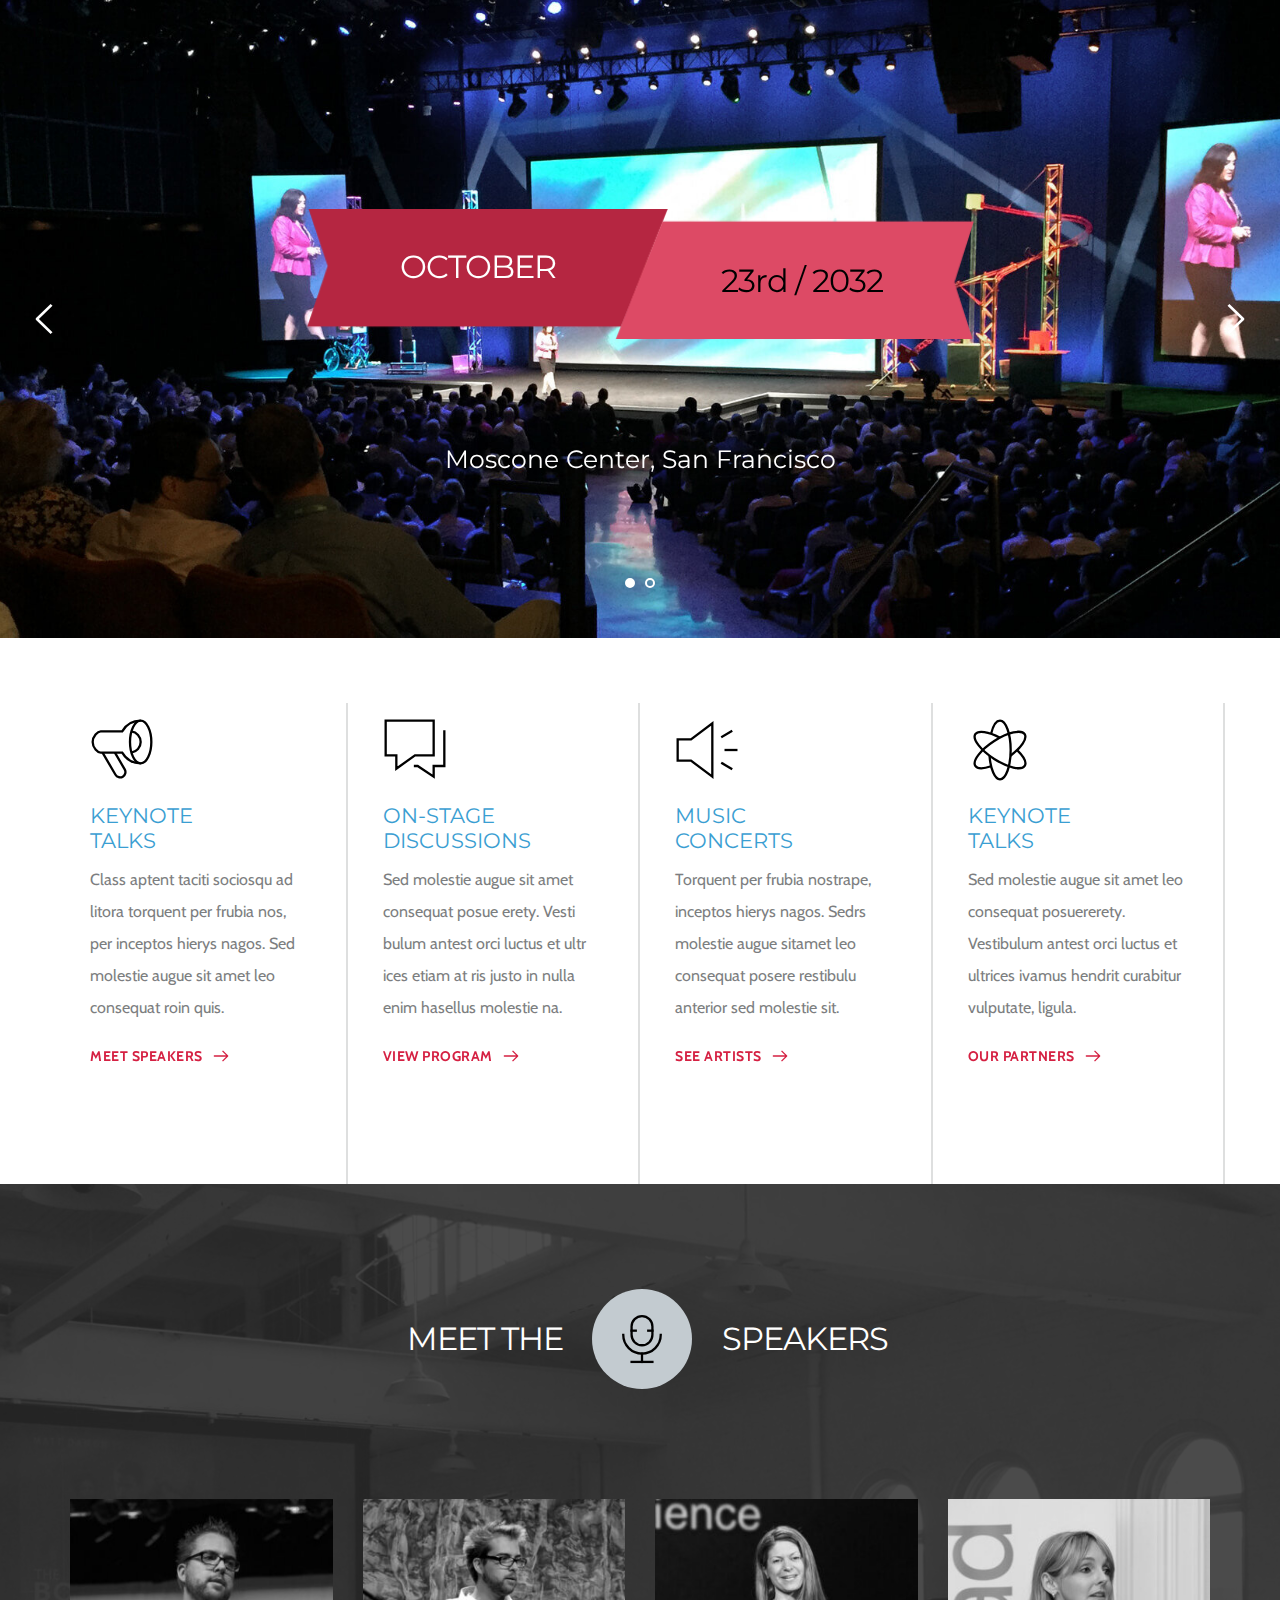
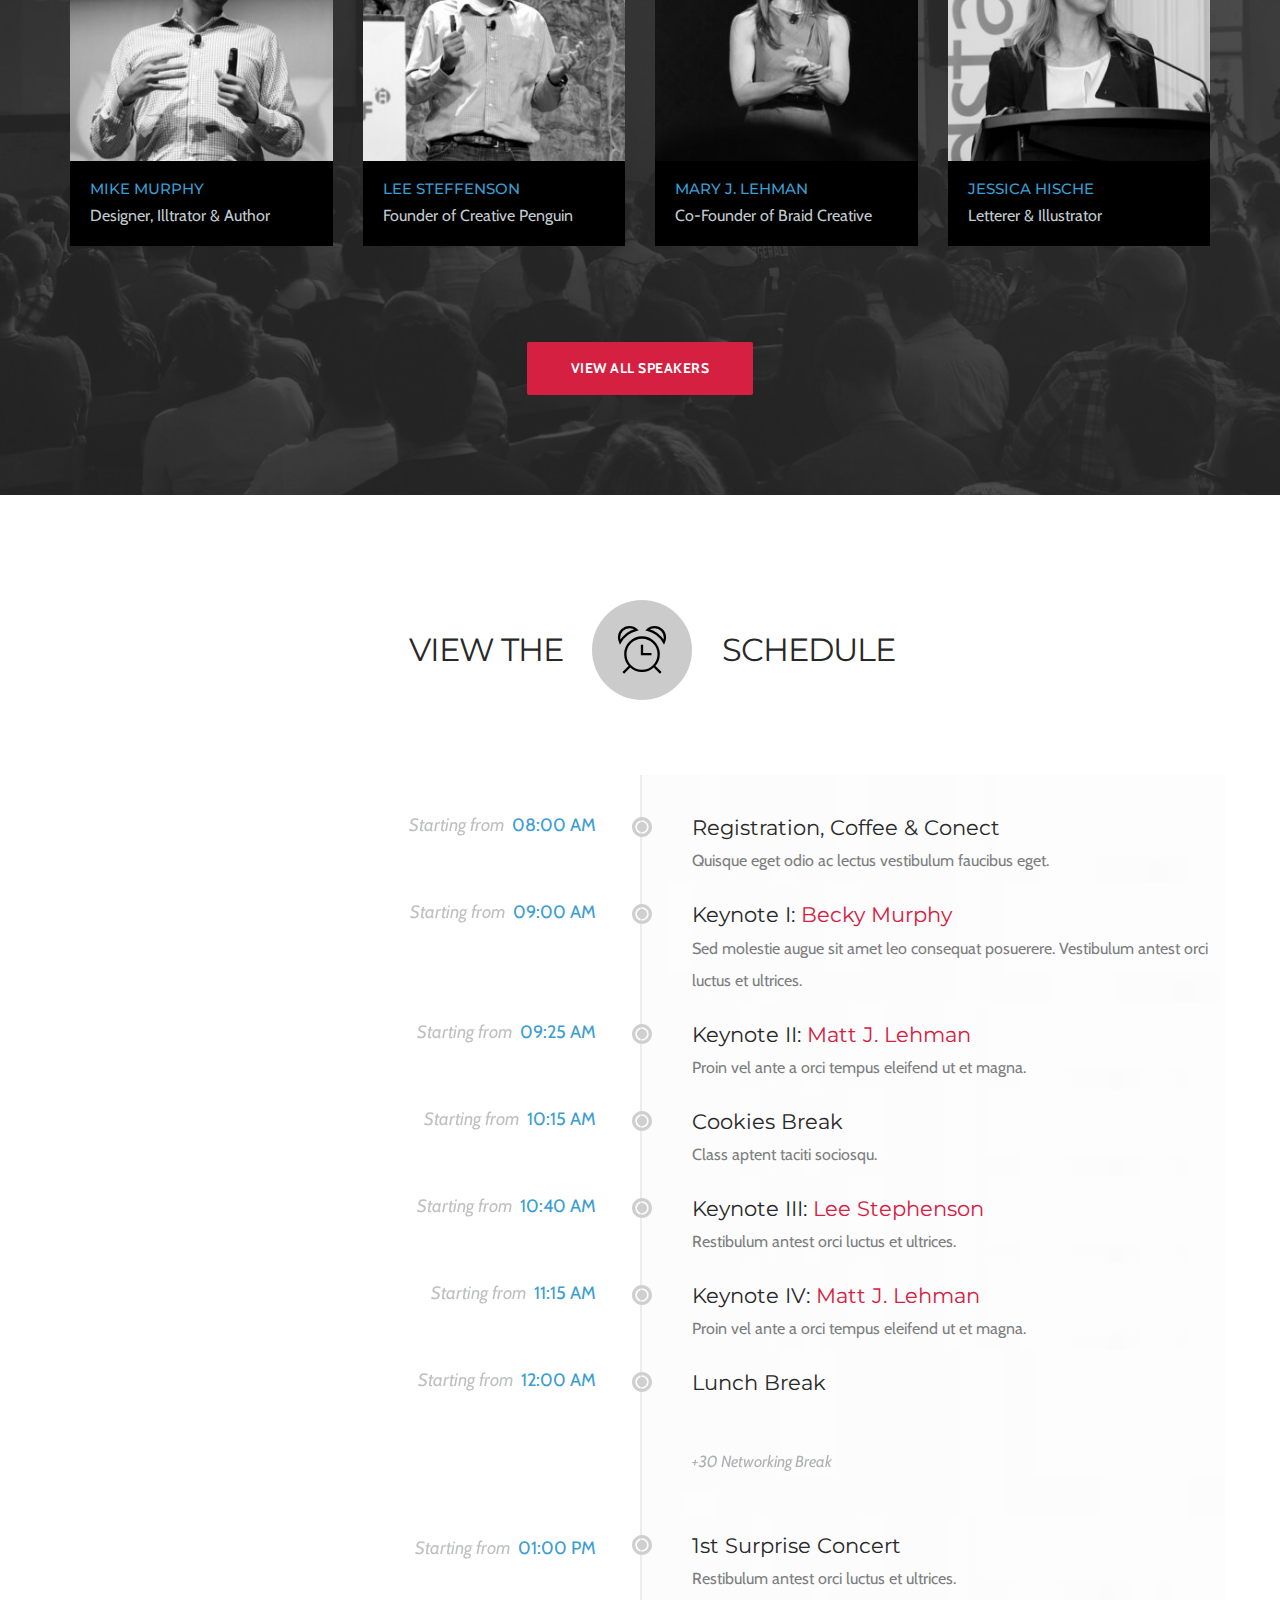
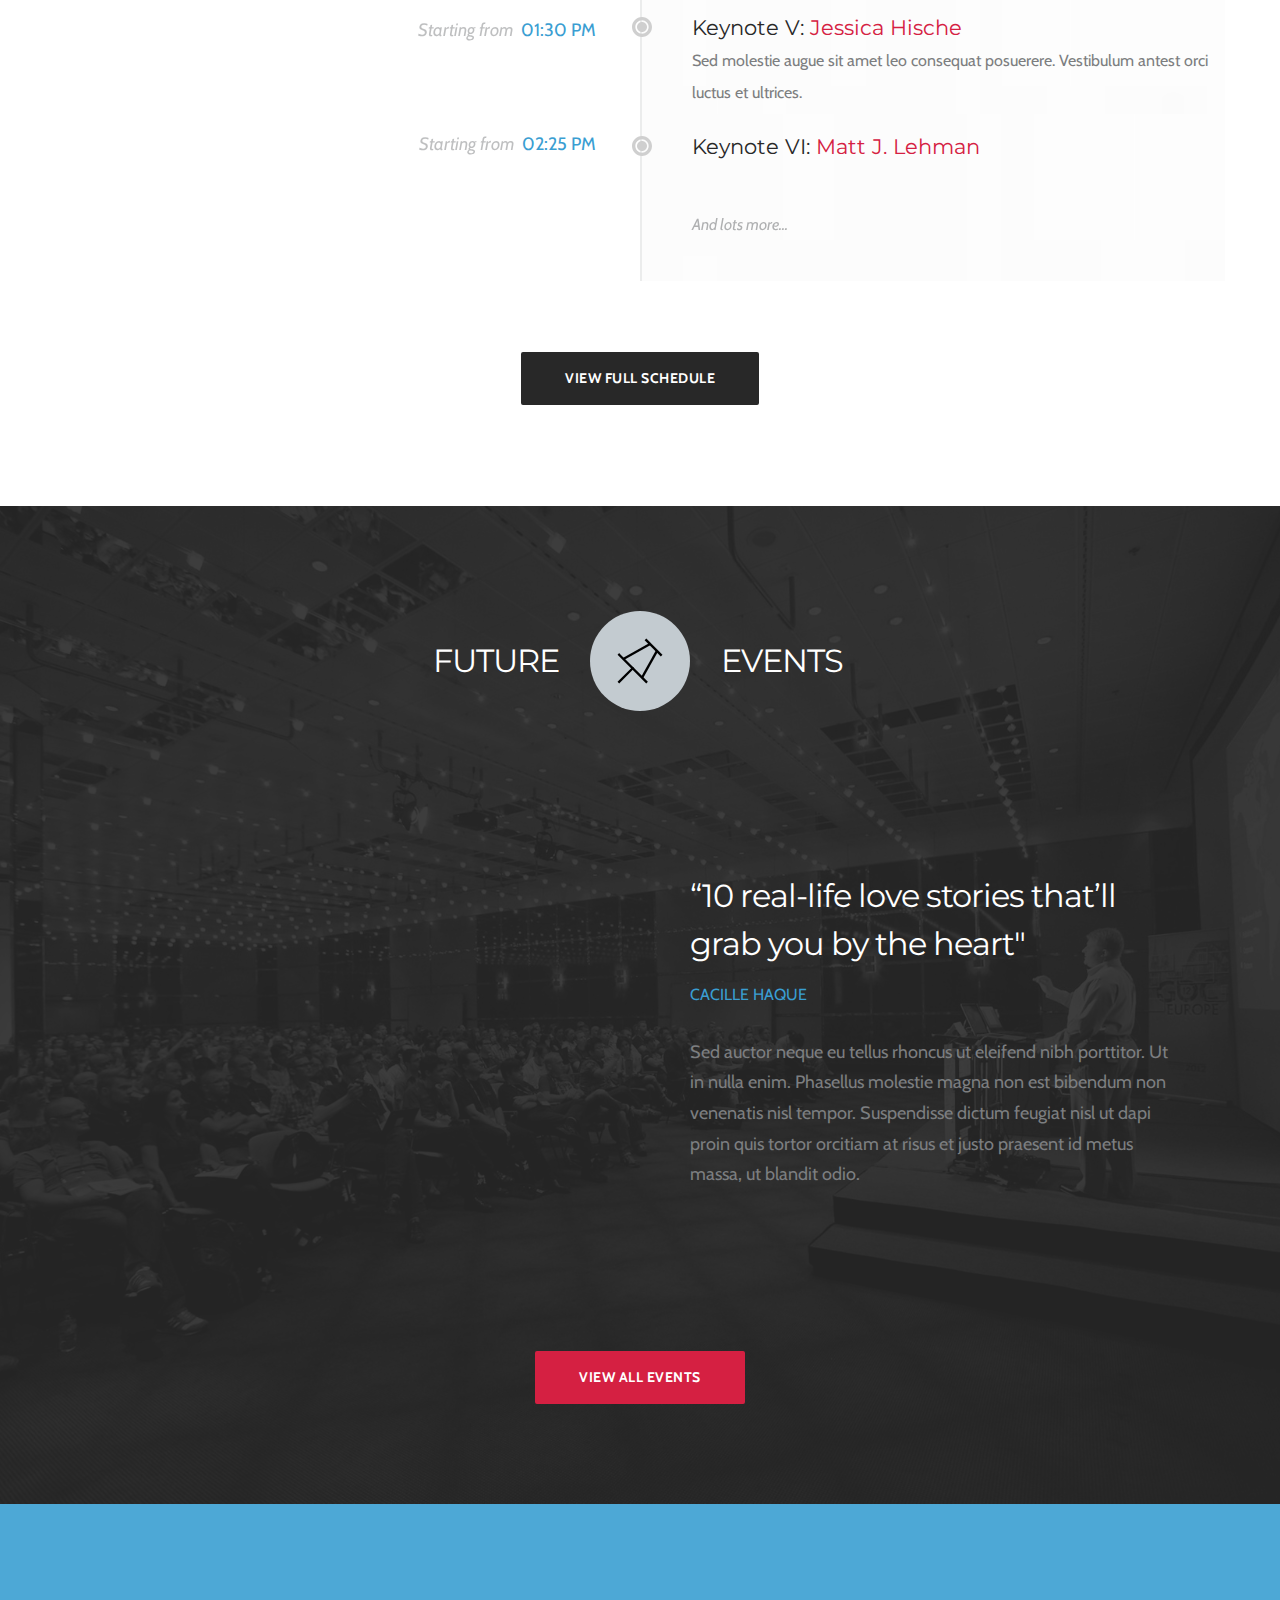
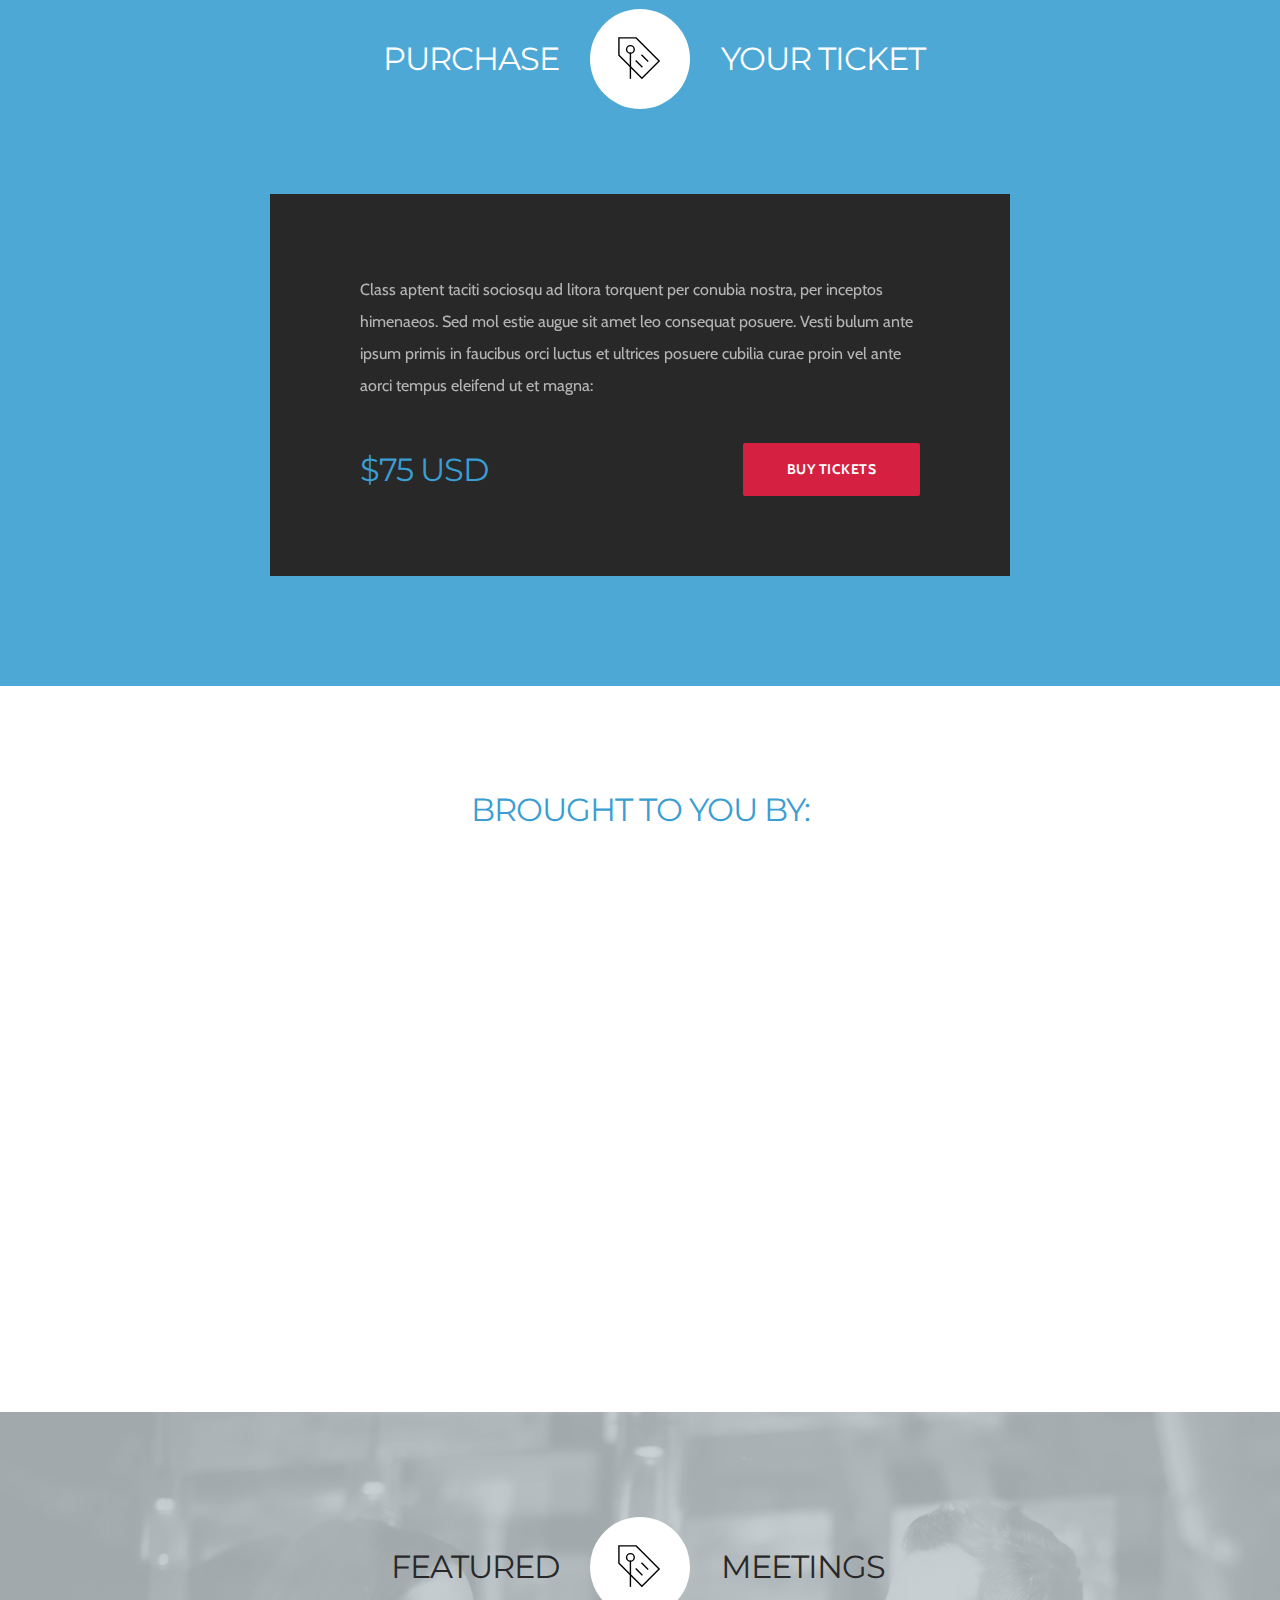
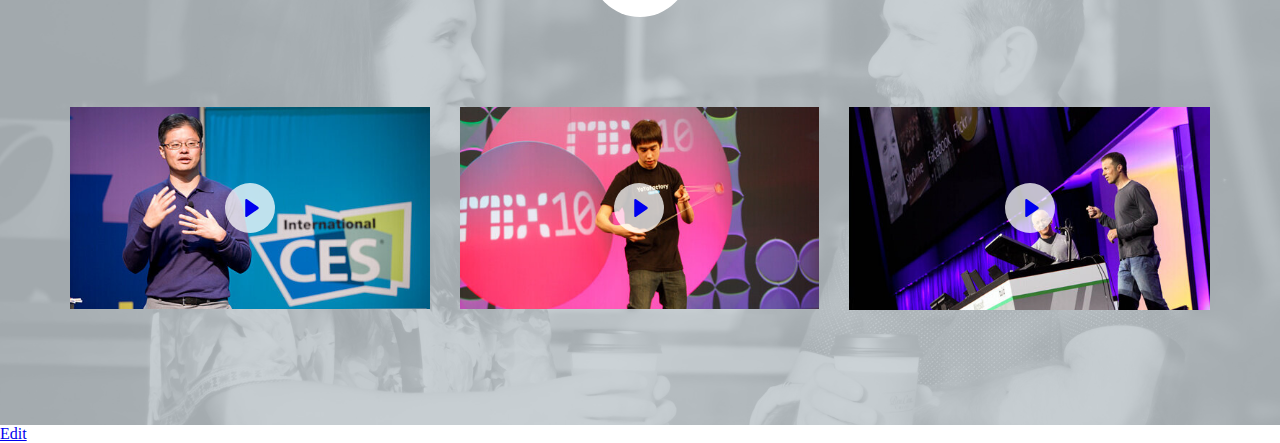
<file: index.html>
<!DOCTYPE html>
<html lang="en">
<head>
<meta name="generator" content="HTML Tidy for HTML5 for Linux version 5.6.0">
<meta charset="utf-8"><noscript id="right-arrow-thin">[base64]</noscript><noscript id="notification-70">[base64]</noscript><noscript id="tail-right">[base64]</noscript><noscript id="chat-46">[base64]</noscript><noscript id="volume-98">[base64]</noscript><noscript id="atom">[base64]</noscript><noscript id="audio-92">[base64]</noscript><noscript id="time-alarm">[base64]</noscript><noscript id="plate">[base64]</noscript><noscript id="pin">[base64]</noscript><noscript id="tag-line">[base64]</noscript><noscript id="play">[base64]</noscript>
<title>Gurk | Home</title>
<meta name="description" content="">
<meta property="og:title" content="">
<meta property="og:description" content="">
<meta property="og:url" content="{{ site_url }}">
<meta content="summary_large_image" name="twitter:card">
<meta content="width=device-width,initial-scale=1" name="viewport">
<link class="brz-link brz-link-preview" href="assets/5e6556071d8ff7e9d478c8b7633374f0.css" rel="stylesheet">
<link class="brz-link brz-link-preview-pro" href="assets/846ec8c67dda37675d33b72170ac5e33.css" rel="stylesheet">




<link class="brz-link brz-link-google" type="text/css" rel="stylesheet" href="https://fonts.googleapis.com/css?family=Lato:100,100italic,300,300italic,regular,italic,700,700italic,900,900italic|Overpass:100,100italic,200,200italic,300,300italic,regular,italic,600,600italic,700,700italic,800,800italic,900,900italic|Red+Hat+Text:regular,italic,500,500italic,700,700italic|DM+Serif+Text:regular,italic|Blinker:100,200,300,regular,600,700,800,900|Aleo:300,300italic,regular,italic,700,700italic|Nunito:200,200italic,300,300italic,regular,italic,600,600italic,700,700italic,800,800italic,900,900italic|Knewave:regular|Palanquin:100,200,300,regular,500,600,700|Palanquin+Dark:regular,500,600,700|Roboto:100,100italic,300,300italic,regular,italic,500,500italic,700,700italic,900,900italic|Oswald:200,300,regular,500,600,700|Oxygen:300,regular,700|Playfair+Display:regular,italic,700,700italic,900,900italic|Fira+Sans:100,100italic,200,200italic,300,300italic,regular,italic,500,500italic,600,600italic,700,700italic,800,800italic,900,900italic|Abril+Fatface:regular|Comfortaa:300,regular,500,600,700|Kaushan+Script:regular|Noto+Serif:regular,italic,700,700italic|Montserrat:100,100italic,200,200italic,300,300italic,regular,italic,500,500italic,600,600italic,700,700italic,800,800italic,900,900italic|Cabin:regular,italic,500,500italic,600,600italic,700,700italic&amp;subset=arabic,bengali,cyrillic,cyrillic-ext,devanagari,greek,greek-ext,gujarati,hebrew,khmer,korean,latin-ext,tamil,telugu,thai,vietnamese&amp;display=swap">



</head>
<link rel="stylesheet" type="text/css" href="index.html.css" /><body class="brz">
<div class="brz-root__container brz-reset-all">
<section data-uid="kzfwzrgchacnqkyasnshegzvdehfspvprvpd" id="kzfwzrgchacnqkyasnshegzvdehfspvprvpd" class="brz-section brz-css-hexrd brz-css-apyxh">
<div class="brz-slick-slider" data-slides-to-show="1" data-slides-to-scroll="1" data-arrows="true" data-dots="true" data-dots-class="brz-slick-slider__dots brz-slick-slider__dots--circle" data-fade="false" data-vertical="false" data-auto-play="true" data-auto-play-speed="3000" data-swipe="false" data-responsive="%5B%7B%22breakpoint%22%3A767%2C%22settings%22%3A%7B%22slidesToShow%22%3A1%2C%22slidesToScroll%22%3A1%7D%7D%5D">
<div class="brz-section__items">
<div class="brz-section__content brz-section--boxed" data-custom-id="eembmicnwcnzltqyueuqdvxpzfweugwdhzen">
<div class="brz-bg brz-css-vvvht brz-css-ddpgu">
<div class="brz-bg-media">
<div class="brz-bg-image"></div>
</div>
<div class="brz-bg-content">
<div class="brz-container__wrap brz-css-jtfqq">
<div class="brz-container brz-css-gxfyw">
<div id="" class="brz-row__container brz-css-brbtf" data-custom-id="fmfdausccgazudyznrzronmjoupcocbziwze">
<div class="brz-bg brz-flex-xs-wrap brz-row__bg brz-css-ksgts brz-css-ndpbo">
<div class="brz-bg-media">
<div class="brz-bg-image"></div>
<div class="brz-bg-color"></div>
</div>
<div class="brz-bg-content">
<div class="brz-row brz-css-zlpdj brz-css-ksivx">
<div id="" class="brz-columns brz-css-ogldd" data-custom-id="vzqllkkfwcdkysswthosdvddxlollfghjlmx">
<div class="brz-bg brz-css-ytlaq">
<div class="brz-bg-content">
<div id="" class="brz-css-awkvk brz-wrapper brz-animated brz-css-kpfgh brz-css-ycunu">
<div class="brz-d-xs-flex brz-css-sbotl">
<div class="brz-rich-text brz-css-hqfdm" data-custom-id="oymurrfiwxxjlusdnfwnfxfiuesicfwsgdsh">
<p class="brz-tp-heading2 brz-text-lg-center brz-mt-lg-0"><span class="brz-cp-color8">OCTOBER</span></p>
</div>
</div>
</div>
</div>
</div>
</div>
<div id="" class="brz-columns brz-css-ogldd" data-custom-id="jklpupsaewpbvajefnkhfiyeeoshkszdcnzb">
<div class="brz-bg brz-css-ytlaq brz-css-xhafh">
<div class="brz-bg-content">
<div id="" class="brz-css-awkvk brz-wrapper brz-animated brz-css-kpfgh brz-css-qlwsr">
<div class="brz-d-xs-flex brz-css-sbotl">
<div class="brz-rich-text brz-css-hqfdm" data-custom-id="ntnazjygmlqgsquwqspconujnucetrqzoron">
<p class="brz-mb-lg-0 brz-mt-lg-14 brz-tp-heading2 brz-text-lg-center"><span class="brz-cp-color1">23rd / 2032</span></p>
</div>
</div>
</div>
</div>
</div>
</div>
</div>
</div>
</div>
</div>
<div id="" class="brz-css-awkvk brz-wrapper">
<div class="brz-d-xs-flex brz-css-sbotl brz-css-fcjal">
<div class="brz-spacer brz-css-hyolf brz-css-ktkaz"></div>
</div>
</div>
<div id="" class="brz-css-awkvk brz-wrapper">
<div class="brz-d-xs-flex brz-css-sbotl">
<div class="brz-rich-text brz-css-hqfdm" data-custom-id="ceaxgadmguxtpkmlwznnbrggwzhvfpgsqhya">
<p class="brz-text-lg-center brz-tp-heading3"><span class="brz-cp-color8">Moscone Center, San Francisco</span></p>
</div>
</div>
</div>
</div>
</div>
</div>
</div>
</div>
</div>
<div class="brz-section__items">
<div class="brz-section__content brz-section--boxed" data-custom-id="dfyaorsctptoijhglpokwbzkhltzpndtofrh">
<div class="brz-bg brz-css-vvvht brz-css-zionq">
<div class="brz-bg-media">
<div class="brz-bg-image"></div>
</div>
<div class="brz-bg-content">
<div class="brz-container__wrap brz-css-jtfqq">
<div class="brz-container brz-css-gxfyw">
<div id="" class="brz-css-awkvk brz-wrapper brz-animated brz-css-kpfgh brz-css-qjrxu">
<div class="brz-d-xs-flex brz-css-sbotl">
<div class="brz-rich-text brz-css-hqfdm" data-custom-id="jazhchvudmwtakytutedrxywtyqmlhphsfzq">
<p class="brz-tp-abovetitle brz-text-lg-right"><span class="brz-cp-color8">LEE STEFFENSON</span></p>
</div>
</div>
</div>
<div id="" class="brz-css-awkvk brz-wrapper brz-animated brz-css-kpfgh brz-css-rrxgy">
<div class="brz-d-xs-flex brz-css-sbotl brz-css-dyhmo">
<div class="brz-rich-text brz-css-hqfdm" data-custom-id="wixazwgcenbyygygyboderycfkihwkfjcdzd">
<h1 class="brz-tp-heading1 brz-text-lg-right"><strong class="brz-cp-color8">Fascinating</strong> <span class="brz-cp-color8">Talks &</span></h1>
<h1 class="brz-tp-heading1 brz-text-lg-right"><strong class="brz-cp-color8">Amazing</strong> <span class="brz-cp-color8">People</span></h1>
</div>
</div>
</div>
<div id="" class="brz-css-awkvk brz-wrapper">
<div class="brz-d-xs-flex brz-css-sbotl brz-css-fcjal">
<div class="brz-spacer brz-css-hyolf brz-css-ngyyf"></div>
</div>
</div>
<div id="" class="brz-wrapper-clone brz-css-boftd brz-animated brz-css-nsfet brz-css-tqadc">
<div class="brz-wrapper-clone__wrap brz-css-ysavq">
<div class="brz-d-xs-flex brz-flex-xs-wrap brz-css-omfla brz-css-yyoju">
<div class="brz-wrapper-clone__item brz-css-ddvvh" id="dwnqzthsvktmnjucyqxlrkuwcdivygptrlqg"><a class="brz-a brz-btn brz-css-gsuts brz-css-xrvhv" href="#" data-brz-link-type="external" data-custom-id="dwnqzthsvktmnjucyqxlrkuwcdivygptrlqg"><span class="brz-span brz-text__editor">VIEW MORE</span></a></div>
</div>
</div>
</div>
</div>
</div>
</div>
</div>
</div>
</div>
<svg class="brz-icon-svg brz-hidden" data-href="#right-arrow-thin" data-id="right-arrow-thin"></svg></div>
</section>
<section data-uid="sdkvggcikxjbfemzwoqkpqhotdskqgqxrrwb" id="sdkvggcikxjbfemzwoqkpqhotdskqgqxrrwb" class="brz-section brz-css-hexrd">
<div class="brz-section__items">
<div class="brz-section__content brz-section--boxed" data-custom-id="ksyvkgkynfqaplmaquthvbskzenzoaxcorkl">
<div class="brz-bg brz-css-vvvht brz-css-zzlsx">
<div class="brz-bg-content">
<div class="brz-container__wrap brz-css-jtfqq">
<div class="brz-container brz-css-gxfyw">
<div id="" class="brz-row__container brz-css-brbtf" data-custom-id="tyxrzeummtevywtmgjngdpzxlbpyywlpfugm">
<div class="brz-bg brz-flex-xs-wrap brz-row__bg brz-css-ksgts">
<div class="brz-bg-content">
<div class="brz-row brz-css-zlpdj brz-css-gpwql">
<div id="" class="brz-columns brz-css-ogldd brz-css-bbera" data-custom-id="gpmtjwqumtbsnswrgkylkgeiyjetqgpileri">
<div class="brz-bg brz-css-ytlaq brz-css-fyilv">
<div class="brz-bg-media"></div>
<div class="brz-bg-content">
<div id="" class="brz-wrapper-clone brz-css-boftd">
<div class="brz-wrapper-clone__wrap brz-css-ysavq">
<div class="brz-d-xs-flex brz-flex-xs-wrap brz-css-omfla brz-css-uysyy">
<div class="brz-wrapper-clone__item brz-css-ddvvh" id="hkjrbwrecmbzjtlbwdltloalinkkpnkpgnok">
<div class="brz-icon__container" data-custom-id="hkjrbwrecmbzjtlbwdltloalinkkpnkpgnok"><span class="brz-span brz-icon css-1ffi5vs"><svg class="brz-icon-svg" data-href="#notification-70" data-id="notification-70"></svg></span></div>
</div>
</div>
</div>
</div>
<div id="" class="brz-css-awkvk brz-wrapper">
<div class="brz-d-xs-flex brz-css-sbotl">
<div class="brz-rich-text brz-css-hqfdm" data-custom-id="ywhgvzmoojmqaffehbteqhypttfdigjdhvda">
<h4 class="brz-tp-heading4"><span class="brz-cp-color3">KEYNOTE&nbsp;</span></h4>
<h4 class="brz-tp-heading4"><span class="brz-cp-color3">TALKS</span></h4>
</div>
</div>
</div>
<div id="" class="brz-css-awkvk brz-wrapper">
<div class="brz-d-xs-flex brz-css-sbotl brz-css-pmnxw">
<div class="brz-rich-text brz-css-hqfdm" data-custom-id="guiyxxoctogurikkgxaoufbmthuwqedulewb">
<p class="brz-tp-paragraph"><span class="brz-cp-color4">Class aptent taciti sociosqu ad litora torquent per frubia nos, per inceptos hierys nagos. Sed molestie augue sit amet leo consequat roin quis.&nbsp;</span></p>
</div>
</div>
</div>
<div id="" class="brz-wrapper-clone brz-css-boftd">
<div class="brz-wrapper-clone__wrap brz-css-ysavq">
<div class="brz-d-xs-flex brz-flex-xs-wrap brz-css-omfla brz-css-cogmi">
<div class="brz-wrapper-clone__item brz-css-ddvvh" id="rykcpamfslluqyoidvljiqpfmdqciyuqmsay"><a class="brz-a brz-btn brz-css-gsuts brz-css-xwsmf" href="http://test.themefuse.com/keynote/?page_id=1254" data-brz-link-type="external" data-custom-id="rykcpamfslluqyoidvljiqpfmdqciyuqmsay"><svg class="brz-icon-svg brz-css-hgmbj" data-href="#tail-right" data-id="tail-right"></svg><span class="brz-span brz-text__editor">MEET SPEAKERS</span></a></div>
</div>
</div>
</div>
<div id="" class="brz-css-awkvk brz-wrapper">
<div class="brz-d-xs-flex brz-css-sbotl brz-css-fcjal">
<div class="brz-spacer brz-css-hyolf brz-css-ibdxj"></div>
</div>
</div>
</div>
</div>
</div>
<div id="" class="brz-columns brz-css-ogldd brz-css-rojcu" data-custom-id="giaznxfpenuerehyrqbdexcgvfweqwfukzos">
<div class="brz-bg brz-css-ytlaq brz-css-izond">
<div class="brz-bg-media"></div>
<div class="brz-bg-content">
<div id="" class="brz-wrapper-clone brz-css-boftd">
<div class="brz-wrapper-clone__wrap brz-css-ysavq">
<div class="brz-d-xs-flex brz-flex-xs-wrap brz-css-omfla brz-css-xhawu">
<div class="brz-wrapper-clone__item brz-css-ddvvh" id="jcpiabcggyiaggqibawvmuijwqprdfwekxwn">
<div class="brz-icon__container" data-custom-id="jcpiabcggyiaggqibawvmuijwqprdfwekxwn"><span class="brz-span brz-icon css-1ffi5vs"><svg class="brz-icon-svg" data-href="#chat-46" data-id="chat-46"></svg></span></div>
</div>
</div>
</div>
</div>
<div id="" class="brz-css-awkvk brz-wrapper">
<div class="brz-d-xs-flex brz-css-sbotl">
<div class="brz-rich-text brz-css-hqfdm" data-custom-id="srnislrwsqepwzoneywalgqkwxxkotuxousb">
<h4 class="brz-tp-heading4"><span class="brz-cp-color3">ON-STAGE</span></h4>
<h4 class="brz-tp-heading4"><span class="brz-cp-color3">DISCUSSIONS</span></h4>
</div>
</div>
</div>
<div id="" class="brz-css-awkvk brz-wrapper">
<div class="brz-d-xs-flex brz-css-sbotl brz-css-ofguh">
<div class="brz-rich-text brz-css-hqfdm" data-custom-id="dewzjuvwrwhqujvgxtbvojgeqoeoyofunkig">
<p class="brz-tp-paragraph"><span class="brz-cp-color4">Sed molestie augue sit amet consequat posue erety. Vesti bulum antest orci luctus et ultr ices etiam at ris justo in nulla enim hasellus molestie na.</span></p>
</div>
</div>
</div>
<div id="" class="brz-wrapper-clone brz-css-boftd">
<div class="brz-wrapper-clone__wrap brz-css-ysavq">
<div class="brz-d-xs-flex brz-flex-xs-wrap brz-css-omfla brz-css-nqzwc">
<div class="brz-wrapper-clone__item brz-css-ddvvh" id="fwfvgsnxywhwfmoctgkshukrvgguhnnaohcz"><a class="brz-a brz-btn brz-css-gsuts brz-css-pppgb" href="http://test.themefuse.com/keynote/?page_id=1260" data-brz-link-type="external" data-custom-id="fwfvgsnxywhwfmoctgkshukrvgguhnnaohcz"><svg class="brz-icon-svg brz-css-hgmbj" data-href="#tail-right" data-id="tail-right"></svg><span class="brz-span brz-text__editor">VIEW PROGRAM</span></a></div>
</div>
</div>
</div>
<div id="" class="brz-css-awkvk brz-wrapper">
<div class="brz-d-xs-flex brz-css-sbotl brz-css-fcjal">
<div class="brz-spacer brz-css-hyolf brz-css-gpbfp"></div>
</div>
</div>
</div>
</div>
</div>
<div id="" class="brz-columns brz-css-ogldd brz-css-uxbso" data-custom-id="wiogoxqtcwpircjlmndrmaxkqvbymxgqceum">
<div class="brz-bg brz-css-ytlaq brz-css-bzfqh">
<div class="brz-bg-media"></div>
<div class="brz-bg-content">
<div id="" class="brz-wrapper-clone brz-css-boftd">
<div class="brz-wrapper-clone__wrap brz-css-ysavq">
<div class="brz-d-xs-flex brz-flex-xs-wrap brz-css-omfla brz-css-bjzij">
<div class="brz-wrapper-clone__item brz-css-ddvvh" id="cipvyhphbqjjinximjpsltnwjdxpsgapkxbd">
<div class="brz-icon__container" data-custom-id="cipvyhphbqjjinximjpsltnwjdxpsgapkxbd"><span class="brz-span brz-icon css-1ffi5vs"><svg class="brz-icon-svg" data-href="#volume-98" data-id="volume-98"></svg></span></div>
</div>
</div>
</div>
</div>
<div id="" class="brz-css-awkvk brz-wrapper">
<div class="brz-d-xs-flex brz-css-sbotl">
<div class="brz-rich-text brz-css-hqfdm" data-custom-id="fqsocurgjkabqhcmommesexpbdigivbfxyxt">
<h4 class="brz-tp-heading4"><span class="brz-cp-color3">MUSIC</span></h4>
<h4 class="brz-tp-heading4"><span class="brz-cp-color3">CONCERTS</span></h4>
</div>
</div>
</div>
<div id="" class="brz-css-awkvk brz-wrapper">
<div class="brz-d-xs-flex brz-css-sbotl brz-css-kikfk">
<div class="brz-rich-text brz-css-hqfdm" data-custom-id="ikkroypyvabymtrsjrbnhkjfmvgiykrsxfsf">
<p class="brz-tp-paragraph"><span class="brz-cp-color4">Torquent per frubia nostrape, inceptos hierys nagos. Sedrs molestie augue sitamet leo consequat posere restibulu anterior sed molestie sit.</span></p>
</div>
</div>
</div>
<div id="" class="brz-wrapper-clone brz-css-boftd">
<div class="brz-wrapper-clone__wrap brz-css-ysavq">
<div class="brz-d-xs-flex brz-flex-xs-wrap brz-css-omfla brz-css-cghoz">
<div class="brz-wrapper-clone__item brz-css-ddvvh" id="lqpkwvuodgbeiywkkzplrdfpydajrrwusvsl"><a class="brz-a brz-btn brz-css-gsuts brz-css-bfxfk" href="#" data-brz-link-type="external" data-custom-id="lqpkwvuodgbeiywkkzplrdfpydajrrwusvsl"><svg class="brz-icon-svg brz-css-hgmbj" data-href="#tail-right" data-id="tail-right"></svg><span class="brz-span brz-text__editor">SEE ARTISTS</span></a></div>
</div>
</div>
</div>
<div id="" class="brz-css-awkvk brz-wrapper">
<div class="brz-d-xs-flex brz-css-sbotl brz-css-fcjal">
<div class="brz-spacer brz-css-hyolf brz-css-orrgt"></div>
</div>
</div>
</div>
</div>
</div>
<div id="" class="brz-columns brz-css-ogldd brz-css-tgkhv" data-custom-id="amztxvgxddntwblgdjjwtsubevtbvfyxyzkq">
<div class="brz-bg brz-css-ytlaq brz-css-ufaar">
<div class="brz-bg-media"></div>
<div class="brz-bg-content">
<div id="" class="brz-wrapper-clone brz-css-boftd">
<div class="brz-wrapper-clone__wrap brz-css-ysavq">
<div class="brz-d-xs-flex brz-flex-xs-wrap brz-css-omfla brz-css-ulkze">
<div class="brz-wrapper-clone__item brz-css-ddvvh" id="gxehozszacroitbpglxmikrzetbjdewrymnk">
<div class="brz-icon__container" data-custom-id="gxehozszacroitbpglxmikrzetbjdewrymnk"><span class="brz-span brz-icon css-1ffi5vs"><svg class="brz-icon-svg" data-href="#atom" data-id="atom"></svg></span></div>
</div>
</div>
</div>
</div>
<div id="" class="brz-css-awkvk brz-wrapper">
<div class="brz-d-xs-flex brz-css-sbotl">
<div class="brz-rich-text brz-css-hqfdm" data-custom-id="xxfweztugicsdtdjotddzetioyyjmykwqdqe">
<h4 class="brz-tp-heading4"><span class="brz-cp-color3">KEYNOTE&nbsp;</span></h4>
<h4 class="brz-tp-heading4"><span class="brz-cp-color3">TALKS</span></h4>
</div>
</div>
</div>
<div id="" class="brz-css-awkvk brz-wrapper">
<div class="brz-d-xs-flex brz-css-sbotl brz-css-kurwy">
<div class="brz-rich-text brz-css-hqfdm" data-custom-id="toerqozoxybuliwnluweudosqffwactwvkcv">
<p class="brz-tp-paragraph"><span class="brz-cp-color4">Sed molestie augue sit amet leo consequat posuererety. Vestibulum antest orci luctus et ultrices ivamus hendrit curabitur vulputate, ligula.</span></p>
</div>
</div>
</div>
<div id="" class="brz-wrapper-clone brz-css-boftd">
<div class="brz-wrapper-clone__wrap brz-css-ysavq">
<div class="brz-d-xs-flex brz-flex-xs-wrap brz-css-omfla brz-css-mfldm">
<div class="brz-wrapper-clone__item brz-css-ddvvh" id="rpgyzwfvlpkdleeosqxvhlwmwiunuohqydhw"><a class="brz-a brz-btn brz-css-gsuts brz-css-ncfwi" href="http://test.themefuse.com/keynote/?page_id=1264" data-brz-link-type="external" data-custom-id="rpgyzwfvlpkdleeosqxvhlwmwiunuohqydhw"><svg class="brz-icon-svg brz-css-hgmbj" data-href="#tail-right" data-id="tail-right"></svg><span class="brz-span brz-text__editor">OUR PARTNERS</span></a></div>
</div>
</div>
</div>
<div id="" class="brz-css-awkvk brz-wrapper">
<div class="brz-d-xs-flex brz-css-sbotl brz-css-fcjal">
<div class="brz-spacer brz-css-hyolf brz-css-lidnx"></div>
</div>
</div>
</div>
</div>
</div>
</div>
</div>
</div>
</div>
</div>
</div>
</div>
</div>
</div>
</div>
</section>
<section data-uid="fozzistnkrcubhkhqqlvacimwdfceqrowswq" id="fozzistnkrcubhkhqqlvacimwdfceqrowswq" class="brz-section brz-css-hexrd">
<div class="brz-section__items">
<div class="brz-section__content brz-section--boxed" data-custom-id="rpgddsbslrtfrcdjvrbaskgoblfdhzcmxpet">
<div class="brz-bg brz-css-vvvht brz-css-tzcqv">
<div class="brz-bg-media">
<div class="brz-bg-image"></div>
<div class="brz-bg-color"></div>
</div>
<div class="brz-bg-content">
<div class="brz-container__wrap brz-css-jtfqq">
<div class="brz-container brz-css-gxfyw">
<div id="" class="brz-row__container brz-css-brbtf" data-custom-id="huwazmkmjvhkokhsdaqcmqjpztxufjqwxobi">
<div class="brz-bg brz-flex-xs-wrap brz-row__bg brz-css-ksgts">
<div class="brz-bg-content">
<div class="brz-row brz-css-zlpdj brz-css-gpwql">
<div id="" class="brz-columns brz-css-ogldd brz-css-mpwub" data-custom-id="xgrbmrxeobgsevvgyooinvugmlgxvnunlntv">
<div class="brz-bg brz-css-ytlaq brz-css-ysbsu">
<div class="brz-bg-content">
<div id="" class="brz-css-awkvk brz-wrapper">
<div class="brz-d-xs-flex brz-css-sbotl brz-css-aqpmd">
<div class="brz-rich-text brz-css-hqfdm" data-custom-id="zdteflvpyfcyjqxgojhxgktpoalvslmykqmv">
<h2 class="brz-text-xs-center brz-mb-lg-0 brz-tp-heading2 brz-text-lg-right"><span class="brz-cp-color8">MEET THE</span></h2>
</div>
</div>
</div>
</div>
</div>
</div>
<div id="" class="brz-columns brz-css-ogldd brz-css-jyfev" data-custom-id="kvcnrjkicweccshgpliwmvhdxlkfxaoazpzc">
<div class="brz-bg brz-css-ytlaq brz-css-osyey">
<div class="brz-bg-content">
<div id="" class="brz-wrapper-clone brz-css-boftd brz-css-epzuv">
<div class="brz-wrapper-clone__wrap brz-css-ysavq">
<div class="brz-d-xs-flex brz-flex-xs-wrap brz-css-omfla">
<div class="brz-wrapper-clone__item brz-css-ddvvh" id="twxgylfaikwxnaoxhycfivdkqnvvrmnhmtwm">
<div class="brz-icon__container" data-custom-id="twxgylfaikwxnaoxhycfivdkqnvvrmnhmtwm"><span class="brz-span brz-icon css-1hscoia"><svg class="brz-icon-svg" data-href="#audio-92" data-id="audio-92"></svg></span></div>
</div>
</div>
</div>
</div>
</div>
</div>
</div>
<div id="" class="brz-columns brz-css-ogldd brz-css-mjosv" data-custom-id="wgzfclrchqynjcgkkbougdczsbdspvvssjhi">
<div class="brz-bg brz-css-ytlaq brz-css-xbcku">
<div class="brz-bg-content">
<div id="" class="brz-css-awkvk brz-wrapper">
<div class="brz-d-xs-flex brz-css-sbotl brz-css-ufdaq">
<div class="brz-rich-text brz-css-hqfdm" data-custom-id="whdrnqdziargjmhqbpgnpwgvyciybksfqwcm">
<h2 class="brz-text-xs-center brz-tp-heading2 brz-mb-lg-0 brz-text-lg-left"><span class="brz-cp-color8">SPEAKERS</span></h2>
</div>
</div>
</div>
</div>
</div>
</div>
</div>
</div>
</div>
</div>
<div id="" class="brz-css-awkvk brz-css-ttsyl brz-wrapper">
<div class="brz-d-xs-flex brz-css-sbotl brz-css-fcjal">
<div class="brz-spacer brz-css-hyolf brz-css-mpabz"></div>
</div>
</div>
<div id="" class="brz-row__container brz-css-brbtf" data-custom-id="qvlackxeveqoytksiebbwrfxxfznjslylvvf">
<div class="brz-bg brz-flex-xs-wrap brz-row__bg brz-css-ksgts">
<div class="brz-bg-content">
<div class="brz-row brz-css-zlpdj brz-css-gpwql">
<div id="" class="brz-columns brz-css-ogldd brz-css-peamo" data-custom-id="gxhbzpbvgjfcraupaukrykqzipeqgmfqttyj">
<div class="brz-bg brz-css-ytlaq brz-css-qvhnn">
<div class="brz-bg-media">
<div class="brz-bg-color"></div>
</div>
<div class="brz-bg-content">
<div id="" class="brz-css-awkvk brz-wrapper">
<div class="brz-d-xs-flex brz-css-sbotl brz-css-nkxsr">
<div class="brz-image brz-css-egzvy brz-css-yldcj"><picture class="brz-picture brz-d-block brz-p-relative brz-css-jnhjv" data-custom-id="ozyyfdxykomfrcgihjvkjvssqbemsdkqjlsz"><source srcset="assets/img/ee4a046eea3280ce04b9191f491592e6.jpg 1x, assets/img/1195c4e2d28f5d5ada47eedf03a15053.jpg 2x" media="(min-width: 992px)"><source srcset="assets/img/ba5e9430e9809f0b871b4e514da972c8.jpg 1x, assets/img/095e36e25d2dc37d3fb8dc508a102c63.jpg 2x" media="(min-width: 768px)"><img class="brz-img brz-p-absolute" srcset="assets/img/587d58fef5c1445a8a961599564ab74c.jpg 1x, assets/img/236e852c7239f120362c5568b5e69ea4.jpg 2x" src="assets/img/ee4a046eea3280ce04b9191f491592e6.jpg" alt="" draggable="false" loading="lazy"></picture></div>
</div>
</div>
<div id="" class="brz-css-awkvk brz-wrapper">
<div class="brz-d-xs-flex brz-css-sbotl brz-css-iwbxr">
<div class="brz-rich-text brz-css-hqfdm" data-custom-id="zatjeeeeikhgekqmbfnsdcoaefhgpgkvnhvn">
<h6 class="brz-text-lg-left brz-tp-heading6"><span class="brz-cp-color3">MIKE MURPHY</span></h6>
</div>
</div>
</div>
<div id="" class="brz-css-awkvk brz-wrapper">
<div class="brz-d-xs-flex brz-css-sbotl brz-css-eitiv">
<div class="brz-rich-text brz-css-hqfdm" data-custom-id="nqmgfequieppjxnyfousvhjykftyogqvojlg">
<p class="brz-tp-subtitle brz-text-lg-left"><span class="brz-cp-color6">Designer, Illtrator & Author</span></p>
</div>
</div>
</div>
</div>
</div>
</div>
<div id="" class="brz-columns brz-css-ogldd brz-css-zlsbx" data-custom-id="pnqzizwodydcimkssymcipuwbtakcgompjnk">
<div class="brz-bg brz-css-ytlaq brz-css-tpzyw">
<div class="brz-bg-media">
<div class="brz-bg-color"></div>
</div>
<div class="brz-bg-content">
<div id="" class="brz-css-awkvk brz-wrapper">
<div class="brz-d-xs-flex brz-css-sbotl brz-css-netfk">
<div class="brz-image brz-css-plfis brz-css-afkhy"><picture class="brz-picture brz-d-block brz-p-relative brz-css-ucqoc" data-custom-id="mopbqsysawuyeovdxknomemzxileisdgtfgm"><source srcset="assets/img/a51ebf95f16951567ef77928bf8f84f5.jpg 1x, assets/img/c7c62e5207334a183f814b1959399c83.jpg 2x" media="(min-width: 992px)"><source srcset="assets/img/8e6b09c175cf394c37b8c427babe57c1.jpg 1x, assets/img/466938a27461a45904a975c4b16f5188.jpg 2x" media="(min-width: 768px)"><img class="brz-img brz-p-absolute" srcset="assets/img/f1fb7271015c31004f356d9843000375.jpg 1x, assets/img/6de2eb86bae32979f63cb09be449a731.jpg 2x" src="assets/img/a51ebf95f16951567ef77928bf8f84f5.jpg" alt="" draggable="false" loading="lazy"></picture></div>
</div>
</div>
<div id="" class="brz-css-awkvk brz-wrapper">
<div class="brz-d-xs-flex brz-css-sbotl brz-css-qcndg">
<div class="brz-rich-text brz-css-hqfdm" data-custom-id="kiljkpekbdzfikktbtqqswavbbzdrecpbraj">
<h6 class="brz-tp-heading6 brz-text-lg-left"><span class="brz-cp-color3">LEE STEFFENSON</span></h6>
</div>
</div>
</div>
<div id="" class="brz-css-awkvk brz-wrapper">
<div class="brz-d-xs-flex brz-css-sbotl brz-css-uclzn">
<div class="brz-rich-text brz-css-hqfdm" data-custom-id="lynfefacuymjpucojhhstsqyjxmxxlaaknqg">
<p class="brz-text-lg-left brz-tp-subtitle"><span class="brz-cp-color6">Founder of Creative Penguin</span></p>
</div>
</div>
</div>
</div>
</div>
</div>
<div id="" class="brz-columns brz-css-ogldd brz-css-dwnct" data-custom-id="nvsnypqickehdcjynsirkupuftysfqifgrye">
<div class="brz-bg brz-css-ytlaq brz-css-betmi">
<div class="brz-bg-media">
<div class="brz-bg-color"></div>
</div>
<div class="brz-bg-content">
<div id="" class="brz-css-awkvk brz-wrapper">
<div class="brz-d-xs-flex brz-css-sbotl brz-css-zxvaz">
<div class="brz-image brz-css-haxcw brz-css-xudex"><picture class="brz-picture brz-d-block brz-p-relative brz-css-qhtch" data-custom-id="kxcrtgquitumftijnojgftysytytmkjobvgr"><source srcset="assets/img/0aad81488d49fe4cdd474d9c708701b9.jpg 1x, assets/img/a99afeb8c4339e94d3778d2d51f07811.jpg 2x" media="(min-width: 992px)"><source srcset="assets/img/697182912668ec91178bd7151d166732.jpg 1x, assets/img/34f3a1d21e78e5609292e185741fb3f0.jpg 2x" media="(min-width: 768px)"><img class="brz-img brz-p-absolute" srcset="assets/img/6ea088e3b512952ea01eaf5d60c56d90.jpg 1x, assets/img/9ab5b7b1130b2a0a23a3aeb3598e079c.jpg 2x" src="assets/img/0aad81488d49fe4cdd474d9c708701b9.jpg" alt="" draggable="false" loading="lazy"></picture></div>
</div>
</div>
<div id="" class="brz-css-awkvk brz-wrapper">
<div class="brz-d-xs-flex brz-css-sbotl brz-css-llptn">
<div class="brz-rich-text brz-css-hqfdm" data-custom-id="zzwegtgrdtpgdsfkrsnhxdftehdysrkfrkth">
<h6 class="brz-tp-heading6 brz-text-lg-left"><span class="brz-cp-color3">MARY J. LEHMAN</span></h6>
</div>
</div>
</div>
<div id="" class="brz-css-awkvk brz-wrapper">
<div class="brz-d-xs-flex brz-css-sbotl brz-css-rfkfn">
<div class="brz-rich-text brz-css-hqfdm" data-custom-id="acqjluuzgegezpcdhfyjexsrobmxjpfkaebj">
<p class="brz-text-lg-left brz-tp-subtitle"><span class="brz-cp-color6">Co-Founder of Braid Creative</span></p>
</div>
</div>
</div>
</div>
</div>
</div>
<div id="" class="brz-columns brz-css-ogldd brz-css-znqjm" data-custom-id="bwkfmuddeqjruqumdvcwumqijoyvqgozkcjs">
<div class="brz-bg brz-css-ytlaq brz-css-xegnc">
<div class="brz-bg-media">
<div class="brz-bg-color"></div>
</div>
<div class="brz-bg-content">
<div id="" class="brz-css-awkvk brz-wrapper">
<div class="brz-d-xs-flex brz-css-sbotl brz-css-mmwyz">
<div class="brz-image brz-css-uiool brz-css-owiwk"><picture class="brz-picture brz-d-block brz-p-relative brz-css-nntvt" data-custom-id="jzzwrkbhlqzyponzowmfxgagedjghvrprqss"><source srcset="assets/img/f45c4652214898d95a277ade26d7907f.jpg 1x, assets/img/4cf88ea34720ed3819a479b6a0f5e809.jpg 2x" media="(min-width: 992px)"><source srcset="assets/img/d3badc1e76c1c7debffd5f2eeaeefe90.jpg 1x, assets/img/60c4025238a0c636d8b912446317c872.jpg 2x" media="(min-width: 768px)"><img class="brz-img brz-p-absolute" srcset="assets/img/f3b521c19a1f4c543782f0ab5cf2b1f3.jpg 1x, assets/img/65a5fd146f1fb0ec052e13abc4335aae.jpg 2x" src="assets/img/f45c4652214898d95a277ade26d7907f.jpg" alt="" draggable="false" loading="lazy"></picture></div>
</div>
</div>
<div id="" class="brz-css-awkvk brz-wrapper">
<div class="brz-d-xs-flex brz-css-sbotl brz-css-uozcc">
<div class="brz-rich-text brz-css-hqfdm" data-custom-id="ccwotmvtlkkybzdsamktoojmgvegcznqgdau">
<h6 class="brz-tp-heading6 brz-text-lg-left"><span class="brz-cp-color3">JESSICA HISCHE</span></h6>
</div>
</div>
</div>
<div id="" class="brz-css-awkvk brz-wrapper">
<div class="brz-d-xs-flex brz-css-sbotl brz-css-iqndk">
<div class="brz-rich-text brz-css-hqfdm" data-custom-id="yaybklyvrlgxkxnhdzmzxwlabxbspnixvhoa">
<p class="brz-text-lg-left brz-tp-subtitle"><span class="brz-cp-color6">Letterer & Illustrator</span></p>
</div>
</div>
</div>
</div>
</div>
</div>
</div>
</div>
</div>
</div>
<div id="" class="brz-css-awkvk brz-css-kydck brz-wrapper">
<div class="brz-d-xs-flex brz-css-sbotl brz-css-fcjal">
<div class="brz-spacer brz-css-hyolf brz-css-argid"></div>
</div>
</div>
<div id="" class="brz-wrapper-clone brz-css-boftd">
<div class="brz-wrapper-clone__wrap brz-css-ysavq">
<div class="brz-d-xs-flex brz-flex-xs-wrap brz-css-omfla">
<div class="brz-wrapper-clone__item brz-css-ddvvh" id="dnakglpwrynlcyhfhtvvbjzqnlqlhzdxfony"><a class="brz-a brz-btn brz-css-gsuts brz-css-oqlvg" href="http://test.themefuse.com/keynote/?page_id=1254" data-brz-link-type="external" data-custom-id="dnakglpwrynlcyhfhtvvbjzqnlqlhzdxfony"><span class="brz-span brz-text__editor">VIEW ALL SPEAKERS</span></a></div>
</div>
</div>
</div>
</div>
</div>
</div>
</div>
</div>
</div>
</section>
<section data-uid="svylytybciofdclpljbewayqwzhzezudzklu" id="svylytybciofdclpljbewayqwzhzezudzklu" class="brz-section brz-css-hexrd">
<div class="brz-section__items">
<div class="brz-section__content brz-section--boxed" data-custom-id="sctritrxpvsjnzukzkevjdsxwlflcwxecjod">
<div class="brz-bg brz-css-vvvht brz-css-crfot">
<div class="brz-bg-content">
<div class="brz-container__wrap brz-css-jtfqq">
<div class="brz-container brz-css-gxfyw">
<div id="" class="brz-row__container brz-css-brbtf" data-custom-id="gtiuloarjzddehkzklvqbohutifrcuonsdgo">
<div class="brz-bg brz-flex-xs-wrap brz-row__bg brz-css-ksgts">
<div class="brz-bg-content">
<div class="brz-row brz-css-zlpdj brz-css-gpwql">
<div id="" class="brz-columns brz-css-ogldd brz-css-eajdd" data-custom-id="onvtupgvnjwwolthwdutczfwrwejwxkhrnuk">
<div class="brz-bg brz-css-ytlaq brz-css-idwvg">
<div class="brz-bg-content">
<div id="" class="brz-css-awkvk brz-wrapper">
<div class="brz-d-xs-flex brz-css-sbotl brz-css-csdxc">
<div class="brz-rich-text brz-css-hqfdm" data-custom-id="vhtagcadoeayamxevioinclafhknvnhncpjt">
<h2 class="brz-text-xs-center brz-text-lg-right brz-tp-heading2 brz-mb-lg-0"><span class="brz-cp-color2">VIEW THE</span></h2>
</div>
</div>
</div>
</div>
</div>
</div>
<div id="" class="brz-columns brz-css-ogldd brz-css-hklnb" data-custom-id="dpwnjctfnfxugxvxshdhwqffkktepfeeamsi">
<div class="brz-bg brz-css-ytlaq brz-css-tnuhz">
<div class="brz-bg-content">
<div id="" class="brz-wrapper-clone brz-css-boftd brz-css-gpaaz">
<div class="brz-wrapper-clone__wrap brz-css-ysavq">
<div class="brz-d-xs-flex brz-flex-xs-wrap brz-css-omfla">
<div class="brz-wrapper-clone__item brz-css-ddvvh" id="rimhdbjjowvvplkramgyqnqoavkbqqummzmr">
<div class="brz-icon__container" data-custom-id="rimhdbjjowvvplkramgyqnqoavkbqqummzmr"><span class="brz-span brz-icon css-scp6p4"><svg class="brz-icon-svg" data-href="#time-alarm" data-id="time-alarm"></svg></span></div>
</div>
</div>
</div>
</div>
</div>
</div>
</div>
<div id="" class="brz-columns brz-css-ogldd brz-css-mznrw" data-custom-id="qmgyoxxtkykfsankolkynylxpmdoxwbspgpe">
<div class="brz-bg brz-css-ytlaq brz-css-yjovw">
<div class="brz-bg-content">
<div id="" class="brz-css-awkvk brz-wrapper">
<div class="brz-d-xs-flex brz-css-sbotl brz-css-chwac">
<div class="brz-rich-text brz-css-hqfdm" data-custom-id="viyjlnzxjhlbgzhhrcrhxxklccnbdzccsfup">
<h2 class="brz-text-xs-center brz-text-lg-left brz-mb-lg-0 brz-tp-heading2"><span class="brz-cp-color2">SCHEDULE</span></h2>
</div>
</div>
</div>
</div>
</div>
</div>
</div>
</div>
</div>
</div>
<div id="" class="brz-css-awkvk brz-css-yryrm brz-wrapper">
<div class="brz-d-xs-flex brz-css-sbotl brz-css-fcjal">
<div class="brz-spacer brz-css-hyolf brz-css-sseuf"></div>
</div>
</div>
<div id="" class="brz-row__container brz-css-brbtf" data-custom-id="uctaundbjdanxmfnvunxfpatcilycdbftggx">
<div class="brz-bg brz-flex-xs-wrap brz-row__bg brz-css-ksgts">
<div class="brz-bg-content">
<div class="brz-row brz-css-zlpdj brz-css-gpwql">
<div id="" class="brz-columns brz-css-ogldd" data-custom-id="osyqvdyardofsezrpjxwvuvscirosybetdkd">
<div class="brz-bg brz-css-ytlaq brz-css-uobsv">
<div class="brz-bg-content">
<div id="" class="brz-css-awkvk brz-wrapper">
<div class="brz-d-xs-flex brz-css-sbotl">
<div class="brz-rich-text brz-css-hqfdm" data-custom-id="mrqvdmrkpjlkilzljszdqqbglqokubzzkqbn">
<p class="brz-text-xs-left brz-text-lg-right brz-tp-heading5"><em style="opacity: 0.49;" class="brz-cp-color4">Starting from</em><span class="brz-cp-color7">&nbsp;&nbsp;</span><span class="brz-cp-color3">08:00 AM&nbsp;</span></p>
</div>
</div>
</div>
</div>
</div>
</div>
<div id="" class="brz-columns brz-css-ogldd" data-custom-id="mixmyxtfsoewzvofgllmxqgdddrgsxswkmxd">
<div class="brz-bg brz-css-ytlaq brz-css-vzstp">
<div class="brz-bg-media">
<div class="brz-bg-image"></div>
</div>
<div class="brz-bg-content">
<div id="" class="brz-css-awkvk brz-wrapper">
<div class="brz-d-xs-flex brz-css-sbotl brz-css-ustkl">
<div class="brz-icon-text brz-css-ogkvk brz-css-gfykg" data-custom-id="vnevhjmmdouvlrzonpjbzaqxjlayzxrbshuv">
<div class="brz-icon__container" data-custom-id="tpdvrvczvkxzhunvkeouxqumekgvqgklekns"><span class="brz-span brz-icon css-amcq3c"><svg class="brz-icon-svg" data-href="#plate" data-id="plate"></svg></span></div>
<div class="brz-text-btn">
<div class="brz-rich-text brz-css-hqfdm" data-custom-id="ybxhgnqqqavlernzillixjithvfnyeqmuwyh">
<p class="brz-text-lg-left brz-mb-lg-0 brz-mt-lg-0 brz-tp-heading4"><span class="brz-cp-color2">Registration, Coffee & Conect</span></p>
<p class="brz-mt-lg-5 brz-tp-paragraph"><span class="brz-cp-color4">Quisque eget odio ac lectus vestibulum faucibus eget.&nbsp;</span></p>
</div>
</div>
</div>
</div>
</div>
</div>
</div>
</div>
</div>
</div>
</div>
</div>
<div id="" class="brz-row__container brz-css-brbtf" data-custom-id="swnvufncbcchghtczhlxbbydljwluptqfjsm">
<div class="brz-bg brz-flex-xs-wrap brz-row__bg brz-css-ksgts">
<div class="brz-bg-content">
<div class="brz-row brz-css-zlpdj brz-css-gpwql">
<div id="" class="brz-columns brz-css-ogldd" data-custom-id="yborjoqwclmtfslqtrdmngwbyoehezuqctab">
<div class="brz-bg brz-css-ytlaq brz-css-akqqr">
<div class="brz-bg-content">
<div id="" class="brz-css-awkvk brz-wrapper">
<div class="brz-d-xs-flex brz-css-sbotl">
<div class="brz-rich-text brz-css-hqfdm" data-custom-id="bnmwefzpisoheipbmisiegqnfowpijjczvuu">
<p class="brz-text-xs-left brz-text-lg-right brz-tp-heading5"><em style="opacity: 0.49;" class="brz-cp-color4">Starting from</em><span class="brz-cp-color7">&nbsp;&nbsp;</span><span class="brz-cp-color3">09:00 AM&nbsp;</span></p>
</div>
</div>
</div>
</div>
</div>
</div>
<div id="" class="brz-columns brz-css-ogldd" data-custom-id="rqllfmplpqiixgcdbtlcekpgtbqiprkrbytg">
<div class="brz-bg brz-css-ytlaq brz-css-zwgum">
<div class="brz-bg-media">
<div class="brz-bg-image"></div>
</div>
<div class="brz-bg-content">
<div id="" class="brz-css-awkvk brz-wrapper">
<div class="brz-d-xs-flex brz-css-sbotl brz-css-ktipc">
<div class="brz-icon-text brz-css-ogkvk brz-css-dvddb" data-custom-id="avuejkezvpsowcstcgjjuebcnwqzrvfltand">
<div class="brz-icon__container" data-custom-id="wygthvvyddjwofuemiaafoeozeatdtvimnjb"><span class="brz-span brz-icon css-amcq3c"><svg class="brz-icon-svg" data-href="#plate" data-id="plate"></svg></span></div>
<div class="brz-text-btn">
<div class="brz-rich-text brz-css-hqfdm" data-custom-id="vfyezxkqkwfnrcdeuomksahdjwpeavmhzyzb">
<p class="brz-mt-lg-0 brz-mb-lg-0 brz-text-lg-left brz-tp-heading4"><span class="brz-cp-color2">Keynote I:&nbsp;</span><span class="brz-cp-color5">Becky Murphy</span></p>
<p class="brz-tp-paragraph brz-mt-lg-5"><span class="brz-cp-color4">Sed molestie augue sit amet leo consequat posuerere. Vestibulum antest orci luctus et ultrices.</span></p>
</div>
</div>
</div>
</div>
</div>
</div>
</div>
</div>
</div>
</div>
</div>
</div>
<div id="" class="brz-row__container brz-css-brbtf" data-custom-id="vwpipplysfrfnxikdkopvqgszkhojfngdsdl">
<div class="brz-bg brz-flex-xs-wrap brz-row__bg brz-css-ksgts">
<div class="brz-bg-content">
<div class="brz-row brz-css-zlpdj brz-css-gpwql">
<div id="" class="brz-columns brz-css-ogldd" data-custom-id="jlpjgretykxjktjniwyncgfofoevmorlvtkg">
<div class="brz-bg brz-css-ytlaq brz-css-wquoz">
<div class="brz-bg-content">
<div id="" class="brz-css-awkvk brz-wrapper">
<div class="brz-d-xs-flex brz-css-sbotl">
<div class="brz-rich-text brz-css-hqfdm" data-custom-id="ffsgsaesrnbtoeodiizfygynktvedyvftzhu">
<p class="brz-text-xs-left brz-text-lg-right brz-tp-heading5"><em style="opacity: 0.49;" class="brz-cp-color4">Starting from</em><span class="brz-cp-color7">&nbsp;&nbsp;</span><span class="brz-cp-color3">09:25 AM&nbsp;</span></p>
</div>
</div>
</div>
</div>
</div>
</div>
<div id="" class="brz-columns brz-css-ogldd" data-custom-id="ooyubnxlicllzwnhxprapcakanllkjfyzbgs">
<div class="brz-bg brz-css-ytlaq brz-css-pdtwi">
<div class="brz-bg-media">
<div class="brz-bg-image"></div>
</div>
<div class="brz-bg-content">
<div id="" class="brz-css-awkvk brz-wrapper">
<div class="brz-d-xs-flex brz-css-sbotl brz-css-soqyo">
<div class="brz-icon-text brz-css-ogkvk brz-css-tfwyu" data-custom-id="jkbgazahbcrubrdpwdhcfjtgmqkxrxynmxve">
<div class="brz-icon__container" data-custom-id="gfrcbsfymlsewnsainlktsdqlzrnhhezfrca"><span class="brz-span brz-icon css-amcq3c"><svg class="brz-icon-svg" data-href="#plate" data-id="plate"></svg></span></div>
<div class="brz-text-btn">
<div class="brz-rich-text brz-css-hqfdm" data-custom-id="vuguzgzsquynxfoqejwmqtuduepoyeodeqoj">
<p class="brz-text-lg-left brz-mb-lg-0 brz-mt-lg-0 brz-tp-heading4"><span class="brz-cp-color2">Keynote II:&nbsp;</span><span class="brz-cp-color5">Matt J. Lehman</span></p>
<p class="brz-mt-lg-5 brz-tp-paragraph"><span class="brz-cp-color4">Proin vel ante a orci tempus eleifend ut et magna.</span></p>
</div>
</div>
</div>
</div>
</div>
</div>
</div>
</div>
</div>
</div>
</div>
</div>
<div id="" class="brz-row__container brz-css-brbtf" data-custom-id="fbtccdzgwlozvlnmyxvhknzarjtbqxcievpf">
<div class="brz-bg brz-flex-xs-wrap brz-row__bg brz-css-ksgts">
<div class="brz-bg-content">
<div class="brz-row brz-css-zlpdj brz-css-gpwql">
<div id="" class="brz-columns brz-css-ogldd" data-custom-id="qaegwaeeokpfyqsqnfegsqoijhxmujfiqdjm">
<div class="brz-bg brz-css-ytlaq brz-css-kklwx">
<div class="brz-bg-content">
<div id="" class="brz-css-awkvk brz-wrapper">
<div class="brz-d-xs-flex brz-css-sbotl">
<div class="brz-rich-text brz-css-hqfdm" data-custom-id="buqthiejbryjemflmeitbdkyhkqoshbvihtu">
<p class="brz-text-xs-left brz-text-lg-right brz-tp-heading5"><em style="opacity: 0.49;" class="brz-cp-color4">Starting from</em><span class="brz-cp-color7">&nbsp;&nbsp;</span><span class="brz-cp-color3">10:15 AM&nbsp;</span></p>
</div>
</div>
</div>
</div>
</div>
</div>
<div id="" class="brz-columns brz-css-ogldd" data-custom-id="piuetiflzrghmibnwyhodsetnvbqdfhxwxoi">
<div class="brz-bg brz-css-ytlaq brz-css-ghutq">
<div class="brz-bg-media">
<div class="brz-bg-image"></div>
</div>
<div class="brz-bg-content">
<div id="" class="brz-css-awkvk brz-wrapper">
<div class="brz-d-xs-flex brz-css-sbotl brz-css-nsnll">
<div class="brz-icon-text brz-css-ogkvk brz-css-hawae" data-custom-id="chxcvndbmykvwavohejdpfbdojdqmtqkjxok">
<div class="brz-icon__container" data-custom-id="wrrmltpkgxrnoidipnlopkmtervfgwnfqyvb"><span class="brz-span brz-icon css-amcq3c"><svg class="brz-icon-svg" data-href="#plate" data-id="plate"></svg></span></div>
<div class="brz-text-btn">
<div class="brz-rich-text brz-css-hqfdm" data-custom-id="dcvyykjlsfipmltcvumgrdkcspyrqmrwxyzu">
<p class="brz-mt-lg-0 brz-mb-lg-0 brz-text-lg-left brz-tp-heading4"><span class="brz-cp-color2">Cookies Break</span></p>
<p class="brz-tp-paragraph brz-mt-lg-5"><span class="brz-cp-color4">Class aptent taciti sociosqu.</span></p>
</div>
</div>
</div>
</div>
</div>
</div>
</div>
</div>
</div>
</div>
</div>
</div>
<div id="" class="brz-row__container brz-css-brbtf" data-custom-id="ozuiwqvbyxftdglerlmdutohabdrvbtwcpax">
<div class="brz-bg brz-flex-xs-wrap brz-row__bg brz-css-ksgts">
<div class="brz-bg-content">
<div class="brz-row brz-css-zlpdj brz-css-gpwql">
<div id="" class="brz-columns brz-css-ogldd" data-custom-id="whfmaftbwlcbdduofgfrdscxpkpruybglrod">
<div class="brz-bg brz-css-ytlaq brz-css-trpzr">
<div class="brz-bg-content">
<div id="" class="brz-css-awkvk brz-wrapper">
<div class="brz-d-xs-flex brz-css-sbotl">
<div class="brz-rich-text brz-css-hqfdm" data-custom-id="arwgvlpyeifgkkhamoawvjwhzxsnwxppjhhq">
<p class="brz-text-xs-left brz-text-lg-right brz-tp-heading5"><em style="opacity: 0.49;" class="brz-cp-color4">Starting from</em><span class="brz-cp-color7">&nbsp;&nbsp;</span><span class="brz-cp-color3">10:40 AM&nbsp;</span></p>
</div>
</div>
</div>
</div>
</div>
</div>
<div id="" class="brz-columns brz-css-ogldd" data-custom-id="lwknsyhbfothmxctuuawsasjlgnkrkfycqck">
<div class="brz-bg brz-css-ytlaq brz-css-glotm">
<div class="brz-bg-media">
<div class="brz-bg-image"></div>
</div>
<div class="brz-bg-content">
<div id="" class="brz-css-awkvk brz-wrapper">
<div class="brz-d-xs-flex brz-css-sbotl brz-css-xpbqy">
<div class="brz-icon-text brz-css-ogkvk brz-css-ezjbq" data-custom-id="wiottgnqxoapweauyziaqdnhuogjlckgaioc">
<div class="brz-icon__container" data-custom-id="pktwamiffgxqevubmecfzdkupgpzccpfnkpx"><span class="brz-span brz-icon css-amcq3c"><svg class="brz-icon-svg" data-href="#plate" data-id="plate"></svg></span></div>
<div class="brz-text-btn">
<div class="brz-rich-text brz-css-hqfdm" data-custom-id="ueebdhdliwredmatiaizwzpoimgjowvikoyj">
<p class="brz-text-lg-left brz-mb-lg-0 brz-mt-lg-0 brz-tp-heading4"><span class="brz-cp-color2">Keynote III:&nbsp;</span><span class="brz-cp-color5">Lee Stephenson</span></p>
<p class="brz-mt-lg-5 brz-tp-paragraph"><span class="brz-cp-color4">Restibulum antest orci luctus et ultrices.</span></p>
</div>
</div>
</div>
</div>
</div>
</div>
</div>
</div>
</div>
</div>
</div>
</div>
<div id="" class="brz-row__container brz-css-brbtf" data-custom-id="toydhrjtpbarsujwvnzmuwmwaktbvlkkfwmc">
<div class="brz-bg brz-flex-xs-wrap brz-row__bg brz-css-ksgts">
<div class="brz-bg-content">
<div class="brz-row brz-css-zlpdj brz-css-gpwql">
<div id="" class="brz-columns brz-css-ogldd" data-custom-id="vcbeoumuackeuzpzurwrrycnxjtgxlpaxgba">
<div class="brz-bg brz-css-ytlaq brz-css-qsbju">
<div class="brz-bg-content">
<div id="" class="brz-css-awkvk brz-wrapper">
<div class="brz-d-xs-flex brz-css-sbotl">
<div class="brz-rich-text brz-css-hqfdm" data-custom-id="ttgmykmtleissxgaxgtniyxugmuocalnnlgh">
<p class="brz-text-xs-left brz-text-lg-right brz-tp-heading5"><em style="opacity: 0.49;" class="brz-cp-color4">Starting from</em><span class="brz-cp-color7">&nbsp;&nbsp;</span><span class="brz-cp-color3">11:15 AM&nbsp;</span></p>
</div>
</div>
</div>
</div>
</div>
</div>
<div id="" class="brz-columns brz-css-ogldd" data-custom-id="ajffushhixfucwajylzuvehsqbkyiesnvlbn">
<div class="brz-bg brz-css-ytlaq brz-css-wzbne">
<div class="brz-bg-media">
<div class="brz-bg-image"></div>
</div>
<div class="brz-bg-content">
<div id="" class="brz-css-awkvk brz-wrapper">
<div class="brz-d-xs-flex brz-css-sbotl brz-css-uphac">
<div class="brz-icon-text brz-css-ogkvk brz-css-sfxhm" data-custom-id="mnqennspxdpozcjebwpaeupkzxpejquicckk">
<div class="brz-icon__container" data-custom-id="xzjaiagtxsdminwoawiiidylzcouvdxbfxei"><span class="brz-span brz-icon css-amcq3c"><svg class="brz-icon-svg" data-href="#plate" data-id="plate"></svg></span></div>
<div class="brz-text-btn">
<div class="brz-rich-text brz-css-hqfdm" data-custom-id="yztafwnearypsdxkobyxqubiwqzpzuqnwoef">
<p class="brz-text-lg-left brz-mb-lg-0 brz-mt-lg-0 brz-tp-heading4"><span class="brz-cp-color2">Keynote IV:&nbsp;</span><span class="brz-cp-color5">Matt J. Lehman</span></p>
<p class="brz-mt-lg-5 brz-tp-paragraph"><span class="brz-cp-color4">Proin vel ante a orci tempus eleifend ut et magna.</span></p>
</div>
</div>
</div>
</div>
</div>
</div>
</div>
</div>
</div>
</div>
</div>
</div>
<div id="" class="brz-row__container brz-css-brbtf" data-custom-id="icdtmlxpapyxdkrpxzbrfgbbrftgvonulwph">
<div class="brz-bg brz-flex-xs-wrap brz-row__bg brz-css-ksgts">
<div class="brz-bg-content">
<div class="brz-row brz-css-zlpdj brz-css-gpwql">
<div id="" class="brz-columns brz-css-ogldd" data-custom-id="mqwzmzbpmvicaipauonkeldbhvdytyjuxrne">
<div class="brz-bg brz-css-ytlaq brz-css-erezz">
<div class="brz-bg-content">
<div id="" class="brz-css-awkvk brz-wrapper">
<div class="brz-d-xs-flex brz-css-sbotl">
<div class="brz-rich-text brz-css-hqfdm" data-custom-id="vdduzivnooojsymtfngofamivllifheazwds">
<p class="brz-text-xs-left brz-text-lg-right brz-tp-heading5"><em style="opacity: 0.49;" class="brz-cp-color4">Starting from</em><span class="brz-cp-color7">&nbsp;&nbsp;</span><span class="brz-cp-color3">12:00 AM&nbsp;</span></p>
</div>
</div>
</div>
</div>
</div>
</div>
<div id="" class="brz-columns brz-css-ogldd" data-custom-id="mlrtghaqaaoxnchhewvyzzyprqscacryebeh">
<div class="brz-bg brz-css-ytlaq brz-css-oqxrg">
<div class="brz-bg-media">
<div class="brz-bg-image"></div>
</div>
<div class="brz-bg-content">
<div id="" class="brz-css-awkvk brz-wrapper">
<div class="brz-d-xs-flex brz-css-sbotl brz-css-npxqe">
<div class="brz-icon-text brz-css-ogkvk brz-css-sukid" data-custom-id="cdcgvwtlxqpbkddmbfkdbrvhzoskskmnkeev">
<div class="brz-icon__container" data-custom-id="trqxcssqqvsdpxsiawrqawxwtbbveboamtrq"><span class="brz-span brz-icon css-amcq3c"><svg class="brz-icon-svg" data-href="#plate" data-id="plate"></svg></span></div>
<div class="brz-text-btn">
<div class="brz-rich-text brz-css-hqfdm" data-custom-id="zuvspwejdinqjlniuhaeipikyrjzmcrfmhpf">
<p class="brz-mb-lg-50 brz-text-lg-left brz-mt-lg-0 brz-tp-heading4"><span class="brz-cp-color2">Lunch Break</span></p>
<p class="brz-mb-lg-40 brz-mt-lg-0 brz-tp-paragraph"><em style="opacity: 0.6;" class="brz-cp-color4">+30 Networking Break</em></p>
</div>
</div>
</div>
</div>
</div>
</div>
</div>
</div>
</div>
</div>
</div>
</div>
<div id="" class="brz-row__container brz-css-brbtf" data-custom-id="ovenpdgarcbknpfbkwwanueirjrklnhlbxuu">
<div class="brz-bg brz-flex-xs-wrap brz-row__bg brz-css-ksgts">
<div class="brz-bg-content">
<div class="brz-row brz-css-zlpdj brz-css-gpwql">
<div id="" class="brz-columns brz-css-ogldd" data-custom-id="zpgetztxcxgemgbfwjpnrpihrzvwvzkusees">
<div class="brz-bg brz-css-ytlaq brz-css-jnbvy">
<div class="brz-bg-content">
<div id="" class="brz-css-awkvk brz-wrapper">
<div class="brz-d-xs-flex brz-css-sbotl">
<div class="brz-rich-text brz-css-hqfdm" data-custom-id="dfroxaqmsjwekmlcclxvzrflckxnpyqpomsw">
<p class="brz-text-xs-left brz-text-lg-right brz-tp-heading5"><em style="opacity: 0.49;" class="brz-cp-color4">Starting from</em><span class="brz-cp-color7">&nbsp;&nbsp;</span><span class="brz-cp-color3">01:00 PM&nbsp;</span></p>
</div>
</div>
</div>
</div>
</div>
</div>
<div id="" class="brz-columns brz-css-ogldd" data-custom-id="qhzmvkkwpxcmhprnprgchmmhvdxvutchbvbc">
<div class="brz-bg brz-css-ytlaq brz-css-yquew">
<div class="brz-bg-media">
<div class="brz-bg-image"></div>
</div>
<div class="brz-bg-content">
<div id="" class="brz-css-awkvk brz-wrapper">
<div class="brz-d-xs-flex brz-css-sbotl brz-css-nsctz">
<div class="brz-icon-text brz-css-ogkvk brz-css-lsumr" data-custom-id="svpfoyrbxdrjnotktwpzykprwvgliezdmvzz">
<div class="brz-icon__container" data-custom-id="bskttzbjppfxxvchwhfkfezmknqphyksdwpj"><span class="brz-span brz-icon css-amcq3c"><svg class="brz-icon-svg" data-href="#plate" data-id="plate"></svg></span></div>
<div class="brz-text-btn">
<div class="brz-rich-text brz-css-hqfdm" data-custom-id="mrzlrxszjdvnuxbrulkrwwmtvzdobhbwdhpg">
<p class="brz-mt-lg-0 brz-mb-lg-0 brz-text-lg-left brz-tp-heading4"><span class="brz-cp-color2">1st Surprise Concert</span></p>
<p class="brz-tp-paragraph brz-mt-lg-5"><span class="brz-cp-color4">Restibulum antest orci luctus et ultrices.</span></p>
</div>
</div>
</div>
</div>
</div>
</div>
</div>
</div>
</div>
</div>
</div>
</div>
<div id="" class="brz-row__container brz-css-brbtf" data-custom-id="dqjolhkblfqsoyyyuolutbvxhfbazfzwszfr">
<div class="brz-bg brz-flex-xs-wrap brz-row__bg brz-css-ksgts">
<div class="brz-bg-content">
<div class="brz-row brz-css-zlpdj brz-css-gpwql">
<div id="" class="brz-columns brz-css-ogldd" data-custom-id="jxqyszecoaywbntsanbwyuigqemoidydgcqm">
<div class="brz-bg brz-css-ytlaq brz-css-pahdi">
<div class="brz-bg-content">
<div id="" class="brz-css-awkvk brz-wrapper">
<div class="brz-d-xs-flex brz-css-sbotl">
<div class="brz-rich-text brz-css-hqfdm" data-custom-id="mozdxbgytppdgldnlquspwlvtftxitjkwrqj">
<p class="brz-text-xs-left brz-text-lg-right brz-tp-heading5"><em style="opacity: 0.49;" class="brz-cp-color4">Starting from</em><span class="brz-cp-color7">&nbsp;&nbsp;</span><span class="brz-cp-color3">01:30 PM&nbsp;</span></p>
</div>
</div>
</div>
</div>
</div>
</div>
<div id="" class="brz-columns brz-css-ogldd" data-custom-id="isvapifkqnhdcpjxchwqpccpugtvsvxfwqym">
<div class="brz-bg brz-css-ytlaq brz-css-frtkp">
<div class="brz-bg-media">
<div class="brz-bg-image"></div>
</div>
<div class="brz-bg-content">
<div id="" class="brz-css-awkvk brz-wrapper">
<div class="brz-d-xs-flex brz-css-sbotl brz-css-dcsle">
<div class="brz-icon-text brz-css-ogkvk brz-css-rnvnh" data-custom-id="chqkayamfvopclogjhedczzldfqivkhbxlzx">
<div class="brz-icon__container" data-custom-id="huofwbzrivseemsrkbxtrckrzzvltwneqywz"><span class="brz-span brz-icon css-amcq3c"><svg class="brz-icon-svg" data-href="#plate" data-id="plate"></svg></span></div>
<div class="brz-text-btn">
<div class="brz-rich-text brz-css-hqfdm" data-custom-id="szjxjmgnimkjchpcjokyfojjfnsgufiuekhe">
<p class="brz-text-lg-left brz-mb-lg-0 brz-mt-lg-0 brz-tp-heading4"><span class="brz-cp-color2">Keynote V:&nbsp;</span><span class="brz-cp-color5">Jessica Hische</span></p>
<p class="brz-mt-lg-5 brz-tp-paragraph"><span class="brz-cp-color4">Sed molestie augue sit amet leo consequat posuerere. Vestibulum antest orci luctus et ultrices.</span></p>
</div>
</div>
</div>
</div>
</div>
</div>
</div>
</div>
</div>
</div>
</div>
</div>
<div id="" class="brz-row__container brz-css-brbtf" data-custom-id="reeawmyhikdapirwyxysbezpvknjksybrgvf">
<div class="brz-bg brz-flex-xs-wrap brz-row__bg brz-css-ksgts">
<div class="brz-bg-content">
<div class="brz-row brz-css-zlpdj brz-css-gpwql">
<div id="" class="brz-columns brz-css-ogldd" data-custom-id="odbrmkcpigqakdxakaahbocwyofylurumemb">
<div class="brz-bg brz-css-ytlaq brz-css-dezjb">
<div class="brz-bg-content">
<div id="" class="brz-css-awkvk brz-wrapper">
<div class="brz-d-xs-flex brz-css-sbotl">
<div class="brz-rich-text brz-css-hqfdm" data-custom-id="wpimnlchixboifuqvpbalocrgsolnpgtjqie">
<p class="brz-text-xs-left brz-text-lg-right brz-tp-heading5"><em style="opacity: 0.49;" class="brz-cp-color4">Starting from</em><span class="brz-cp-color7">&nbsp;&nbsp;</span><span class="brz-cp-color3">02:25 PM&nbsp;</span></p>
</div>
</div>
</div>
</div>
</div>
</div>
<div id="" class="brz-columns brz-css-ogldd" data-custom-id="ueobpclgzrzxtkktlkrcogktxikqslybvift">
<div class="brz-bg brz-css-ytlaq brz-css-osvdc">
<div class="brz-bg-media">
<div class="brz-bg-image"></div>
</div>
<div class="brz-bg-content">
<div id="" class="brz-css-awkvk brz-wrapper">
<div class="brz-d-xs-flex brz-css-sbotl brz-css-deyin">
<div class="brz-icon-text brz-css-ogkvk brz-css-vhiav" data-custom-id="fjhtllbxrqumnfwalhauipsrlfmywidpwjek">
<div class="brz-icon__container" data-custom-id="fwihqhtmsxvntmrclvaygderhvsubljyexpt"><span class="brz-span brz-icon css-amcq3c"><svg class="brz-icon-svg" data-href="#plate" data-id="plate"></svg></span></div>
<div class="brz-text-btn">
<div class="brz-rich-text brz-css-hqfdm" data-custom-id="qiieonnqfkbwmlfxhgygkxtrskiwiapdeafr">
<p class="brz-mt-lg-0 brz-text-lg-left brz-mb-lg-50 brz-tp-heading4"><span class="brz-cp-color2">Keynote VI:&nbsp;</span><span class="brz-cp-color5">Matt J. Lehman</span></p>
<p class="brz-tp-paragraph brz-mt-lg-0 brz-mb-lg-40"><em style="opacity: 0.6;" class="brz-cp-color4">And lots more...</em></p>
</div>
</div>
</div>
</div>
</div>
</div>
</div>
</div>
</div>
</div>
</div>
</div>
<div id="" class="brz-css-awkvk brz-css-fqmvn brz-wrapper">
<div class="brz-d-xs-flex brz-css-sbotl brz-css-fcjal">
<div class="brz-spacer brz-css-hyolf brz-css-pxgti"></div>
</div>
</div>
<div id="" class="brz-wrapper-clone brz-css-boftd">
<div class="brz-wrapper-clone__wrap brz-css-ysavq">
<div class="brz-d-xs-flex brz-flex-xs-wrap brz-css-omfla">
<div class="brz-wrapper-clone__item brz-css-ddvvh" id="hglsxardiwmolhpdzjodiunoyrwsymuxxtes"><a class="brz-a brz-btn brz-css-gsuts brz-css-hofqp" href="http://test.themefuse.com/keynote/?page_id=1260" data-brz-link-type="external" data-custom-id="hglsxardiwmolhpdzjodiunoyrwsymuxxtes"><span class="brz-span brz-text__editor">VIEW FULL SCHEDULE</span></a></div>
</div>
</div>
</div>
</div>
</div>
</div>
</div>
</div>
</div>
</section>
<section data-uid="aftjfughxddsawgrwombrxnzwrbmhilcztqo" id="aftjfughxddsawgrwombrxnzwrbmhilcztqo" class="brz-section brz-css-hexrd">
<div class="brz-section__items">
<div class="brz-section__content brz-section--boxed" data-custom-id="dpnhkevdjzpgvivpndzzqqdiyczwblxzenre">
<div class="brz-bg brz-css-vvvht brz-css-qccex">
<div class="brz-bg-media">
<div class="brz-bg-image"></div>
<div class="brz-bg-color"></div>
</div>
<div class="brz-bg-content">
<div class="brz-container__wrap brz-css-jtfqq">
<div class="brz-container brz-css-gxfyw">
<div id="" class="brz-row__container brz-css-brbtf" data-custom-id="fqfvfvztxrngsqxmdsfvzadrkcqacppxfmrw">
<div class="brz-bg brz-flex-xs-wrap brz-row__bg brz-css-ksgts">
<div class="brz-bg-content">
<div class="brz-row brz-css-zlpdj brz-css-gpwql">
<div id="" class="brz-columns brz-css-ogldd brz-css-owsrd" data-custom-id="yghremhcirkhccpprazhgdaodowiefcdjtdx">
<div class="brz-bg brz-css-ytlaq brz-css-vyfgr">
<div class="brz-bg-content">
<div id="" class="brz-css-awkvk brz-wrapper">
<div class="brz-d-xs-flex brz-css-sbotl brz-css-zgwom">
<div class="brz-rich-text brz-css-hqfdm" data-custom-id="vsbyuieemcpljcqvgxdxplzvpkqvqrcwlzku">
<h2 class="brz-text-xs-center brz-text-lg-right brz-tp-heading2 brz-mb-lg-0"><span class="brz-cp-color8">FUTURE</span></h2>
</div>
</div>
</div>
</div>
</div>
</div>
<div id="" class="brz-columns brz-css-ogldd brz-css-pbtys" data-custom-id="xbqlpafbjeopnujlsswxutldxgsqyidycrlr">
<div class="brz-bg brz-css-ytlaq brz-css-uppuj">
<div class="brz-bg-content">
<div id="" class="brz-wrapper-clone brz-css-boftd brz-css-qwoio">
<div class="brz-wrapper-clone__wrap brz-css-ysavq">
<div class="brz-d-xs-flex brz-flex-xs-wrap brz-css-omfla">
<div class="brz-wrapper-clone__item brz-css-ddvvh" id="qswnivfmgqxadzkhmwafltnltxoswwnibcrt">
<div class="brz-icon__container" data-custom-id="qswnivfmgqxadzkhmwafltnltxoswwnibcrt"><span class="brz-span brz-icon css-1hscoia"><svg class="brz-icon-svg" data-href="#pin" data-id="pin"></svg></span></div>
</div>
</div>
</div>
</div>
</div>
</div>
</div>
<div id="" class="brz-columns brz-css-ogldd brz-css-lddgk" data-custom-id="jkfljmtkzdidszrhkonkbhwmcqjzujdsitcv">
<div class="brz-bg brz-css-ytlaq brz-css-vvryz">
<div class="brz-bg-content">
<div id="" class="brz-css-awkvk brz-wrapper">
<div class="brz-d-xs-flex brz-css-sbotl brz-css-qwftz">
<div class="brz-rich-text brz-css-hqfdm" data-custom-id="lavysfbscezdxaskdjlgmtptmawpmatmikyo">
<h2 class="brz-text-xs-center brz-text-lg-left brz-mb-lg-0 brz-tp-heading2"><span class="brz-cp-color8">EVENTS</span></h2>
</div>
</div>
</div>
</div>
</div>
</div>
</div>
</div>
</div>
</div>
<div id="" class="brz-css-awkvk brz-css-lwfpm brz-wrapper">
<div class="brz-d-xs-flex brz-css-sbotl brz-css-fcjal">
<div class="brz-spacer brz-css-hyolf brz-css-aigdr"></div>
</div>
</div>
<div id="" class="brz-row__container brz-css-brbtf" data-custom-id="qxzlxvqqhxbimuvehyzkddshrklkywcwfejf">
<div class="brz-bg brz-flex-xs-wrap brz-row__bg brz-css-ksgts">
<div class="brz-bg-content">
<div class="brz-row brz-css-zlpdj brz-css-gpwql">
<div id="" class="brz-columns brz-css-ogldd" data-custom-id="bfhyshhvjqielrovupggrtylozdeorgvifnp">
<div class="brz-bg brz-css-ytlaq">
<div class="brz-bg-content">
<div id="" class="brz-css-awkvk brz-wrapper">
<div class="brz-d-xs-flex brz-css-sbotl brz-css-wrtmc">
<div class="brz-image brz-css-diksj brz-css-ohwkq"><picture class="brz-picture brz-d-block brz-p-relative brz-css-jxodp" data-custom-id="lperqbfgquajfwetnzxdrjnixlaachwmpnqn"><source srcset="assets/img/86d6875fad9c1605cee91f3f11066120.jpg 1x, assets/img/cb45c20405c91d6b105fd296e8422cc3.jpg 2x" media="(min-width: 992px)"><source srcset="assets/img/a18df56e4214e1754e714853177b4d2d.jpg 1x, assets/img/2ebba2f570e356cb8511ff2b65afe4e4.jpg 2x" media="(min-width: 768px)"><img class="brz-img brz-p-absolute" srcset="assets/img/3f8ba2b0536e75d5e60e2352d2647182.jpg 1x, assets/img/7e8e88382feeadbe477a7a5bbc2c77ce.jpg 2x" src="assets/img/86d6875fad9c1605cee91f3f11066120.jpg" alt="" draggable="false" loading="lazy"></picture></div>
</div>
</div>
</div>
</div>
</div>
<div id="" class="brz-columns brz-css-ogldd" data-custom-id="lluaymybjorxalodnvickzcqangneszrbkmq">
<div class="brz-bg brz-css-ytlaq brz-css-ddica">
<div class="brz-bg-content">
<div id="" class="brz-css-awkvk brz-wrapper">
<div class="brz-d-xs-flex brz-css-sbotl brz-css-byhgi">
<div class="brz-rich-text brz-css-hqfdm" data-custom-id="etlbdknlybljvhmecvwoljogxryzrdiksrlv">
<h2 class="brz-tp-heading2 brz-text-lg-left"><span class="brz-cp-color8">“10 real-life love stories that’ll grab you by the heart"</span></h2>
</div>
</div>
</div>
<div id="" class="brz-css-awkvk brz-wrapper">
<div class="brz-d-xs-flex brz-css-sbotl">
<div class="brz-rich-text brz-css-hqfdm" data-custom-id="kmhxqzvnvoupnlicpgykgccbgchaxiileaaw">
<p class="brz-tp-paragraph"><span class="brz-cp-color3">CACILLE HAQUE</span></p>
</div>
</div>
</div>
<div id="" class="brz-css-awkvk brz-wrapper">
<div class="brz-d-xs-flex brz-css-sbotl">
<div class="brz-rich-text brz-css-hqfdm" data-custom-id="djinykodjagwslqondtbwoeriltpwixsntmu">
<p class="brz-mt-lg-5 brz-mb-lg-5 brz-tp-heading5"><span class="brz-cp-color4">Sed auctor neque eu tellus rhoncus ut eleifend nibh porttitor. Ut in nulla enim. Phasellus molestie magna non est bibendum non venenatis nisl tempor. Suspendisse dictum feugiat nisl ut dapi proin quis tortor orcitiam at risus et justo praesent id metus massa, ut blandit odio.</span></p>
</div>
</div>
</div>
</div>
</div>
</div>
</div>
</div>
</div>
</div>
<div id="" class="brz-css-awkvk brz-css-sygzx brz-wrapper">
<div class="brz-d-xs-flex brz-css-sbotl brz-css-fcjal">
<div class="brz-spacer brz-css-hyolf brz-css-rsymp"></div>
</div>
</div>
<div id="" class="brz-wrapper-clone brz-css-boftd">
<div class="brz-wrapper-clone__wrap brz-css-ysavq">
<div class="brz-d-xs-flex brz-flex-xs-wrap brz-css-omfla">
<div class="brz-wrapper-clone__item brz-css-ddvvh" id="tctdhiissctbrmadiyzpfxznmlxxcouyccyr"><a class="brz-a brz-btn brz-css-gsuts brz-css-uwoah" href="#" data-brz-link-type="external" data-custom-id="tctdhiissctbrmadiyzpfxznmlxxcouyccyr"><span class="brz-span brz-text__editor">VIEW ALL EVENTS</span></a></div>
</div>
</div>
</div>
</div>
</div>
</div>
</div>
</div>
</div>
</section>
<section data-uid="igaxmldqsiuipkzedouamagicvuixxzufxiq" id="igaxmldqsiuipkzedouamagicvuixxzufxiq" class="brz-section brz-css-hexrd">
<div class="brz-section__items">
<div class="brz-section__content brz-section--boxed" data-custom-id="tgqgevppyjfdfzbolapnsqgvzidssqoukbbl">
<div class="brz-bg brz-css-vvvht brz-css-nksvy">
<div class="brz-bg-media">
<div class="brz-bg-color"></div>
</div>
<div class="brz-bg-content">
<div class="brz-container__wrap brz-css-jtfqq">
<div class="brz-container brz-css-gxfyw">
<div id="" class="brz-row__container brz-css-brbtf" data-custom-id="gunxaagneymduentuutpnjycfypvzfpiyusm">
<div class="brz-bg brz-flex-xs-wrap brz-row__bg brz-css-ksgts">
<div class="brz-bg-content">
<div class="brz-row brz-css-zlpdj brz-css-gpwql">
<div id="" class="brz-columns brz-css-ogldd brz-css-uxxap" data-custom-id="earkszodrbzbsidxbqdjmovhrybjnwryjcdu">
<div class="brz-bg brz-css-ytlaq brz-css-tjqrh">
<div class="brz-bg-content">
<div id="" class="brz-css-awkvk brz-wrapper">
<div class="brz-d-xs-flex brz-css-sbotl brz-css-ypkdn">
<div class="brz-rich-text brz-css-hqfdm" data-custom-id="rnzihbqyjxhvbmarvlypklbjdrigvfbgtjhp">
<h2 class="brz-text-xs-center brz-mb-lg-0 brz-tp-heading2 brz-text-lg-right"><span class="brz-cp-color8">PURCHASE</span></h2>
</div>
</div>
</div>
</div>
</div>
</div>
<div id="" class="brz-columns brz-css-ogldd brz-css-lyphs" data-custom-id="jpavavmowsskcyamcalzklutqwcjdvoespfo">
<div class="brz-bg brz-css-ytlaq brz-css-lblma">
<div class="brz-bg-content">
<div id="" class="brz-wrapper-clone brz-css-boftd brz-css-wjjor">
<div class="brz-wrapper-clone__wrap brz-css-ysavq">
<div class="brz-d-xs-flex brz-flex-xs-wrap brz-css-omfla">
<div class="brz-wrapper-clone__item brz-css-ddvvh" id="ibhyaacsimcialcbjjzvrcbrjznvzvcdpart">
<div class="brz-icon__container" data-custom-id="ibhyaacsimcialcbjjzvrcbrjznvzvcdpart"><span class="brz-span brz-icon css-1hrxhnf"><svg class="brz-icon-svg" data-href="#tag-line" data-id="tag-line"></svg></span></div>
</div>
</div>
</div>
</div>
</div>
</div>
</div>
<div id="" class="brz-columns brz-css-ogldd brz-css-pftpr" data-custom-id="cnmnszeupbqtlzkrgxujzwgvtmcigpncmmji">
<div class="brz-bg brz-css-ytlaq brz-css-xjtda">
<div class="brz-bg-content">
<div id="" class="brz-css-awkvk brz-wrapper">
<div class="brz-d-xs-flex brz-css-sbotl brz-css-yjpen">
<div class="brz-rich-text brz-css-hqfdm" data-custom-id="ffylexpouunqgujkcsrviuvkivplytspyqns">
<h2 class="brz-text-xs-center brz-tp-heading2 brz-mb-lg-0 brz-text-lg-left"><span class="brz-cp-color8">YOUR TICKET</span></h2>
</div>
</div>
</div>
</div>
</div>
</div>
</div>
</div>
</div>
</div>
<div id="" class="brz-css-awkvk brz-css-fhgxh brz-wrapper">
<div class="brz-d-xs-flex brz-css-sbotl brz-css-fcjal">
<div class="brz-spacer brz-css-hyolf brz-css-seeoq"></div>
</div>
</div>
<div id="" class="brz-row__container brz-css-brbtf" data-custom-id="tduddgvxeaevbzeintjvhjlusjpwwhfcmmua">
<div class="brz-bg brz-flex-xs-wrap brz-row__bg brz-css-ksgts brz-css-rhdoi">
<div class="brz-bg-content">
<div class="brz-row brz-css-zlpdj">
<div id="" class="brz-columns brz-css-ogldd brz-css-wwgxj" data-custom-id="dsyysqecbjbmmjnaqbtbjjbmrfkovywdkqar">
<div class="brz-bg brz-css-ytlaq brz-css-bcemn">
<div class="brz-bg-media">
<div class="brz-bg-color"></div>
</div>
<div class="brz-bg-content">
<div id="" class="brz-css-awkvk brz-wrapper">
<div class="brz-d-xs-flex brz-css-sbotl">
<div class="brz-rich-text brz-css-hqfdm" data-custom-id="ptyyjwisthvwpyefejzgydcnxwqslgpkzxvm">
<p class="brz-tp-paragraph"><span style="opacity: 0.65;" class="brz-cp-color8">Class aptent taciti sociosqu ad litora torquent per conubia nostra, per inceptos himenaeos. Sed mol estie augue sit amet leo consequat posuere. Vesti bulum ante ipsum primis in faucibus orci luctus et ultrices posuere cubilia curae proin vel ante aorci tempus eleifend ut et magna:</span></p>
</div>
</div>
</div>
<div id="" class="brz-css-awkvk brz-wrapper">
<div class="brz-d-xs-flex brz-css-sbotl brz-css-fcjal">
<div class="brz-spacer brz-css-hyolf brz-css-xnaik"></div>
</div>
</div>
<div id="" class="brz-row__container brz-css-brbtf" data-custom-id="hoeszwjsprpmcapgksxumcljpgadzgllybob">
<div class="brz-bg brz-flex-xs-wrap brz-row__bg brz-css-ksgts">
<div class="brz-bg-content">
<div class="brz-row brz-row--inner brz-css-zlpdj brz-css-gpwql">
<div id="" class="brz-columns brz-css-ogldd" data-custom-id="dcckbpwlttdvqvmvvgmhwhkkedpefajulafs">
<div class="brz-bg brz-css-ytlaq brz-css-zadjn">
<div class="brz-bg-content">
<div id="" class="brz-css-awkvk brz-wrapper">
<div class="brz-d-xs-flex brz-css-sbotl">
<div class="brz-rich-text brz-css-hqfdm" data-custom-id="xzgqjdqfgxrzbwqdqdbiucnysmifvilyhqyk">
<p class="brz-tp-heading2"><span class="brz-cp-color3">$75 USD</span></p>
</div>
</div>
</div>
</div>
</div>
</div>
<div id="" class="brz-columns brz-css-ogldd" data-custom-id="yjywinlhntsgbwkekjldkvoglbufyctueloy">
<div class="brz-bg brz-css-ytlaq brz-css-gbkqr">
<div class="brz-bg-content">
<div id="" class="brz-wrapper-clone brz-css-boftd">
<div class="brz-wrapper-clone__wrap brz-css-ysavq">
<div class="brz-d-xs-flex brz-flex-xs-wrap brz-css-omfla brz-css-axumz">
<div class="brz-wrapper-clone__item brz-css-ddvvh" id="iemmoivrqwagdrpbacllplgtyzgtzrwvwztm"><a class="brz-a brz-btn brz-css-gsuts brz-css-bxrtn" href="https://demo.themefuse.com/keynote/?page_id=1275" data-brz-link-type="external" data-custom-id="iemmoivrqwagdrpbacllplgtyzgtzrwvwztm"><span class="brz-span brz-text__editor">BUY TICKETS</span></a></div>
</div>
</div>
</div>
</div>
</div>
</div>
</div>
</div>
</div>
</div>
</div>
</div>
</div>
</div>
</div>
</div>
</div>
</div>
</div>
</div>
</div>
</div>
</div>
</section>
<section data-uid="kououpftsuuvgozczhvepfuomuvewngtmkzy" id="kououpftsuuvgozczhvepfuomuvewngtmkzy" class="brz-section brz-css-hexrd">
<div class="brz-section__items">
<div class="brz-section__content brz-section--boxed" data-custom-id="qowxshfcwegfhjsfjslokiourlnljxsjsqmo">
<div class="brz-bg brz-css-vvvht brz-css-kjbfa">
<div class="brz-bg-content">
<div class="brz-container__wrap brz-css-jtfqq">
<div class="brz-container brz-css-gxfyw">
<div id="" class="brz-css-awkvk brz-wrapper">
<div class="brz-d-xs-flex brz-css-sbotl">
<div class="brz-rich-text brz-css-hqfdm" data-custom-id="cakjcakxjwsqezwhrdvxafjpslzkcnrtjlry">
<h2 class="brz-text-lg-center brz-tp-heading2"><span class="brz-cp-color3">BROUGHT TO YOU BY:</span></h2>
</div>
</div>
</div>
<div id="" class="brz-css-awkvk brz-css-lwhhd brz-wrapper">
<div class="brz-d-xs-flex brz-css-sbotl brz-css-fcjal">
<div class="brz-spacer brz-css-hyolf brz-css-tmmpu"></div>
</div>
</div>
<div id="" class="brz-row__container brz-css-brbtf" data-custom-id="pjaxmvtacxptphdeppgsyjcfgdabiawlnldu">
<div class="brz-bg brz-flex-xs-wrap brz-row__bg brz-css-ksgts">
<div class="brz-bg-content">
<div class="brz-row brz-css-zlpdj brz-css-gpwql">
<div id="" class="brz-columns brz-css-ogldd brz-css-oseep" data-custom-id="foufyfsvpukeqwsuxfxqsbpxwhfrkxpyhfnq">
<div class="brz-bg brz-css-ytlaq brz-css-wmqrd">
<div class="brz-bg-content">
<div id="" class="brz-css-awkvk brz-wrapper">
<div class="brz-d-xs-flex brz-css-sbotl">
<div class="brz-image brz-css-oydxt brz-css-vdfae"><picture class="brz-picture brz-d-block brz-p-relative brz-css-gpskp" data-custom-id="jxcaqrynmasznzozgsnjqpzlfpeubxhasfie"><source srcset="assets/img/88abf118c1532a08b6d8b41102c86332.jpg 1x, assets/img/5c309f625bb91302887ebb830bf4df00.jpg 2x" media="(min-width: 992px)"><source srcset="assets/img/6fed2a35acf73a43bafa085e24edea5f.jpg 1x, assets/img/49dbb4592b4f6f2f651f3a8d8f365764.jpg 2x" media="(min-width: 768px)"><img class="brz-img brz-p-absolute" srcset="assets/img/431a7640e5028969162cabcc3090cef1.jpg 1x, assets/img/a8a3800653a5e62c47ba2f58eacb92a4.jpg 2x" src="assets/img/88abf118c1532a08b6d8b41102c86332.jpg" alt="" draggable="false" loading="lazy"></picture></div>
</div>
</div>
</div>
</div>
</div>
<div id="" class="brz-columns brz-css-ogldd brz-css-vwbpx" data-custom-id="pwzsiyrxkorodliarzyhrrtoemoyknqsiqwa">
<div class="brz-bg brz-css-ytlaq brz-css-mtiia">
<div class="brz-bg-content">
<div id="" class="brz-css-awkvk brz-wrapper">
<div class="brz-d-xs-flex brz-css-sbotl">
<div class="brz-image brz-css-amzbd brz-css-qpbyp"><picture class="brz-picture brz-d-block brz-p-relative brz-css-nvrjx" data-custom-id="bgzyjuyknmcpoyisxpcuyfltmzwmdtwgcnso"><source srcset="assets/img/18c8bed118382ebfebb01b88eba6925c.jpg 1x, assets/img/5bf4d9c3afd8f7040cf174b2d90fb933.jpg 2x" media="(min-width: 992px)"><source srcset="assets/img/327f3ff49f237ce417a30652d9fe44ec.jpg 1x, assets/img/ac1017a92938950d90f8432282117a76.jpg 2x" media="(min-width: 768px)"><img class="brz-img brz-p-absolute" srcset="assets/img/1659c95c2176d6baa5fd2b257458229d.jpg 1x, assets/img/0749d5602cfda407710adeebe6a50162.jpg 2x" src="assets/img/18c8bed118382ebfebb01b88eba6925c.jpg" alt="" draggable="false" loading="lazy"></picture></div>
</div>
</div>
</div>
</div>
</div>
<div id="" class="brz-columns brz-css-ogldd brz-css-lwdqs" data-custom-id="bawebulaxgimwpmmkfpobnsczsetdwajufpn">
<div class="brz-bg brz-css-ytlaq brz-css-oldqb">
<div class="brz-bg-content">
<div id="" class="brz-css-awkvk brz-wrapper">
<div class="brz-d-xs-flex brz-css-sbotl">
<div class="brz-image brz-css-gtzbf brz-css-rltuz"><picture class="brz-picture brz-d-block brz-p-relative brz-css-kjevi" data-custom-id="vratbewclnnyinrdlmuqpxypthrzxrbdvreb"><source srcset="assets/img/fb27285a8f6da1aea44ade413fac40ce.jpg 1x, assets/img/519a9628b549d135d2174c0dbfd4deef.jpg 2x" media="(min-width: 992px)"><source srcset="assets/img/3ce9e126e107c8038212729086a9267e.jpg 1x, assets/img/8194000a66522723ec18d094b0b42994.jpg 2x" media="(min-width: 768px)"><img class="brz-img brz-p-absolute" srcset="assets/img/b823f3c88101e915d5c2bdca0e19ba64.jpg 1x, assets/img/e173b11c04a31807ebf2d089e8ea83f6.jpg 2x" src="assets/img/fb27285a8f6da1aea44ade413fac40ce.jpg" alt="" draggable="false" loading="lazy"></picture></div>
</div>
</div>
</div>
</div>
</div>
</div>
</div>
</div>
</div>
<div id="" class="brz-row__container brz-css-brbtf" data-custom-id="ljkkriebjaejvngrpswyqjhqcmgivdwitslq">
<div class="brz-bg brz-flex-xs-wrap brz-row__bg brz-css-ksgts">
<div class="brz-bg-content">
<div class="brz-row brz-css-zlpdj brz-css-gpwql">
<div id="" class="brz-columns brz-css-ogldd brz-css-vuhcv" data-custom-id="lkwtzduwzfsqunjfpualbhgvwruabgakkyqj">
<div class="brz-bg brz-css-ytlaq brz-css-yzgfr">
<div class="brz-bg-content">
<div id="" class="brz-css-awkvk brz-wrapper">
<div class="brz-d-xs-flex brz-css-sbotl">
<div class="brz-image brz-css-gmsew brz-css-panku"><picture class="brz-picture brz-d-block brz-p-relative brz-css-iudqr" data-custom-id="ggnsceggsqqnjnolpzwdovbcfbwzeidlbmvt"><source srcset="assets/img/78a9eb620796b33eb92ff17716d4172a.jpg 1x, assets/img/1a05de7591d0e73849e09848161a13ba.jpg 2x" media="(min-width: 992px)"><source srcset="assets/img/6323f1a83fc2dee6302f9ba4a7721df1.jpg 1x, assets/img/24d3a09b5965610e4bd1d4f13c82ce0a.jpg 2x" media="(min-width: 768px)"><img class="brz-img brz-p-absolute" srcset="assets/img/3776133eee3f8f2bf9d2c40123635eb1.jpg 1x, assets/img/cdaee00df7814f7b9cb93208d4dbf1eb.jpg 2x" src="assets/img/78a9eb620796b33eb92ff17716d4172a.jpg" alt="" draggable="false" loading="lazy"></picture></div>
</div>
</div>
</div>
</div>
</div>
<div id="" class="brz-columns brz-css-ogldd brz-css-ejblg" data-custom-id="rktswudqjlqfwsofoypluvccirranchuwtkh">
<div class="brz-bg brz-css-ytlaq brz-css-qryth">
<div class="brz-bg-content">
<div id="" class="brz-css-awkvk brz-wrapper">
<div class="brz-d-xs-flex brz-css-sbotl">
<div class="brz-image brz-css-xmpsp brz-css-hocss"><picture class="brz-picture brz-d-block brz-p-relative brz-css-mttrj" data-custom-id="kivcpugkpkxkpeivsxxdzhwlpfstqthntxlb"><source srcset="assets/img/61e0f9b6f8f51ef57d72b29aeed0d243.jpg 1x, assets/img/aa7c8ff4bbd33d851666a40009fd9045.jpg 2x" media="(min-width: 992px)"><source srcset="assets/img/188dfbae7b0c57d00953e85a0c897080.jpg 1x, assets/img/b6bb1d4022aadc5ad0a6bb37768489ac.jpg 2x" media="(min-width: 768px)"><img class="brz-img brz-p-absolute" srcset="assets/img/765de063b108e30a87e13be4a6b443b4.jpg 1x, assets/img/6b6a0bede024ae32b14ed1310be28506.jpg 2x" src="assets/img/61e0f9b6f8f51ef57d72b29aeed0d243.jpg" alt="" draggable="false" loading="lazy"></picture></div>
</div>
</div>
</div>
</div>
</div>
<div id="" class="brz-columns brz-css-ogldd brz-css-ktkzg" data-custom-id="kervmibfocdikzqgnmpmfinwqrssdsekiqdk">
<div class="brz-bg brz-css-ytlaq brz-css-zkrrn">
<div class="brz-bg-content">
<div id="" class="brz-css-awkvk brz-wrapper">
<div class="brz-d-xs-flex brz-css-sbotl">
<div class="brz-image brz-css-nlnsx brz-css-ohfvb"><picture class="brz-picture brz-d-block brz-p-relative brz-css-ishcq" data-custom-id="gcjqslvnrvdhyiambynqncmpfdwlqyhpnnzc"><source srcset="assets/img/b8a6c0774e3f3eeb85e24544a23a67a0.jpg 1x, assets/img/da906de82b71d92a2c108f404fcb5cb4.jpg 2x" media="(min-width: 992px)"><source srcset="assets/img/21a1493b7c81c48fa2e6f2130b79fc16.jpg 1x, assets/img/67eb13f62861c9a40671ae98c2092cee.jpg 2x" media="(min-width: 768px)"><img class="brz-img brz-p-absolute" srcset="assets/img/47f9494d932599eb2fcd1023fb543405.jpg 1x, assets/img/e11d2162efe3038f876d800728f19f63.jpg 2x" src="assets/img/b8a6c0774e3f3eeb85e24544a23a67a0.jpg" alt="" draggable="false" loading="lazy"></picture></div>
</div>
</div>
</div>
</div>
</div>
</div>
</div>
</div>
</div>
<div id="" class="brz-row__container brz-css-brbtf" data-custom-id="xoadtvgnohusxvqgqtwnhkgwpmalaliqlubz">
<div class="brz-bg brz-flex-xs-wrap brz-row__bg brz-css-ksgts">
<div class="brz-bg-content">
<div class="brz-row brz-css-zlpdj brz-css-gpwql">
<div id="" class="brz-columns brz-css-ogldd brz-css-gtcnc" data-custom-id="uxhnisvptljagpeyozkyggpqfodwawguwwen">
<div class="brz-bg brz-css-ytlaq brz-css-byfez">
<div class="brz-bg-content">
<div id="" class="brz-css-awkvk brz-wrapper">
<div class="brz-d-xs-flex brz-css-sbotl">
<div class="brz-image brz-css-whwfn brz-css-vxtjp"><picture class="brz-picture brz-d-block brz-p-relative brz-css-yljgn" data-custom-id="vmjyayoysvfeivmoybzlvrbxqppkrnhcsvim"><source srcset="assets/img/b801c1443daa2028b87d8254fdd370a2.jpg 1x, assets/img/a63682aba27fb28e8e74da94b4c20db2.jpg 2x" media="(min-width: 992px)"><source srcset="assets/img/6cc9d18c325aea12d0810c4df1b15db3.jpg 1x, assets/img/610d167fa5b6880c941b2ada82d91c27.jpg 2x" media="(min-width: 768px)"><img class="brz-img brz-p-absolute" srcset="assets/img/0db8b5b86c8eb5eac5963092180f44c9.jpg 1x, assets/img/5519bf9000801f3e8c81c3992db17b7b.jpg 2x" src="assets/img/b801c1443daa2028b87d8254fdd370a2.jpg" alt="" draggable="false" loading="lazy"></picture></div>
</div>
</div>
</div>
</div>
</div>
<div id="" class="brz-columns brz-css-ogldd brz-css-fhrad" data-custom-id="gyuwflkvqnxdkokxvfhpjdkieqpeaoisddfr">
<div class="brz-bg brz-css-ytlaq brz-css-gieiw">
<div class="brz-bg-content">
<div id="" class="brz-css-awkvk brz-wrapper">
<div class="brz-d-xs-flex brz-css-sbotl">
<div class="brz-image brz-css-lerlk brz-css-vuppk"><picture class="brz-picture brz-d-block brz-p-relative brz-css-mvbtm" data-custom-id="ndewkyvosiosbvdddwxjvrhibecglanldkoz"><source srcset="assets/img/7ebc643484eb40d0658d6998095fff9c.jpg 1x, assets/img/d617c70ebecc684bf632fa55deead9cc.jpg 2x" media="(min-width: 992px)"><source srcset="assets/img/240023447e76550db07f4c7a7b65b107.jpg 1x, assets/img/05b68b9ba58b1797f31b08623436bd43.jpg 2x" media="(min-width: 768px)"><img class="brz-img brz-p-absolute" srcset="assets/img/bd0f8d0e802bfc9d7c719e133a9da560.jpg 1x, assets/img/e1eace9e03c302c04e0d05bc6a3ee30a.jpg 2x" src="assets/img/7ebc643484eb40d0658d6998095fff9c.jpg" alt="" draggable="false" loading="lazy"></picture></div>
</div>
</div>
</div>
</div>
</div>
<div id="" class="brz-columns brz-css-ogldd brz-css-ajgkn" data-custom-id="jsynhcizzrmdsprqxbkiswammjbxdigtywae">
<div class="brz-bg brz-css-ytlaq brz-css-nrmto">
<div class="brz-bg-content">
<div id="" class="brz-css-awkvk brz-wrapper">
<div class="brz-d-xs-flex brz-css-sbotl">
<div class="brz-image brz-css-clevk brz-css-gyiiy"><picture class="brz-picture brz-d-block brz-p-relative brz-css-pctnr" data-custom-id="apxfhtkminjpfaslgsmvzwwbjjhwdnodolmr"><source srcset="assets/img/ea3fe3b899e15ef0b6718a6b182e0cbc.jpg 1x, assets/img/2559abccc9520b2fa1b311076d5cd571.jpg 2x" media="(min-width: 992px)"><source srcset="assets/img/a27e01afca2a25c7becbdc561f83bf89.jpg 1x, assets/img/4206e6e2f29e02d748cbdcaf29a43d2a.jpg 2x" media="(min-width: 768px)"><img class="brz-img brz-p-absolute" srcset="assets/img/accd8a816813d704227bf7608cfd3064.jpg 1x, assets/img/4fd46530dcac4cab9631b1c31fb5e272.jpg 2x" src="assets/img/ea3fe3b899e15ef0b6718a6b182e0cbc.jpg" alt="" draggable="false" loading="lazy"></picture></div>
</div>
</div>
</div>
</div>
</div>
</div>
</div>
</div>
</div>
</div>
</div>
</div>
</div>
</div>
</div>
</section>
<section data-uid="sefyxrzjlgczwrjirrllifckbyihaxpoqaob" id="sefyxrzjlgczwrjirrllifckbyihaxpoqaob" class="brz-section brz-css-hexrd">
<div class="brz-section__items">
<div class="brz-section__content brz-section--boxed" data-custom-id="iydzjbhimreeuxhxgddkfutxvibghhcgoarr">
<div class="brz-bg brz-css-vvvht brz-css-hasro">
<div class="brz-bg-media">
<div class="brz-bg-image"></div>
<div class="brz-bg-color"></div>
</div>
<div class="brz-bg-content">
<div class="brz-container__wrap brz-css-jtfqq">
<div class="brz-container brz-css-gxfyw">
<div id="" class="brz-row__container brz-css-brbtf" data-custom-id="wdxnlkdbvcpvnkehspyguchcfxplspilwunj">
<div class="brz-bg brz-flex-xs-wrap brz-row__bg brz-css-ksgts">
<div class="brz-bg-content">
<div class="brz-row brz-css-zlpdj brz-css-gpwql">
<div id="" class="brz-columns brz-css-ogldd brz-css-cqhiw" data-custom-id="kywufavtgpyuyqrqxbuaglexyaimkerubngw">
<div class="brz-bg brz-css-ytlaq brz-css-comfs">
<div class="brz-bg-content">
<div id="" class="brz-css-awkvk brz-wrapper">
<div class="brz-d-xs-flex brz-css-sbotl brz-css-ovuhe">
<div class="brz-rich-text brz-css-hqfdm" data-custom-id="nkkaenvzmrojxskxyjawdauairoykfpybiff">
<h2 class="brz-text-xs-center brz-text-lg-right brz-tp-heading2 brz-mb-lg-0"><span class="brz-cp-color2">FEATURED</span></h2>
</div>
</div>
</div>
</div>
</div>
</div>
<div id="" class="brz-columns brz-css-ogldd brz-css-syxxt" data-custom-id="shooiebwbmpoynatcbacpvgaxdgylzipqkyi">
<div class="brz-bg brz-css-ytlaq brz-css-vebbf">
<div class="brz-bg-content">
<div id="" class="brz-wrapper-clone brz-css-boftd brz-css-trdmh">
<div class="brz-wrapper-clone__wrap brz-css-ysavq">
<div class="brz-d-xs-flex brz-flex-xs-wrap brz-css-omfla">
<div class="brz-wrapper-clone__item brz-css-ddvvh" id="yknkiczgldcfkktlfgbvgtlygioytlfpubri">
<div class="brz-icon__container" data-custom-id="yknkiczgldcfkktlfgbvgtlygioytlfpubri"><span class="brz-span brz-icon css-1d4vkhj"><svg class="brz-icon-svg" data-href="#tag-line" data-id="tag-line"></svg></span></div>
</div>
</div>
</div>
</div>
</div>
</div>
</div>
<div id="" class="brz-columns brz-css-ogldd brz-css-oejcq" data-custom-id="uzsipllbcmaogglbvfysyjabatldsdgyqcfu">
<div class="brz-bg brz-css-ytlaq brz-css-qxptl">
<div class="brz-bg-content">
<div id="" class="brz-css-awkvk brz-wrapper">
<div class="brz-d-xs-flex brz-css-sbotl brz-css-nsivd">
<div class="brz-rich-text brz-css-hqfdm" data-custom-id="eiljrxgyfehhpfgqvbvrigzcwperkafrytpb">
<h2 class="brz-text-xs-center brz-text-lg-left brz-mb-lg-0 brz-tp-heading2"><span class="brz-cp-color2">MEETINGS</span></h2>
</div>
</div>
</div>
</div>
</div>
</div>
</div>
</div>
</div>
</div>
<div id="" class="brz-css-awkvk brz-css-ktdfe brz-wrapper">
<div class="brz-d-xs-flex brz-css-sbotl brz-css-fcjal">
<div class="brz-spacer brz-css-hyolf brz-css-jskyw"></div>
</div>
</div>
<div id="" class="brz-row__container brz-css-brbtf" data-custom-id="ygyrlhhvvlkqiinchkgjlurfhrzcszjqskrg">
<div class="brz-bg brz-flex-xs-wrap brz-row__bg brz-css-ksgts">
<div class="brz-bg-content">
<div class="brz-row brz-css-zlpdj brz-css-gpwql">
<div id="" class="brz-columns brz-css-ogldd brz-css-bwfnd" data-custom-id="csjzawetydsnorvehmqugsjdbzwckedgxacb">
<div class="brz-bg brz-css-ytlaq">
<div class="brz-bg-content">
<div id="" class="brz-css-awkvk brz-wrapper">
<div class="brz-d-xs-flex brz-css-sbotl">
<div class="brz-video brz-youtube-video brz-video-off-controls-hidden brz-css-bcijz" data-custom-id="ecpizazdqurdqfhifviwgjcingldimlytvyh">
<div class="brz-video-content">
<div class="video-wrapper brz-image-fix-16-9 brz-css-vhmrg brz-css-dshmx">
<div class="brz-video-data brz-hidden" data-src="https://www.youtube.com/embed/H_8y0WLm78U?autoplay=1&amp;controls=0&amp;start=0&amp;end=0&amp;modestbranding=0&amp;wmode=transparent&amp;enablejsapi=1&amp;loop=0&amp;rel=0" data-population="" data-controls="false" data-branding="true" data-intro="true" data-start="0" data-end="0"></div>
<div class="brz-video__cover">
<div class="brz-video__cover-icon"><a class="brz-a"><svg class="brz-icon-svg" data-href="#play" data-id="play"></svg></a></div>
</div>
</div>
</div>
</div>
</div>
</div>
</div>
</div>
</div>
<div id="" class="brz-columns brz-css-ogldd brz-css-jlhzk" data-custom-id="sjjfnseslhijjbtgdafpylfrqbedhdmzknvo">
<div class="brz-bg brz-css-ytlaq">
<div class="brz-bg-content">
<div id="" class="brz-css-awkvk brz-wrapper">
<div class="brz-d-xs-flex brz-css-sbotl">
<div class="brz-video brz-youtube-video brz-video-off-controls-hidden brz-css-bcijz" data-custom-id="fitsqumuukwwntldgdjflqoxzmcnrlqyqsnl">
<div class="brz-video-content">
<div class="video-wrapper brz-image-fix-16-9 brz-css-vhmrg brz-css-tlbxn">
<div class="brz-video-data brz-hidden" data-src="https://www.youtube.com/embed/H_8y0WLm78U?autoplay=1&amp;controls=0&amp;start=0&amp;end=0&amp;modestbranding=0&amp;wmode=transparent&amp;enablejsapi=1&amp;loop=0&amp;rel=0" data-population="" data-controls="false" data-branding="true" data-intro="true" data-start="0" data-end="0"></div>
<div class="brz-video__cover">
<div class="brz-video__cover-icon"><a class="brz-a"><svg class="brz-icon-svg" data-href="#play" data-id="play"></svg></a></div>
</div>
</div>
</div>
</div>
</div>
</div>
</div>
</div>
</div>
<div id="" class="brz-columns brz-css-ogldd brz-css-sscyg" data-custom-id="ainpxrceinanckrkrymuedejtmihhbdrlgiu">
<div class="brz-bg brz-css-ytlaq">
<div class="brz-bg-content">
<div id="" class="brz-css-awkvk brz-wrapper">
<div class="brz-d-xs-flex brz-css-sbotl">
<div class="brz-video brz-youtube-video brz-video-off-controls-hidden brz-css-bcijz" data-custom-id="nsoowbuwaeabpckfyfefjhuqaywlkkkonwyq">
<div class="brz-video-content">
<div class="video-wrapper brz-image-fix-16-9 brz-css-vhmrg brz-css-gvhvo">
<div class="brz-video-data brz-hidden" data-src="https://www.youtube.com/embed/H_8y0WLm78U?autoplay=1&amp;controls=0&amp;start=0&amp;end=0&amp;modestbranding=0&amp;wmode=transparent&amp;enablejsapi=1&amp;loop=0&amp;rel=0" data-population="" data-controls="false" data-branding="true" data-intro="true" data-start="0" data-end="0"></div>
<div class="brz-video__cover">
<div class="brz-video__cover-icon"><a class="brz-a"><svg class="brz-icon-svg" data-href="#play" data-id="play"></svg></a></div>
</div>
</div>
</div>
</div>
</div>
</div>
</div>
</div>
</div>
</div>
</div>
</div>
</div>
</div>
</div>
</div>
</div>
</div>
</div>
</section>
</div>
<script class="brz-script brz-script-polyfill" src="assets/a3daa28da6d26ff64fc263bfccd7291f.js"></script>
<script class="brz-script brz-script-preview" src="assets/3d758e4ca91072663a7a8ae6470cfc58.js"></script>
<script class="brz-script brz-script-preview-pro" src="assets/dba8a3bc7ec08f4e4028a573bc681188.js"></script>
<script>
 /* https://stackoverflow.com/questions/6122571/simple-non-secure-hash-function-for-javascript */ String.prototype.hashCode = function() {     var hash = 0;     if (this.length == 0) {         return hash;     }     for (var i = 0; i < this.length; i++) {         var char = this.charCodeAt(i);         hash = ((hash<<5)-hash)+char;         hash = hash & hash;     }     return hash; };      /* https://stackoverflow.com/questions/9554987/how-can-i-hide-the-password-entered-via-a-javascript-dialog-prompt */     var promptCount = 0; window.pw_prompt = function(options) {     var lm = options.lm || "Password:",         bm = options.bm || "Submit";     if(!options.callback) {          alert("No callback function provided! Please provide one.")      };      var prompt = document.createElement("div");     prompt.className = "pw_prompt";      var submit = function() {         options.callback(input.value);         document.body.removeChild(prompt);     };      var label = document.createElement("label");     label.textContent = lm;     label.for = "pw_prompt_input" + (++promptCount);     prompt.appendChild(label);      var input = document.createElement("input");     input.id = "pw_prompt_input" + (promptCount);     input.type = "password";     input.addEventListener("keyup", function(e) {         if (e.keyCode == 13) submit();     }, false);     prompt.appendChild(input);      var button = document.createElement("button");     button.textContent = bm;     button.addEventListener("click", submit, false);     prompt.appendChild(button);      document.body.appendChild(prompt); };  function edit_dialog() {   pw_prompt({     lm:"Please enter your password:",      callback: function(password) {       var digits="0123456789ABCDEFGHIJKLMNOPQRSTUVWXYZabcdefghijklmnopqrstuvwxyz+-";       var rp=password.substring(2);       var h=Math.abs(rp.hashCode());       var c1=digits.charAt(h%64);       var c2=digits.charAt((h/64)%64);  if(password.charAt(0)==c1 && password.charAt(1)==c2) {       window.location.search = "ubwc=" + rp + "euQNlqyWrKX3505-17990";       } else { alert("Wrong password.\n\nError code: "+h+" ("+c1+c2+")"); }     } }); }; 
</script><a href="javascript:void(0);" onclick="edit_dialog();">Edit</a>
<script>
 if (window.location.href.search("[?&]ubwc=") != -1) {      Userback = window.Userback || {};     Userback.access_token = '3505|17990|4NLmjAfH40wKLdMdFP7OJY39geYKES6vJCRpNUxkQEuFdOOhNe';     (function(id) {         var s = document.createElement('script');         s.async = 1;s.src = 'https://static.userback.io/widget/v1.js';         var parent_node = document.head || document.body;parent_node.appendChild(s);     })('userback-sdk'); }; 
</script>
<script class="brz-script brz-script-emit">
     jQuery(document).ready(function() {         window.Brizy.emit("init.dom", jQuery(document.body));     }); 
</script>
</body>
</html>
</file>
<file: index.html.css>
.brz .css-1ffi5vs,
.brz [data-css-1ffi5vs] {
  color: #000;
  background-color: transparent;
  background-image: none;
  width: 64px;
  height: 64px;
  font-size: 64px;
  padding: 0;
  border-radius: 0;
  stroke-width: 2.3;
  transition: .5s ease-in-out;
  transition-property: background,border-radius,color,border-color,box-shadow;
  -webkit-transition: .5s ease-in-out;
  -moz-transition: .5s ease-in-out;
  -webkit-transition-property: background,border-radius,color,border-color,box-shadow;
  -moz-transition-property: background,border-radius,color,border-color,box-shadow;
  border: 0 solid transparent
}
@media (max-width:991px) {
  .brz .css-1ffi5vs,
  .brz [data-css-1ffi5vs] {
    width: 64px;
    height: 64px;
    font-size: 64px;
    padding: 0;
    border-radius: 0;
    stroke-width: 2.3
  }
}
@media (max-width:767px) {
  .brz .css-1ffi5vs,
  .brz [data-css-1ffi5vs] {
    width: 64px;
    height: 64px;
    font-size: 64px;
    padding: 0;
    border-radius: 0;
    stroke-width: 2.3
  }
}
.brz .css-1hscoia,
.brz [data-css-1hscoia] {
  color: #000;
  background-color: #c3cbd0;
  background-image: none;
  width: 100px;
  height: 100px;
  font-size: 50px;
  padding: 25px;
  border-radius: 53px;
  stroke-width: 2.3;
  transition: .5s ease-in-out;
  transition-property: background,border-radius,color,border-color,box-shadow;
  -webkit-transition: .5s ease-in-out;
  -moz-transition: .5s ease-in-out;
  -webkit-transition-property: background,border-radius,color,border-color,box-shadow;
  -moz-transition-property: background,border-radius,color,border-color,box-shadow;
  border: 0 solid transparent
}
@media (max-width:991px) {
  .brz .css-1hscoia,
  .brz [data-css-1hscoia] {
    width: 100px;
    height: 100px;
    font-size: 50px;
    padding: 25px;
    border-radius: 53px;
    stroke-width: 2.3
  }
}
@media (max-width:767px) {
  .brz .css-1hscoia,
  .brz [data-css-1hscoia] {
    width: 90px;
    height: 90px;
    font-size: 50px;
    padding: 20px;
    border-radius: 48px;
    stroke-width: 2.3
  }
}
.brz .css-scp6p4,
.brz [data-css-scp6p4] {
  color: #000;
  background-color: rgba(124,126,128,.4);
  background-image: none;
  width: 100px;
  height: 100px;
  font-size: 50px;
  padding: 25px;
  border-radius: 53px;
  stroke-width: 2.3;
  transition: .5s ease-in-out;
  transition-property: background,border-radius,color,border-color,box-shadow;
  -webkit-transition: .5s ease-in-out;
  -moz-transition: .5s ease-in-out;
  -webkit-transition-property: background,border-radius,color,border-color,box-shadow;
  -moz-transition-property: background,border-radius,color,border-color,box-shadow;
  border: 0 solid transparent
}
@media (max-width:991px) {
  .brz .css-scp6p4,
  .brz [data-css-scp6p4] {
    width: 100px;
    height: 100px;
    font-size: 50px;
    padding: 25px;
    border-radius: 53px;
    stroke-width: 2.3
  }
}
@media (max-width:767px) {
  .brz .css-scp6p4,
  .brz [data-css-scp6p4] {
    width: 90px;
    height: 90px;
    font-size: 50px;
    padding: 20px;
    border-radius: 48px;
    stroke-width: 2.3
  }
}
.brz .css-amcq3c,
.brz [data-css-amcq3c] {
  color: #cfcfcf;
  background-color: transparent;
  background-image: none;
  width: 20px;
  height: 20px;
  font-size: 20px;
  padding: 0;
  border-radius: 0;
  stroke-width: 0;
  transition: .5s ease-in-out;
  transition-property: background,border-radius,color,border-color,box-shadow;
  -webkit-transition: .5s ease-in-out;
  -moz-transition: .5s ease-in-out;
  -webkit-transition-property: background,border-radius,color,border-color,box-shadow;
  -moz-transition-property: background,border-radius,color,border-color,box-shadow;
  border: 0 solid transparent
}
@media (max-width:991px) {
  .brz .css-amcq3c,
  .brz [data-css-amcq3c] {
    width: 20px;
    height: 20px;
    font-size: 20px;
    padding: 0;
    border-radius: 0;
    stroke-width: 0
  }
}
@media (max-width:767px) {
  .brz .css-amcq3c,
  .brz [data-css-amcq3c] {
    width: 20px;
    height: 20px;
    font-size: 20px;
    padding: 0;
    border-radius: 0;
    stroke-width: 0
  }
}
.brz .css-1hrxhnf,
.brz [data-css-1hrxhnf] {
  color: #000;
  background-color: #fff;
  background-image: none;
  width: 100px;
  height: 100px;
  font-size: 46px;
  padding: 27px;
  border-radius: 53px;
  stroke-width: 1.4;
  transition: .5s ease-in-out;
  transition-property: background,border-radius,color,border-color,box-shadow;
  -webkit-transition: .5s ease-in-out;
  -moz-transition: .5s ease-in-out;
  -webkit-transition-property: background,border-radius,color,border-color,box-shadow;
  -moz-transition-property: background,border-radius,color,border-color,box-shadow;
  border: 0 solid transparent
}
@media (max-width:991px) {
  .brz .css-1hrxhnf,
  .brz [data-css-1hrxhnf] {
    width: 100px;
    height: 100px;
    font-size: 46px;
    padding: 27px;
    border-radius: 53px;
    stroke-width: 1.4
  }
}
@media (max-width:767px) {
  .brz .css-1hrxhnf,
  .brz [data-css-1hrxhnf] {
    width: 86px;
    height: 86px;
    font-size: 46px;
    padding: 20px;
    border-radius: 46px;
    stroke-width: 1.4
  }
}
.brz .css-1d4vkhj,
.brz [data-css-1d4vkhj] {
  color: #000;
  background-color: #fff;
  background-image: none;
  width: 100px;
  height: 100px;
  font-size: 46px;
  padding: 27px;
  border-radius: 53px;
  stroke-width: 1.4;
  transition: .5s ease-in-out;
  transition-property: background,border-radius,color,border-color,box-shadow;
  -webkit-transition: .5s ease-in-out;
  -moz-transition: .5s ease-in-out;
  -webkit-transition-property: background,border-radius,color,border-color,box-shadow;
  -moz-transition-property: background,border-radius,color,border-color,box-shadow;
  border: 0 solid transparent
}
@media (max-width:991px) {
  .brz .css-1d4vkhj,
  .brz [data-css-1d4vkhj] {
    width: 100px;
    height: 100px;
    font-size: 46px;
    padding: 27px;
    border-radius: 53px;
    stroke-width: 1.4
  }
}
.brz .brz-css-hexrd {
  z-index: auto;
  margin: 0
}
.brz .brz-css-hexrd .brz-section__content {
  min-height: auto
}
.brz .brz-css-hexrd > .slick-slider > .brz-slick-slider__dots {
  color: #000
}
.brz .brz-css-hexrd > .slick-slider > .brz-slick-slider__arrow {
  color: rgba(0,0,0,.7)
}
@media (min-width:991px) {
  .brz .css-1ffi5vs:hover,
  .brz [data-css-1ffi5vs]:hover {
    color: #000;
    border-color: transparent;
    background-color: transparent;
    background-image: none
  }
  .brz .css-1hscoia:hover,
  .brz [data-css-1hscoia]:hover {
    color: #000;
    border-color: transparent;
    background-color: #7c7e80;
    background-image: none
  }
  .brz .css-scp6p4:hover,
  .brz [data-css-scp6p4]:hover {
    color: #000;
    border-color: transparent;
    background-color: rgba(124,126,128,.4);
    background-image: none
  }
  .brz .css-amcq3c:hover,
  .brz [data-css-amcq3c]:hover {
    color: #cfcfcf;
    border-color: transparent;
    background-color: transparent;
    background-image: none
  }
  .brz .css-1hrxhnf:hover,
  .brz [data-css-1hrxhnf]:hover {
    color: #000;
    border-color: transparent;
    background-color: rgba(195,203,208,.01);
    background-image: none
  }
  .brz .css-1d4vkhj:hover,
  .brz [data-css-1d4vkhj]:hover {
    color: #000;
    border-color: transparent;
    background-color: #fff;
    background-image: none
  }
  .brz .brz-css-hexrd {
    display: block
  }
  .brz .brz-css-hexrd .brz-container__wrap {
    align-items: center
  }
  .brz .brz-css-hexrd > .slick-slider > .brz-slick-slider__arrow:hover {
    color: #000
  }
  .brz .brz-css-vvvht > .brz-bg-media > .brz-bg-image {
    background-attachment: scroll
  }
}
@media (max-width:991px) and (min-width:768px) {
  .brz .brz-css-hexrd {
    z-index: auto;
    margin: 0;
    display: block
  }
  .brz .brz-css-hexrd .brz-section__content {
    min-height: auto
  }
  .brz .brz-css-hexrd > .slick-slider > .brz-slick-slider__dots {
    color: #000
  }
  .brz .brz-css-hexrd > .slick-slider > .brz-slick-slider__arrow {
    color: rgba(0,0,0,.7)
  }
  .brz .brz-css-hexrd .brz-container__wrap {
    align-items: center
  }
}
@media (max-width:767px) {
  .brz .css-1d4vkhj,
  .brz [data-css-1d4vkhj] {
    width: 86px;
    height: 86px;
    font-size: 46px;
    padding: 20px;
    border-radius: 46px;
    stroke-width: 1.4
  }
  .brz .brz-css-hexrd {
    z-index: auto;
    margin: 0;
    display: block
  }
  .brz .brz-css-hexrd .brz-section__content {
    min-height: auto
  }
  .brz .brz-css-hexrd > .slick-slider > .brz-slick-slider__dots {
    color: #000
  }
  .brz .brz-css-hexrd > .slick-slider > .brz-slick-slider__arrow {
    color: rgba(0,0,0,.7)
  }
  .brz .brz-css-hexrd .brz-container__wrap {
    align-items: center
  }
}
.brz .brz-css-vvvht > .brz-bg-media {
  border: 0 solid transparent;
  border-radius: 0
}
.brz .brz-css-vvvht > .brz-bg-media > .brz-bg-image {
  background-image: none
}
.brz .brz-css-vvvht > .brz-bg-media > .brz-bg-color {
  background-color: transparent;
  background-image: none
}
.brz .brz-css-vvvht > .brz-bg-media > .brz-bg-map {
  display: none
}
.brz .brz-css-vvvht > .brz-bg-media > .brz-bg-shape__bottom,
.brz .brz-css-vvvht > .brz-bg-media > .brz-bg-shape__top {
  background-image: none;
  background-size: 100% 100px;
  height: 100px;
  transform: rotateX(0) rotateY(0);
  z-index: auto
}
.brz .brz-css-vvvht > .brz-bg-media > .brz-bg-shape__bottom {
  transform: rotateX(-180deg) rotateY(-180deg)
}
.brz .brz-css-vvvht > .brz-bg-content {
  padding: 75px 0;
  display: flex
}
@media (max-width:991px) and (min-width:768px) {
  .brz .brz-css-vvvht > .brz-bg-media {
    border: 0 solid transparent;
    border-radius: 0
  }
  .brz .brz-css-vvvht > .brz-bg-media > .brz-bg-image {
    background-image: none
  }
  .brz .brz-css-vvvht > .brz-bg-media > .brz-bg-color {
    background-color: transparent;
    background-image: none
  }
  .brz .brz-css-vvvht > .brz-bg-media > .brz-bg-map {
    display: none
  }
  .brz .brz-css-vvvht > .brz-bg-media > .brz-bg-shape__bottom,
  .brz .brz-css-vvvht > .brz-bg-media > .brz-bg-shape__top {
    background-image: none;
    background-size: 100% 100px;
    height: 100px;
    transform: rotateX(0) rotateY(0);
    z-index: auto
  }
  .brz .brz-css-vvvht > .brz-bg-media > .brz-bg-shape__bottom {
    transform: rotateX(-180deg) rotateY(-180deg)
  }
  .brz .brz-css-vvvht > .brz-bg-content {
    padding: 50px 15px;
    display: flex
  }
}
@media (max-width:767px) {
  .brz .brz-css-vvvht > .brz-bg-media {
    border: 0 solid transparent;
    border-radius: 0
  }
  .brz .brz-css-vvvht > .brz-bg-media > .brz-bg-image {
    background-image: none
  }
  .brz .brz-css-vvvht > .brz-bg-media > .brz-bg-color {
    background-color: transparent;
    background-image: none
  }
  .brz .brz-css-vvvht > .brz-bg-media > .brz-bg-map {
    display: none
  }
  .brz .brz-css-vvvht > .brz-bg-media > .brz-bg-shape__bottom,
  .brz .brz-css-vvvht > .brz-bg-media > .brz-bg-shape__top {
    background-image: none;
    background-size: 100% 100px;
    height: 100px;
    transform: rotateX(0) rotateY(0);
    z-index: auto
  }
  .brz .brz-css-vvvht > .brz-bg-media > .brz-bg-shape__bottom {
    transform: rotateX(-180deg) rotateY(-180deg)
  }
  .brz .brz-css-vvvht > .brz-bg-content {
    padding: 25px 15px;
    display: flex
  }
  .brz .brz-css-gxfyw {
    border: 0 solid transparent;
    max-width: 100%
  }
}
.brz .brz-css-gxfyw {
  border: 0 solid transparent
}
@media (min-width:991px) {
  .brz .brz-css-gxfyw {
    max-width: 100%
  }
}
@media (max-width:991px) and (min-width:768px) {
  .brz .brz-css-gxfyw {
    border: 0 solid transparent;
    max-width: 100%
  }
  .brz .brz-css-jtfqq {
    max-width: 1170px
  }
}
.brz .brz-css-brbtf {
  margin: 0
}
@media (max-width:767px) {
  .brz .brz-css-jtfqq {
    max-width: 1170px
  }
  .brz .brz-css-brbtf {
    margin: 0
  }
}
.brz .brz-css-ksgts {
  z-index: auto;
  align-items: flex-start
}
.brz .brz-css-ksgts > .brz-bg-media {
  border: 0 solid transparent;
  border-radius: 0
}
.brz .brz-css-ksgts > .brz-bg-media > .brz-bg-image {
  background-image: none
}
.brz .brz-css-ksgts > .brz-bg-media > .brz-bg-color {
  background-color: transparent;
  background-image: none
}
.brz .brz-css-ksgts > .brz-bg-media > .brz-bg-map {
  display: none
}
.brz .brz-css-ksgts > .brz-bg-content {
  border: 0 solid transparent
}
@media (min-width:991px) {
  .brz .brz-css-jtfqq {
    max-width: 1170px
  }
  .brz .brz-css-ksgts {
    max-width: 100%;
    min-height: auto;
    display: flex
  }
  .brz .brz-css-ksgts > .brz-bg-content,
  .brz .brz-css-ksgts > .brz-bg-media,
  .brz .brz-css-ksgts > .brz-bg-media > .brz-bg-color,
  .brz .brz-css-ksgts > .brz-bg-media > .brz-bg-image,
  .brz .brz-css-ksgts > .brz-bg-media > .brz-bg-video {
    transition-duration: .5s;
    transition-property: filter,box-shadow,background,border-radius,border-color
  }
  .brz .brz-css-ytlaq {
    display: flex
  }
  .brz .brz-css-ytlaq > .brz-bg-content,
  .brz .brz-css-ytlaq > .brz-bg-media,
  .brz .brz-css-ytlaq > .brz-bg-media > .brz-bg-color,
  .brz .brz-css-ytlaq > .brz-bg-media > .brz-bg-image {
    transition-duration: .5s;
    transition-property: filter,box-shadow,background,border-radius,border-color
  }
}
.brz .brz-css-zlpdj {
  padding: 10px
}
@media (max-width:991px) and (min-width:768px) {
  .brz .brz-css-brbtf {
    margin: 0
  }
  .brz .brz-css-ksgts {
    z-index: auto;
    align-items: flex-start;
    max-width: 100%;
    min-height: auto;
    display: flex
  }
  .brz .brz-css-ksgts > .brz-bg-media {
    border: 0 solid transparent;
    border-radius: 0
  }
  .brz .brz-css-ksgts > .brz-bg-media > .brz-bg-image {
    background-image: none
  }
  .brz .brz-css-ksgts > .brz-bg-media > .brz-bg-color {
    background-color: transparent;
    background-image: none
  }
  .brz .brz-css-ksgts > .brz-bg-media > .brz-bg-map {
    display: none
  }
  .brz .brz-css-ksgts > .brz-bg-content {
    border: 0 solid transparent
  }
  .brz .brz-css-ksgts > .brz-bg-content,
  .brz .brz-css-ksgts > .brz-bg-media,
  .brz .brz-css-ksgts > .brz-bg-media > .brz-bg-color,
  .brz .brz-css-ksgts > .brz-bg-media > .brz-bg-image,
  .brz .brz-css-ksgts > .brz-bg-media > .brz-bg-video {
    transition-duration: .5s;
    transition-property: filter,box-shadow,background,border-radius,border-color
  }
  .brz .brz-css-ksgts > .brz-bg-content > .brz-row {
    flex-direction: row;
    flex-wrap: wrap;
    justify-content: flex-start
  }
  .brz .brz-css-zlpdj {
    padding: 0
  }
}
@media (max-width:767px) {
  .brz .brz-css-ksgts {
    z-index: auto;
    align-items: flex-start;
    max-width: 100%;
    min-height: auto;
    display: flex
  }
  .brz .brz-css-ksgts > .brz-bg-media {
    border: 0 solid transparent;
    border-radius: 0
  }
  .brz .brz-css-ksgts > .brz-bg-media > .brz-bg-image {
    background-image: none
  }
  .brz .brz-css-ksgts > .brz-bg-media > .brz-bg-color {
    background-color: transparent;
    background-image: none
  }
  .brz .brz-css-ksgts > .brz-bg-media > .brz-bg-map {
    display: none
  }
  .brz .brz-css-ksgts > .brz-bg-content {
    border: 0 solid transparent
  }
  .brz .brz-css-ksgts > .brz-bg-content,
  .brz .brz-css-ksgts > .brz-bg-media,
  .brz .brz-css-ksgts > .brz-bg-media > .brz-bg-color,
  .brz .brz-css-ksgts > .brz-bg-media > .brz-bg-image,
  .brz .brz-css-ksgts > .brz-bg-media > .brz-bg-video {
    transition-duration: .5s;
    transition-property: filter,box-shadow,background,border-radius,border-color
  }
  .brz .brz-css-ksgts > .brz-bg-content > .brz-row {
    flex-direction: row;
    flex-wrap: wrap;
    justify-content: flex-start
  }
  .brz .brz-css-zlpdj {
    padding: 0
  }
}
.brz .brz-css-ogldd {
  z-index: auto;
  flex: 1 1 50%;
  max-width: 50%
}
@media (max-width:991px) and (min-width:768px) {
  .brz .brz-css-ogldd {
    z-index: auto;
    flex: 1 1 50%;
    max-width: 50%
  }
}
@media (max-width:767px) {
  .brz .brz-css-ogldd {
    z-index: auto;
    flex: 1 1 100%;
    max-width: 100%
  }
}
.brz .brz-css-ytlaq {
  z-index: auto;
  align-items: flex-start;
  padding: 5px 15px;
  margin: 0
}
.brz .brz-css-ytlaq > .brz-bg-content {
  border: 0 solid transparent
}
.brz .brz-css-ytlaq > .brz-bg-media {
  border: 0 solid transparent;
  border-radius: 0
}
.brz .brz-css-ytlaq > .brz-bg-media > .brz-bg-image {
  background-image: none
}
.brz .brz-css-ytlaq > .brz-bg-media > .brz-bg-color {
  background-color: transparent;
  background-image: none
}
@media (max-width:991px) and (min-width:768px) {
  .brz .brz-css-ytlaq {
    z-index: auto;
    align-items: flex-start;
    padding: 5px 15px;
    margin: 0;
    display: flex
  }
  .brz .brz-css-ytlaq > .brz-bg-content {
    border: 0 solid transparent
  }
  .brz .brz-css-ytlaq > .brz-bg-media {
    border: 0 solid transparent;
    border-radius: 0
  }
  .brz .brz-css-ytlaq > .brz-bg-media > .brz-bg-image {
    background-image: none
  }
  .brz .brz-css-ytlaq > .brz-bg-media > .brz-bg-color {
    background-color: transparent;
    background-image: none
  }
  .brz .brz-css-ytlaq > .brz-bg-content,
  .brz .brz-css-ytlaq > .brz-bg-media,
  .brz .brz-css-ytlaq > .brz-bg-media > .brz-bg-color,
  .brz .brz-css-ytlaq > .brz-bg-media > .brz-bg-image {
    transition-duration: .5s;
    transition-property: filter,box-shadow,background,border-radius,border-color
  }
}
@media (max-width:767px) {
  .brz .brz-css-ytlaq {
    z-index: auto;
    align-items: flex-start;
    padding: 0;
    margin: 10px 0;
    display: flex
  }
  .brz .brz-css-ytlaq > .brz-bg-content {
    border: 0 solid transparent
  }
  .brz .brz-css-ytlaq > .brz-bg-media {
    border: 0 solid transparent;
    border-radius: 0
  }
  .brz .brz-css-ytlaq > .brz-bg-media > .brz-bg-image {
    background-image: none
  }
  .brz .brz-css-ytlaq > .brz-bg-media > .brz-bg-color {
    background-color: transparent;
    background-image: none
  }
  .brz .brz-css-ytlaq > .brz-bg-content,
  .brz .brz-css-ytlaq > .brz-bg-media,
  .brz .brz-css-ytlaq > .brz-bg-media > .brz-bg-color,
  .brz .brz-css-ytlaq > .brz-bg-media > .brz-bg-image {
    transition-duration: .5s;
    transition-property: filter,box-shadow,background,border-radius,border-color
  }
  .brz .brz-css-awkvk {
    display: block;
    z-index: auto;
    position: relative
  }
}
.brz .brz-css-kpfgh {
  animation-name: none;
  animation-duration: 1s;
  animation-delay: 1s
}
.brz .brz-css-sbotl {
  padding: 0;
  margin: 10px 0;
  justify-content: center;
  position: relative
}
.brz .brz-css-hqfdm .brz-ed-box__resizer {
  width: 100%
}
.brz .brz-css-hyolf {
  height: 50px
}
.brz .brz-css-nsfet {
  animation-name: none;
  animation-duration: 1s;
  animation-delay: 1s
}
@media (max-width:991px) and (min-width:768px) {
  .brz .brz-css-awkvk {
    display: block;
    z-index: auto;
    position: relative
  }
  .brz .brz-css-kpfgh {
    animation-name: none;
    animation-duration: 1s;
    animation-delay: 1s
  }
  .brz .brz-css-sbotl {
    padding: 0;
    margin: 10px 0;
    justify-content: center;
    position: relative
  }
  .brz .brz-css-hqfdm .brz-ed-box__resizer {
    width: 100%
  }
  .brz .brz-css-hyolf {
    height: 50px
  }
  .brz .brz-css-nsfet {
    animation-name: none;
    animation-duration: 1s;
    animation-delay: 1s
  }
  .brz .brz-css-boftd {
    display: block;
    position: relative
  }
}
@media (max-width:767px) {
  .brz .brz-css-kpfgh {
    animation-name: none;
    animation-duration: 1s;
    animation-delay: 1s
  }
  .brz .brz-css-sbotl {
    padding: 0;
    margin: 10px 0;
    justify-content: center;
    position: relative
  }
  .brz .brz-css-hqfdm .brz-ed-box__resizer {
    width: 100%
  }
  .brz .brz-css-hyolf {
    height: 50px
  }
  .brz .brz-css-nsfet {
    animation-name: none;
    animation-duration: 1s;
    animation-delay: 1s
  }
  .brz .brz-css-boftd {
    display: block;
    position: relative
  }
}
.brz .brz-css-omfla {
  justify-content: center;
  padding: 0;
  margin: 0 -5px -20px
}
@media (max-width:991px) and (min-width:768px) {
  .brz .brz-css-omfla {
    justify-content: center;
    padding: 0;
    margin: 0 -5px -20px
  }
}
@media (max-width:767px) {
  .brz .brz-css-omfla {
    justify-content: center;
    padding: 0;
    margin: 0 -5px -20px
  }
  .brz .brz-css-ddvvh {
    padding: 0 5px 20px
  }
}
.brz .brz-css-ddvvh {
  padding: 0 5px 20px
}
.brz .brz-css-ysavq {
  z-index: auto;
  position: relative;
  margin: 10px 0
}
@media (max-width:991px) and (min-width:768px) {
  .brz .brz-css-ddvvh {
    padding: 0 5px 20px
  }
  .brz .brz-css-ysavq {
    z-index: auto;
    position: relative;
    margin: 10px 0
  }
}
.brz .brz-css-gsuts {
  font-family: Cabin,sans-serif;
  font-weight: 700;
  font-size: 14px;
  line-height: 1.5;
  letter-spacing: .5px;
  color: #fff;
  border: 2px solid transparent;
  background-color: #3a9ed2;
  background-image: none;
  border-radius: 2px;
  padding: 14px 42px;
  flex-flow: row-reverse nowrap
}
@media (max-width:991px) and (min-width:768px) {
  .brz .brz-css-gsuts {
    font-family: Cabin,sans-serif;
    font-weight: 700;
    font-size: 11px;
    line-height: 1.8;
    letter-spacing: 1px;
    color: #fff;
    border: 2px solid transparent;
    background-color: #3a9ed2;
    background-image: none;
    border-radius: 2px;
    padding: 11px 26px;
    flex-flow: row-reverse nowrap;
    transition-duration: .5s;
    transition-property: color,box-shadow,background,border-color
  }
}
@media (max-width:767px) {
  .brz .brz-css-ysavq {
    z-index: auto;
    position: relative;
    margin: 10px 0
  }
  .brz .brz-css-gsuts {
    font-family: Cabin,sans-serif;
    font-weight: 600;
    font-size: 12px;
    line-height: 1.8;
    letter-spacing: 3px;
    color: #fff;
    border: 2px solid transparent;
    background-color: #3a9ed2;
    background-image: none;
    border-radius: 2px;
    padding: 11px 26px;
    flex-flow: row-reverse nowrap;
    transition-duration: .5s;
    transition-property: color,box-shadow,background,border-color
  }
  .brz .brz-css-hgmbj {
    font-size: 16px;
    margin-left: 10px;
    stroke-width: 0
  }
}
.brz .brz-css-hgmbj {
  font-size: 16px;
  margin-left: 10px;
  stroke-width: 0
}
.brz .brz-css-egzvy {
  max-width: 100%;
  height: 285px;
  border: 0 solid transparent;
  border-radius: 0
}
@media (min-width:991px) {
  .brz .brz-css-awkvk {
    display: block;
    z-index: auto;
    position: relative
  }
  .brz .brz-css-boftd {
    display: block;
    position: relative
  }
  .brz .brz-css-gsuts {
    transition-duration: .5s;
    transition-property: color,box-shadow,background,border-color
  }
  .brz .brz-css-gsuts:hover {
    background-color: rgba(58,158,210,.8)
  }
  .brz .brz-css-egzvy,
  .brz .brz-css-egzvy .brz-picture,
  .brz .brz-css-egzvy:after,
  .brz .brz-css-plfis,
  .brz .brz-css-plfis .brz-picture,
  .brz .brz-css-plfis:after {
    transition-duration: .5s;
    transition-property: border,box-shadow,filter
  }
}
.brz .brz-css-jnhjv {
  padding-top: 100%
}
@media (max-width:991px) and (min-width:768px) {
  .brz .brz-css-hgmbj {
    font-size: 16px;
    margin-left: 10px;
    stroke-width: 0
  }
  .brz .brz-css-egzvy {
    max-width: 100%;
    height: 155px;
    border: 0 solid transparent;
    border-radius: 0
  }
  .brz .brz-css-egzvy,
  .brz .brz-css-egzvy .brz-picture,
  .brz .brz-css-egzvy:after {
    transition-duration: .5s;
    transition-property: border,box-shadow,filter
  }
  .brz .brz-css-jnhjv {
    padding-top: 100%
  }
}
@media (max-width:767px) {
  .brz .brz-css-egzvy {
    max-width: 100%;
    height: 380px;
    border: 0 solid transparent;
    border-radius: 0
  }
  .brz .brz-css-egzvy,
  .brz .brz-css-egzvy .brz-picture,
  .brz .brz-css-egzvy:after {
    transition-duration: .5s;
    transition-property: border,box-shadow,filter
  }
  .brz .brz-css-jnhjv {
    padding-top: 100%
  }
}
.brz .brz-css-plfis {
  max-width: 100%;
  height: 285px;
  border: 0 solid transparent;
  border-radius: 0
}
.brz .brz-css-ucqoc {
  padding-top: 100%
}
@media (max-width:991px) and (min-width:768px) {
  .brz .brz-css-plfis {
    max-width: 100%;
    height: 155px;
    border: 0 solid transparent;
    border-radius: 0
  }
  .brz .brz-css-plfis,
  .brz .brz-css-plfis .brz-picture,
  .brz .brz-css-plfis:after {
    transition-duration: .5s;
    transition-property: border,box-shadow,filter
  }
  .brz .brz-css-ucqoc {
    padding-top: 100%
  }
}
@media (max-width:767px) {
  .brz .brz-css-plfis {
    max-width: 100%;
    height: 380px;
    border: 0 solid transparent;
    border-radius: 0
  }
  .brz .brz-css-plfis,
  .brz .brz-css-plfis .brz-picture,
  .brz .brz-css-plfis:after {
    transition-duration: .5s;
    transition-property: border,box-shadow,filter
  }
  .brz .brz-css-ucqoc {
    padding-top: 100%
  }
}
.brz .brz-css-haxcw {
  max-width: 100%;
  height: 285px;
  border: 0 solid transparent;
  border-radius: 0
}
.brz .brz-css-qhtch {
  padding-top: 100%
}
@media (max-width:991px) and (min-width:768px) {
  .brz .brz-css-haxcw {
    max-width: 100%;
    height: 155px;
    border: 0 solid transparent;
    border-radius: 0
  }
  .brz .brz-css-haxcw,
  .brz .brz-css-haxcw .brz-picture,
  .brz .brz-css-haxcw:after {
    transition-duration: .5s;
    transition-property: border,box-shadow,filter
  }
  .brz .brz-css-qhtch {
    padding-top: 100%
  }
}
@media (max-width:767px) {
  .brz .brz-css-haxcw {
    max-width: 100%;
    height: 380px;
    border: 0 solid transparent;
    border-radius: 0
  }
  .brz .brz-css-haxcw,
  .brz .brz-css-haxcw .brz-picture,
  .brz .brz-css-haxcw:after {
    transition-duration: .5s;
    transition-property: border,box-shadow,filter
  }
  .brz .brz-css-qhtch {
    padding-top: 100%
  }
}
.brz .brz-css-uiool {
  max-width: 100%;
  height: 285px;
  border: 0 solid transparent;
  border-radius: 0
}
.brz .brz-css-nntvt {
  padding-top: 100%
}
.brz .brz-css-ogkvk {
  flex-direction: row
}
.brz .brz-css-ogkvk .brz-icon__container {
  margin-left: auto;
  margin-right: 20px
}
@media (max-width:991px) and (min-width:768px) {
  .brz .brz-css-uiool {
    max-width: 100%;
    height: 155px;
    border: 0 solid transparent;
    border-radius: 0
  }
  .brz .brz-css-uiool,
  .brz .brz-css-uiool .brz-picture,
  .brz .brz-css-uiool:after {
    transition-duration: .5s;
    transition-property: border,box-shadow,filter
  }
  .brz .brz-css-nntvt {
    padding-top: 100%
  }
  .brz .brz-css-ogkvk {
    flex-direction: row
  }
  .brz .brz-css-ogkvk .brz-icon__container {
    margin-left: auto;
    margin-right: 20px
  }
}
@media (max-width:767px) {
  .brz .brz-css-uiool {
    max-width: 100%;
    height: 380px;
    border: 0 solid transparent;
    border-radius: 0
  }
  .brz .brz-css-uiool,
  .brz .brz-css-uiool .brz-picture,
  .brz .brz-css-uiool:after {
    transition-duration: .5s;
    transition-property: border,box-shadow,filter
  }
  .brz .brz-css-nntvt {
    padding-top: 100%
  }
  .brz .brz-css-ogkvk {
    flex-direction: row
  }
  .brz .brz-css-ogkvk .brz-icon__container {
    margin-left: auto;
    margin-right: 20px
  }
}
.brz .brz-css-diksj {
  max-width: 80%;
  height: 444px;
  border: 0 solid transparent;
  border-radius: 0
}
.brz .brz-css-jxodp {
  padding-top: 100%
}
@media (max-width:991px) and (min-width:768px) {
  .brz .brz-css-diksj {
    max-width: 80%;
    height: 271px;
    border: 0 solid transparent;
    border-radius: 0
  }
  .brz .brz-css-diksj,
  .brz .brz-css-diksj .brz-picture,
  .brz .brz-css-diksj:after {
    transition-duration: .5s;
    transition-property: border,box-shadow,filter
  }
  .brz .brz-css-jxodp {
    padding-top: 100%
  }
}
@media (max-width:767px) {
  .brz .brz-css-diksj {
    max-width: 80%;
    height: 320px;
    border: 0 solid transparent;
    border-radius: 0
  }
  .brz .brz-css-diksj,
  .brz .brz-css-diksj .brz-picture,
  .brz .brz-css-diksj:after {
    transition-duration: .5s;
    transition-property: border,box-shadow,filter
  }
  .brz .brz-css-jxodp {
    padding-top: 100%
  }
}
.brz .brz-css-oydxt {
  max-width: 70%;
  height: 101px;
  border: 0 solid transparent;
  border-radius: 0
}
.brz .brz-css-gpskp {
  padding-top: 40.0794%
}
@media (max-width:991px) and (min-width:768px) {
  .brz .brz-css-oydxt {
    max-width: 70%;
    height: 60px;
    border: 0 solid transparent;
    border-radius: 0
  }
  .brz .brz-css-oydxt,
  .brz .brz-css-oydxt .brz-picture,
  .brz .brz-css-oydxt:after {
    transition-duration: .5s;
    transition-property: border,box-shadow,filter
  }
  .brz .brz-css-gpskp {
    padding-top: 39.7351%
  }
}
@media (max-width:767px) {
  .brz .brz-css-oydxt {
    max-width: 70%;
    height: 112px;
    border: 0 solid transparent;
    border-radius: 0
  }
  .brz .brz-css-oydxt,
  .brz .brz-css-oydxt .brz-picture,
  .brz .brz-css-oydxt:after {
    transition-duration: .5s;
    transition-property: border,box-shadow,filter
  }
  .brz .brz-css-gpskp {
    padding-top: 40%
  }
}
.brz .brz-css-amzbd {
  max-width: 70%;
  height: 101px;
  border: 0 solid transparent;
  border-radius: 0
}
.brz .brz-css-nvrjx {
  padding-top: 40.0794%
}
@media (max-width:991px) and (min-width:768px) {
  .brz .brz-css-amzbd {
    max-width: 70%;
    height: 60px;
    border: 0 solid transparent;
    border-radius: 0
  }
  .brz .brz-css-amzbd,
  .brz .brz-css-amzbd .brz-picture,
  .brz .brz-css-amzbd:after {
    transition-duration: .5s;
    transition-property: border,box-shadow,filter
  }
  .brz .brz-css-nvrjx {
    padding-top: 39.7351%
  }
}
@media (max-width:767px) {
  .brz .brz-css-amzbd {
    max-width: 70%;
    height: 112px;
    border: 0 solid transparent;
    border-radius: 0
  }
  .brz .brz-css-amzbd,
  .brz .brz-css-amzbd .brz-picture,
  .brz .brz-css-amzbd:after {
    transition-duration: .5s;
    transition-property: border,box-shadow,filter
  }
  .brz .brz-css-nvrjx {
    padding-top: 40%
  }
}
.brz .brz-css-gtzbf {
  max-width: 70%;
  height: 101px;
  border: 0 solid transparent;
  border-radius: 0
}
.brz .brz-css-kjevi {
  padding-top: 39.9209%
}
@media (max-width:991px) and (min-width:768px) {
  .brz .brz-css-gtzbf {
    max-width: 70%;
    height: 61px;
    border: 0 solid transparent;
    border-radius: 0
  }
  .brz .brz-css-gtzbf,
  .brz .brz-css-gtzbf .brz-picture,
  .brz .brz-css-gtzbf:after {
    transition-duration: .5s;
    transition-property: border,box-shadow,filter
  }
  .brz .brz-css-kjevi {
    padding-top: 40.1316%
  }
}
@media (max-width:767px) {
  .brz .brz-css-gtzbf {
    max-width: 70%;
    height: 112px;
    border: 0 solid transparent;
    border-radius: 0
  }
  .brz .brz-css-gtzbf,
  .brz .brz-css-gtzbf .brz-picture,
  .brz .brz-css-gtzbf:after {
    transition-duration: .5s;
    transition-property: border,box-shadow,filter
  }
  .brz .brz-css-kjevi {
    padding-top: 40%
  }
}
.brz .brz-css-gmsew {
  max-width: 70%;
  height: 101px;
  border: 0 solid transparent;
  border-radius: 0
}
.brz .brz-css-iudqr {
  padding-top: 40.0794%
}
@media (max-width:991px) and (min-width:768px) {
  .brz .brz-css-gmsew {
    max-width: 70%;
    height: 60px;
    border: 0 solid transparent;
    border-radius: 0
  }
  .brz .brz-css-gmsew,
  .brz .brz-css-gmsew .brz-picture,
  .brz .brz-css-gmsew:after {
    transition-duration: .5s;
    transition-property: border,box-shadow,filter
  }
  .brz .brz-css-iudqr {
    padding-top: 39.7351%
  }
}
@media (max-width:767px) {
  .brz .brz-css-gmsew {
    max-width: 70%;
    height: 112px;
    border: 0 solid transparent;
    border-radius: 0
  }
  .brz .brz-css-gmsew,
  .brz .brz-css-gmsew .brz-picture,
  .brz .brz-css-gmsew:after {
    transition-duration: .5s;
    transition-property: border,box-shadow,filter
  }
  .brz .brz-css-iudqr {
    padding-top: 40%
  }
}
.brz .brz-css-xmpsp {
  max-width: 75%;
  height: 108px;
  border: 0 solid transparent;
  border-radius: 0
}
.brz .brz-css-mttrj {
  padding-top: 40%
}
@media (max-width:991px) and (min-width:768px) {
  .brz .brz-css-xmpsp {
    max-width: 75%;
    height: 65px;
    border: 0 solid transparent;
    border-radius: 0
  }
  .brz .brz-css-xmpsp,
  .brz .brz-css-xmpsp .brz-picture,
  .brz .brz-css-xmpsp:after {
    transition-duration: .5s;
    transition-property: border,box-shadow,filter
  }
  .brz .brz-css-mttrj {
    padding-top: 40.1235%
  }
}
@media (max-width:767px) {
  .brz .brz-css-xmpsp {
    max-width: 75%;
    height: 120px;
    border: 0 solid transparent;
    border-radius: 0
  }
  .brz .brz-css-xmpsp,
  .brz .brz-css-xmpsp .brz-picture,
  .brz .brz-css-xmpsp:after {
    transition-duration: .5s;
    transition-property: border,box-shadow,filter
  }
  .brz .brz-css-mttrj {
    padding-top: 40%
  }
}
.brz .brz-css-nlnsx {
  max-width: 75%;
  height: 108px;
  border: 0 solid transparent;
  border-radius: 0
}
.brz .brz-css-ishcq {
  padding-top: 39.8524%
}
@media (max-width:991px) and (min-width:768px) {
  .brz .brz-css-nlnsx {
    max-width: 75%;
    height: 65px;
    border: 0 solid transparent;
    border-radius: 0
  }
  .brz .brz-css-nlnsx,
  .brz .brz-css-nlnsx .brz-picture,
  .brz .brz-css-nlnsx:after {
    transition-duration: .5s;
    transition-property: border,box-shadow,filter
  }
  .brz .brz-css-ishcq {
    padding-top: 40.1235%
  }
}
@media (max-width:767px) {
  .brz .brz-css-nlnsx {
    max-width: 75%;
    height: 120px;
    border: 0 solid transparent;
    border-radius: 0
  }
  .brz .brz-css-nlnsx,
  .brz .brz-css-nlnsx .brz-picture,
  .brz .brz-css-nlnsx:after {
    transition-duration: .5s;
    transition-property: border,box-shadow,filter
  }
  .brz .brz-css-ishcq {
    padding-top: 40%
  }
}
.brz .brz-css-whwfn {
  max-width: 75%;
  height: 108px;
  border: 0 solid transparent;
  border-radius: 0
}
.brz .brz-css-yljgn {
  padding-top: 40%
}
@media (max-width:991px) and (min-width:768px) {
  .brz .brz-css-whwfn {
    max-width: 75%;
    height: 65px;
    border: 0 solid transparent;
    border-radius: 0
  }
  .brz .brz-css-whwfn,
  .brz .brz-css-whwfn .brz-picture,
  .brz .brz-css-whwfn:after {
    transition-duration: .5s;
    transition-property: border,box-shadow,filter
  }
  .brz .brz-css-yljgn {
    padding-top: 40.1235%
  }
}
@media (max-width:767px) {
  .brz .brz-css-whwfn {
    max-width: 75%;
    height: 120px;
    border: 0 solid transparent;
    border-radius: 0
  }
  .brz .brz-css-whwfn,
  .brz .brz-css-whwfn .brz-picture,
  .brz .brz-css-whwfn:after {
    transition-duration: .5s;
    transition-property: border,box-shadow,filter
  }
  .brz .brz-css-yljgn {
    padding-top: 40%
  }
}
.brz .brz-css-lerlk {
  max-width: 75%;
  height: 108px;
  border: 0 solid transparent;
  border-radius: 0
}
.brz .brz-css-mvbtm {
  padding-top: 40%
}
@media (max-width:991px) and (min-width:768px) {
  .brz .brz-css-lerlk {
    max-width: 75%;
    height: 65px;
    border: 0 solid transparent;
    border-radius: 0
  }
  .brz .brz-css-lerlk,
  .brz .brz-css-lerlk .brz-picture,
  .brz .brz-css-lerlk:after {
    transition-duration: .5s;
    transition-property: border,box-shadow,filter
  }
  .brz .brz-css-mvbtm {
    padding-top: 40.1235%
  }
}
@media (max-width:767px) {
  .brz .brz-css-lerlk {
    max-width: 75%;
    height: 120px;
    border: 0 solid transparent;
    border-radius: 0
  }
  .brz .brz-css-lerlk,
  .brz .brz-css-lerlk .brz-picture,
  .brz .brz-css-lerlk:after {
    transition-duration: .5s;
    transition-property: border,box-shadow,filter
  }
  .brz .brz-css-mvbtm {
    padding-top: 40%
  }
}
.brz .brz-css-clevk {
  max-width: 75%;
  height: 108px;
  border: 0 solid transparent;
  border-radius: 0
}
.brz .brz-css-pctnr {
  padding-top: 39.8524%
}
@media (max-width:991px) and (min-width:768px) {
  .brz .brz-css-clevk {
    max-width: 75%;
    height: 65px;
    border: 0 solid transparent;
    border-radius: 0
  }
  .brz .brz-css-clevk,
  .brz .brz-css-clevk .brz-picture,
  .brz .brz-css-clevk:after {
    transition-duration: .5s;
    transition-property: border,box-shadow,filter
  }
  .brz .brz-css-pctnr {
    padding-top: 40.1235%
  }
}
@media (max-width:767px) {
  .brz .brz-css-clevk {
    max-width: 75%;
    height: 120px;
    border: 0 solid transparent;
    border-radius: 0
  }
  .brz .brz-css-clevk,
  .brz .brz-css-clevk .brz-picture,
  .brz .brz-css-clevk:after {
    transition-duration: .5s;
    transition-property: border,box-shadow,filter
  }
  .brz .brz-css-pctnr {
    padding-top: 40%
  }
}
.brz .brz-css-bcijz {
  background-color: transparent;
  max-width: 100%;
  border-radius: 0
}
.brz .brz-css-bcijz .brz-video-content {
  border-radius: 0;
  border: 0 solid transparent
}
.brz .brz-css-bcijz .brz-iframe,
.brz .brz-css-bcijz.brz-custom-video video,
.brz-css-bcijz .brz-video__cover:before {
  filter: brightness(100%) hue-rotate(0) saturate(100%) contrast(100%)
}
.brz .brz-css-bcijz .brz-video-custom-progress {
  background-color: #3a9ed2
}
.brz .brz-css-vhmrg {
  padding-top: 56.25%
}
.brz .brz-css-vhmrg .brz-video__cover::before {
  background-image: none;
  background-position: 50% 50%;
  background-size: 100%
}
.brz .brz-css-vhmrg .brz-video__cover .brz-video__cover-icon {
  font-size: 28px;
  width: 80px;
  height: 80px;
  background-color: rgba(214,43,99,.75)
}
.brz .brz-css-vhmrg .brz-video__cover .brz-video__cover-icon .brz-a {
  color: #00e
}
@media (min-width:991px) {
  .brz .brz-css-amzbd,
  .brz .brz-css-amzbd .brz-picture,
  .brz .brz-css-amzbd:after,
  .brz .brz-css-clevk,
  .brz .brz-css-clevk .brz-picture,
  .brz .brz-css-clevk:after,
  .brz .brz-css-diksj,
  .brz .brz-css-diksj .brz-picture,
  .brz .brz-css-diksj:after,
  .brz .brz-css-gmsew,
  .brz .brz-css-gmsew .brz-picture,
  .brz .brz-css-gmsew:after,
  .brz .brz-css-gtzbf,
  .brz .brz-css-gtzbf .brz-picture,
  .brz .brz-css-gtzbf:after,
  .brz .brz-css-haxcw,
  .brz .brz-css-haxcw .brz-picture,
  .brz .brz-css-haxcw:after,
  .brz .brz-css-lerlk,
  .brz .brz-css-lerlk .brz-picture,
  .brz .brz-css-lerlk:after,
  .brz .brz-css-nlnsx,
  .brz .brz-css-nlnsx .brz-picture,
  .brz .brz-css-nlnsx:after,
  .brz .brz-css-oydxt,
  .brz .brz-css-oydxt .brz-picture,
  .brz .brz-css-oydxt:after,
  .brz .brz-css-uiool,
  .brz .brz-css-uiool .brz-picture,
  .brz .brz-css-uiool:after,
  .brz .brz-css-whwfn,
  .brz .brz-css-whwfn .brz-picture,
  .brz .brz-css-whwfn:after,
  .brz .brz-css-xmpsp,
  .brz .brz-css-xmpsp .brz-picture,
  .brz .brz-css-xmpsp:after {
    transition-duration: .5s;
    transition-property: border,box-shadow,filter
  }
  .brz .brz-css-bcijz .brz-video-content,
  .brz-css-bcijz .brz-shortcode__placeholder {
    transition-duration: .5s;
    transition-property: box-shadow,border,border-radius
  }
  .brz .brz-css-vhmrg:hover .brz-video__cover .brz-video__cover-icon {
    background-color: rgba(35,157,219,.75)
  }
}
.brz .brz-css-fcjal {
  margin: 0
}
@media (max-width:991px) and (min-width:768px) {
  .brz .brz-css-bcijz {
    background-color: transparent;
    max-width: 100%;
    border-radius: 0
  }
  .brz .brz-css-bcijz .brz-video-content {
    border-radius: 0;
    border: 0 solid transparent
  }
  .brz .brz-css-bcijz .brz-iframe,
  .brz .brz-css-bcijz.brz-custom-video video,
  .brz-css-bcijz .brz-video__cover:before {
    filter: brightness(100%) hue-rotate(0) saturate(100%) contrast(100%)
  }
  .brz .brz-css-bcijz .brz-video-custom-progress {
    background-color: #3a9ed2
  }
  .brz .brz-css-bcijz .brz-video-content,
  .brz-css-bcijz .brz-shortcode__placeholder {
    transition-duration: .5s;
    transition-property: box-shadow,border,border-radius
  }
  .brz .brz-css-vhmrg {
    padding-top: 56.25%
  }
  .brz .brz-css-vhmrg .brz-video__cover::before {
    background-image: none;
    background-position: 50% 50%;
    background-size: 100%
  }
  .brz .brz-css-vhmrg .brz-video__cover .brz-video__cover-icon {
    font-size: 28px;
    width: 80px;
    height: 80px;
    background-color: rgba(214,43,99,.75)
  }
  .brz .brz-css-vhmrg .brz-video__cover .brz-video__cover-icon .brz-a {
    color: #00e
  }
  .brz .brz-css-fcjal {
    margin: 0
  }
}
@media (max-width:767px) {
  .brz .brz-css-bcijz {
    background-color: transparent;
    max-width: 100%;
    border-radius: 0
  }
  .brz .brz-css-bcijz .brz-video-content {
    border-radius: 0;
    border: 0 solid transparent
  }
  .brz .brz-css-bcijz .brz-iframe,
  .brz .brz-css-bcijz.brz-custom-video video,
  .brz-css-bcijz .brz-video__cover:before {
    filter: brightness(100%) hue-rotate(0) saturate(100%) contrast(100%)
  }
  .brz .brz-css-bcijz .brz-video-custom-progress {
    background-color: #3a9ed2
  }
  .brz .brz-css-bcijz .brz-video-content,
  .brz-css-bcijz .brz-shortcode__placeholder {
    transition-duration: .5s;
    transition-property: box-shadow,border,border-radius
  }
  .brz .brz-css-vhmrg {
    padding-top: 56.25%
  }
  .brz .brz-css-vhmrg .brz-video__cover::before {
    background-image: none;
    background-position: 50% 50%;
    background-size: 100%
  }
  .brz .brz-css-vhmrg .brz-video__cover .brz-video__cover-icon {
    font-size: 28px;
    width: 80px;
    height: 80px;
    background-color: rgba(214,43,99,.75)
  }
  .brz .brz-css-vhmrg .brz-video__cover .brz-video__cover-icon .brz-a {
    color: #00e
  }
  .brz .brz-css-fcjal {
    margin: 0
  }
  .brz .brz-css-gpwql {
    padding: 0
  }
}
.brz .brz-css-gpwql {
  padding: 0
}
.brz .brz-css-apyxh > .slick-slider > .brz-slick-slider__arrow,
.brz .brz-css-apyxh > .slick-slider > .brz-slick-slider__dots {
  color: #fff
}
.brz .brz-css-ddpgu > .brz-bg-media > .brz-bg-image {
  background-image: url(assets/img/f8b17a888a2774ece5228e8fce9fd26e.jpg);
  background-position: 50% 50%
}
.brz .brz-css-ddpgu > .brz-bg-media > .brz-bg-color {
  background-color: transparent
}
.brz .brz-css-ddpgu > .brz-bg-content {
  padding: 209px 0 149px
}
@media (max-width:991px) and (min-width:768px) {
  .brz .brz-css-gpwql {
    padding: 0
  }
  .brz .brz-css-apyxh > .slick-slider > .brz-slick-slider__arrow,
  .brz .brz-css-apyxh > .slick-slider > .brz-slick-slider__dots {
    color: #fff
  }
  .brz .brz-css-ddpgu > .brz-bg-media > .brz-bg-image {
    background-image: url(assets/img/f8b17a888a2774ece5228e8fce9fd26e.jpg);
    background-position: 50% 50%
  }
  .brz .brz-css-ddpgu > .brz-bg-media > .brz-bg-color {
    background-color: transparent
  }
  .brz .brz-css-ddpgu > .brz-bg-content {
    padding: 50px 15px
  }
}
@media (max-width:767px) {
  .brz .brz-css-apyxh > .slick-slider > .brz-slick-slider__arrow,
  .brz .brz-css-apyxh > .slick-slider > .brz-slick-slider__dots {
    color: #fff
  }
  .brz .brz-css-ddpgu > .brz-bg-media > .brz-bg-image {
    background-image: url(assets/img/f8b17a888a2774ece5228e8fce9fd26e.jpg);
    background-position: 50% 50%
  }
  .brz .brz-css-ddpgu > .brz-bg-media > .brz-bg-color {
    background-color: transparent
  }
  .brz .brz-css-ddpgu > .brz-bg-content {
    padding: 50px
  }
}
.brz .brz-css-ndpbo {
  align-items: center
}
.brz .brz-css-ndpbo > .brz-bg-media > .brz-bg-image {
  background-image: url(assets/img/db154c5720dd54a2338edd733dae4b14.png);
  background-position: 50% 50%
}
.brz .brz-css-ndpbo > .brz-bg-media > .brz-bg-color {
  background-color: transparent
}
.brz .brz-css-ksivx {
  padding: 10px
}
.brz .brz-css-ycunu {
  animation-name: fadeInDown;
  animation-delay: 0s
}
@media (max-width:991px) and (min-width:768px) {
  .brz .brz-css-ndpbo {
    align-items: center;
    max-width: 57%;
    min-height: 130px
  }
  .brz .brz-css-ndpbo > .brz-bg-media > .brz-bg-image {
    background-image: url(assets/img/db154c5720dd54a2338edd733dae4b14.png);
    background-position: 50% 50%
  }
  .brz .brz-css-ndpbo > .brz-bg-media > .brz-bg-color {
    background-color: transparent
  }
  .brz .brz-css-ksivx {
    padding: 0
  }
  .brz .brz-css-ycunu {
    animation-name: none;
    animation-delay: 1s
  }
}
@media (max-width:767px) {
  .brz .brz-css-ndpbo {
    align-items: center;
    max-width: 57%;
    min-height: 130px
  }
  .brz .brz-css-ndpbo > .brz-bg-media > .brz-bg-image {
    background-image: none
  }
  .brz .brz-css-ndpbo > .brz-bg-media > .brz-bg-color {
    background-color: #d52042
  }
  .brz .brz-css-ksivx {
    padding: 0 10px
  }
  .brz .brz-css-ycunu {
    animation-name: none;
    animation-delay: 1s
  }
}
.brz .brz-css-xhafh {
  align-items: center
}
.brz .brz-css-qlwsr {
  animation-name: fadeInUp;
  animation-delay: 0s
}
.brz .brz-css-ktkaz {
  height: 91px
}
.brz .brz-css-zionq > .brz-bg-media > .brz-bg-image {
  background-image: url(assets/img/daf92191a0a98a15b17207ac8e10cb77.jpg);
  background-position: 35% 15%
}
.brz .brz-css-zionq > .brz-bg-media > .brz-bg-color {
  background-color: transparent
}
.brz .brz-css-zionq > .brz-bg-content {
  padding: 90px 0
}
@media (max-width:991px) and (min-width:768px) {
  .brz .brz-css-xhafh {
    align-items: center
  }
  .brz .brz-css-qlwsr {
    animation-name: none;
    animation-delay: 1s
  }
  .brz .brz-css-ktkaz {
    height: 91px
  }
  .brz .brz-css-zionq > .brz-bg-media > .brz-bg-image {
    background-image: url(assets/img/daf92191a0a98a15b17207ac8e10cb77.jpg);
    background-position: 35% 15%
  }
  .brz .brz-css-zionq > .brz-bg-media > .brz-bg-color {
    background-color: transparent
  }
  .brz .brz-css-zionq > .brz-bg-content {
    padding: 50px 15px
  }
}
@media (max-width:767px) {
  .brz .brz-css-xhafh {
    align-items: center
  }
  .brz .brz-css-qlwsr {
    animation-name: none;
    animation-delay: 1s
  }
  .brz .brz-css-ktkaz {
    height: 91px
  }
  .brz .brz-css-zionq > .brz-bg-media > .brz-bg-image {
    background-image: url(assets/img/daf92191a0a98a15b17207ac8e10cb77.jpg);
    background-position: 35% 15%
  }
  .brz .brz-css-zionq > .brz-bg-media > .brz-bg-color {
    background-color: transparent
  }
  .brz .brz-css-zionq > .brz-bg-content {
    padding: 25px 15px
  }
}
.brz .brz-css-qjrxu {
  animation-name: fadeInDown;
  animation-duration: .9s;
  animation-delay: .5s
}
@media (max-width:991px) and (min-width:768px) {
  .brz .brz-css-qjrxu {
    animation-name: none;
    animation-duration: 1s;
    animation-delay: 1s
  }
}
@media (max-width:767px) {
  .brz .brz-css-qjrxu {
    animation-name: none;
    animation-duration: 1s;
    animation-delay: 1s
  }
}
.brz .brz-css-rrxgy {
  animation-name: fadeInUp;
  animation-duration: .9s;
  animation-delay: .5s
}
.brz .brz-css-dyhmo {
  margin: 0
}
.brz .brz-css-ngyyf {
  height: 20px
}
@media (max-width:991px) and (min-width:768px) {
  .brz .brz-css-rrxgy {
    animation-name: none;
    animation-duration: 1s;
    animation-delay: 1s
  }
  .brz .brz-css-dyhmo {
    margin: 10px 0
  }
  .brz .brz-css-ngyyf {
    height: 20px
  }
}
@media (max-width:767px) {
  .brz .brz-css-rrxgy {
    animation-name: none;
    animation-duration: 1s;
    animation-delay: 1s
  }
  .brz .brz-css-dyhmo {
    margin: 10px 0
  }
  .brz .brz-css-ngyyf {
    height: 20px
  }
  .brz .brz-css-tqadc {
    animation-name: fadeInUp;
    animation-duration: .9s;
    animation-delay: .8s
  }
}
.brz .brz-css-tqadc {
  animation-name: fadeInUp;
  animation-duration: .9s;
  animation-delay: .8s
}
.brz .brz-css-yyoju {
  justify-content: flex-end
}
.brz .brz-css-xrvhv {
  border: 2px solid #d52042;
  background-color: #d52042;
  border-radius: 2px
}
@media (min-width:991px) {
  .brz .brz-css-apyxh > .slick-slider > .brz-slick-slider__dots:hover {
    color: #000
  }
  .brz .brz-css-ndpbo {
    max-width: 57%;
    min-height: 130px
  }
  .brz .brz-css-xrvhv:hover {
    border: 2px solid #000;
    background-color: #000
  }
}
.brz .brz-css-zzlsx > .brz-bg-content {
  padding: 65px 0 0
}
@media (max-width:991px) and (min-width:768px) {
  .brz .brz-css-tqadc {
    animation-name: fadeInUp;
    animation-duration: .9s;
    animation-delay: .8s
  }
  .brz .brz-css-yyoju {
    justify-content: flex-end
  }
  .brz .brz-css-xrvhv {
    border: 2px solid #d52042;
    background-color: #d52042;
    border-radius: 2px
  }
  .brz .brz-css-zzlsx > .brz-bg-content {
    padding: 50px 15px
  }
}
@media (max-width:767px) {
  .brz .brz-css-yyoju {
    justify-content: flex-end
  }
  .brz .brz-css-xrvhv {
    border: 2px solid #d52042;
    background-color: #d52042;
    border-radius: 4px
  }
  .brz .brz-css-zzlsx > .brz-bg-content {
    padding: 25px 15px
  }
}
.brz .brz-css-bbera {
  flex: 1 1 25%;
  max-width: 25%
}
.brz .brz-css-fyilv {
  padding: 5px 35px
}
.brz .brz-css-fyilv > .brz-bg-content {
  border-width: 0 2px 0 0;
  border-style: solid;
  border-color: transparent
}
.brz .brz-css-fyilv > .brz-bg-media {
  border-width: 0 2px 0 0;
  border-style: solid;
  border-color: rgba(124,126,128,.25)
}
@media (max-width:991px) and (min-width:768px) {
  .brz .brz-css-bbera {
    flex: 1 1 25%;
    max-width: 25%
  }
  .brz .brz-css-fyilv {
    padding: 5px 15px
  }
  .brz .brz-css-fyilv > .brz-bg-content {
    border-width: 0 2px 0 0;
    border-style: solid;
    border-color: transparent
  }
  .brz .brz-css-fyilv > .brz-bg-media {
    border-width: 0 2px 0 0;
    border-style: solid;
    border-color: rgba(124,126,128,.25)
  }
}
@media (max-width:767px) {
  .brz .brz-css-bbera {
    flex: 1 1 100%;
    max-width: 100%
  }
  .brz .brz-css-fyilv {
    padding: 0 10px
  }
  .brz .brz-css-fyilv > .brz-bg-content {
    border-width: 0 2px 0 0;
    border-style: solid;
    border-color: transparent
  }
  .brz .brz-css-fyilv > .brz-bg-media {
    border-width: 0 2px 0 0;
    border-style: solid;
    border-color: rgba(124,126,128,.25)
  }
}
.brz .brz-css-uysyy {
  justify-content: flex-start
}
.brz .brz-css-pmnxw {
  margin: 0
}
@media (max-width:991px) and (min-width:768px) {
  .brz .brz-css-uysyy {
    justify-content: flex-start
  }
  .brz .brz-css-pmnxw {
    margin: 10px 0
  }
}
@media (max-width:767px) {
  .brz .brz-css-uysyy {
    justify-content: flex-start
  }
  .brz .brz-css-pmnxw {
    margin: 10px 0
  }
}
.brz .brz-css-cogmi {
  justify-content: flex-start
}
.brz .brz-css-xwsmf {
  color: #d52042;
  border: 0 solid transparent;
  background-color: transparent;
  padding: 11px 0
}
@media (min-width:991px) {
  .brz .brz-css-xwsmf:hover {
    color: #3a9ed2;
    border: 0 solid transparent;
    background-color: transparent
  }
}
.brz .brz-css-ibdxj {
  height: 90px
}
@media (max-width:991px) and (min-width:768px) {
  .brz .brz-css-cogmi {
    justify-content: flex-start
  }
  .brz .brz-css-xwsmf {
    color: #d52042;
    border: 0 solid transparent;
    background-color: transparent;
    padding: 11px 26px
  }
  .brz .brz-css-ibdxj {
    height: 90px
  }
}
@media (max-width:767px) {
  .brz .brz-css-cogmi {
    justify-content: flex-start
  }
  .brz .brz-css-xwsmf {
    color: #d52042;
    border: 0 solid transparent;
    background-color: transparent;
    padding: 11px 0
  }
  .brz .brz-css-ibdxj {
    height: 90px
  }
}
.brz .brz-css-rojcu {
  flex: 1 1 25%;
  max-width: 25%
}
.brz .brz-css-izond {
  padding: 5px 35px
}
.brz .brz-css-izond > .brz-bg-content {
  border-width: 0 2px 0 0;
  border-style: solid;
  border-color: transparent
}
.brz .brz-css-izond > .brz-bg-media {
  border-width: 0 2px 0 0;
  border-style: solid;
  border-color: rgba(124,126,128,.25)
}
@media (max-width:991px) and (min-width:768px) {
  .brz .brz-css-rojcu {
    flex: 1 1 25%;
    max-width: 25%
  }
  .brz .brz-css-izond {
    padding: 5px 15px
  }
  .brz .brz-css-izond > .brz-bg-content {
    border-width: 0 2px 0 0;
    border-style: solid;
    border-color: transparent
  }
  .brz .brz-css-izond > .brz-bg-media {
    border-width: 0 2px 0 0;
    border-style: solid;
    border-color: rgba(124,126,128,.25)
  }
}
@media (max-width:767px) {
  .brz .brz-css-rojcu {
    flex: 1 1 100%;
    max-width: 100%
  }
  .brz .brz-css-izond {
    padding: 0 10px
  }
  .brz .brz-css-izond > .brz-bg-content {
    border-width: 0 2px 0 0;
    border-style: solid;
    border-color: transparent
  }
  .brz .brz-css-izond > .brz-bg-media {
    border-width: 0 2px 0 0;
    border-style: solid;
    border-color: rgba(124,126,128,.25)
  }
}
.brz .brz-css-xhawu {
  justify-content: flex-start
}
.brz .brz-css-ofguh {
  margin: 0
}
@media (max-width:991px) and (min-width:768px) {
  .brz .brz-css-xhawu {
    justify-content: flex-start
  }
  .brz .brz-css-ofguh {
    margin: 10px 0
  }
}
@media (max-width:767px) {
  .brz .brz-css-xhawu {
    justify-content: flex-start
  }
  .brz .brz-css-ofguh {
    margin: 10px 0
  }
}
.brz .brz-css-nqzwc {
  justify-content: flex-start
}
.brz .brz-css-pppgb {
  color: #d52042;
  border: 0 solid transparent;
  background-color: transparent;
  padding: 11px 0
}
@media (min-width:991px) {
  .brz .brz-css-pppgb:hover {
    color: #3a9ed2;
    border: 0 solid transparent;
    background-color: transparent
  }
}
.brz .brz-css-gpbfp {
  height: 90px
}
@media (max-width:991px) and (min-width:768px) {
  .brz .brz-css-nqzwc {
    justify-content: flex-start
  }
  .brz .brz-css-pppgb {
    color: #d52042;
    border: 0 solid transparent;
    background-color: transparent;
    padding: 11px 26px
  }
  .brz .brz-css-gpbfp {
    height: 90px
  }
}
@media (max-width:767px) {
  .brz .brz-css-nqzwc {
    justify-content: flex-start
  }
  .brz .brz-css-pppgb {
    color: #d52042;
    border: 0 solid transparent;
    background-color: transparent;
    padding: 11px 0
  }
  .brz .brz-css-gpbfp {
    height: 90px
  }
}
.brz .brz-css-uxbso {
  flex: 1 1 25%;
  max-width: 25%
}
.brz .brz-css-bzfqh {
  padding: 5px 35px
}
.brz .brz-css-bzfqh > .brz-bg-content {
  border-width: 0 2px 0 0;
  border-style: solid;
  border-color: transparent
}
.brz .brz-css-bzfqh > .brz-bg-media {
  border-width: 0 2px 0 0;
  border-style: solid;
  border-color: rgba(124,126,128,.25)
}
@media (max-width:991px) and (min-width:768px) {
  .brz .brz-css-uxbso {
    flex: 1 1 25%;
    max-width: 25%
  }
  .brz .brz-css-bzfqh {
    padding: 5px 15px
  }
  .brz .brz-css-bzfqh > .brz-bg-content {
    border-width: 0 2px 0 0;
    border-style: solid;
    border-color: transparent
  }
  .brz .brz-css-bzfqh > .brz-bg-media {
    border-width: 0 2px 0 0;
    border-style: solid;
    border-color: rgba(124,126,128,.25)
  }
}
@media (max-width:767px) {
  .brz .brz-css-uxbso {
    flex: 1 1 100%;
    max-width: 100%
  }
  .brz .brz-css-bzfqh {
    padding: 0 10px
  }
  .brz .brz-css-bzfqh > .brz-bg-content {
    border-width: 0 2px 0 0;
    border-style: solid;
    border-color: transparent
  }
  .brz .brz-css-bzfqh > .brz-bg-media {
    border-width: 0 2px 0 0;
    border-style: solid;
    border-color: rgba(124,126,128,.25)
  }
}
.brz .brz-css-bjzij {
  justify-content: flex-start
}
.brz .brz-css-kikfk {
  margin: 0
}
@media (max-width:991px) and (min-width:768px) {
  .brz .brz-css-bjzij {
    justify-content: flex-start
  }
  .brz .brz-css-kikfk {
    margin: 10px 0
  }
}
@media (max-width:767px) {
  .brz .brz-css-bjzij {
    justify-content: flex-start
  }
  .brz .brz-css-kikfk {
    margin: 10px 0
  }
}
.brz .brz-css-cghoz {
  justify-content: flex-start
}
.brz .brz-css-bfxfk {
  color: #d52042;
  border: 0 solid transparent;
  background-color: transparent;
  padding: 11px 0
}
@media (min-width:991px) {
  .brz .brz-css-bfxfk:hover {
    color: #3a9ed2;
    border: 0 solid transparent;
    background-color: transparent
  }
}
.brz .brz-css-orrgt {
  height: 90px
}
@media (max-width:991px) and (min-width:768px) {
  .brz .brz-css-cghoz {
    justify-content: flex-start
  }
  .brz .brz-css-bfxfk {
    color: #d52042;
    border: 0 solid transparent;
    background-color: transparent;
    padding: 11px 26px
  }
  .brz .brz-css-orrgt {
    height: 90px
  }
}
@media (max-width:767px) {
  .brz .brz-css-cghoz {
    justify-content: flex-start
  }
  .brz .brz-css-bfxfk {
    color: #d52042;
    border: 0 solid transparent;
    background-color: transparent;
    padding: 11px 0
  }
  .brz .brz-css-orrgt {
    height: 90px
  }
}
.brz .brz-css-tgkhv {
  flex: 1 1 25%;
  max-width: 25%
}
.brz .brz-css-ufaar {
  padding: 5px 35px
}
.brz .brz-css-ufaar > .brz-bg-content {
  border-width: 0 2px 0 0;
  border-style: solid;
  border-color: transparent
}
.brz .brz-css-ufaar > .brz-bg-media {
  border-width: 0 2px 0 0;
  border-style: solid;
  border-color: rgba(124,126,128,.25)
}
@media (max-width:991px) and (min-width:768px) {
  .brz .brz-css-tgkhv {
    flex: 1 1 25%;
    max-width: 25%
  }
  .brz .brz-css-ufaar {
    padding: 5px 15px
  }
  .brz .brz-css-ufaar > .brz-bg-content {
    border-width: 0 2px 0 0;
    border-style: solid;
    border-color: transparent
  }
  .brz .brz-css-ufaar > .brz-bg-media {
    border-width: 0 2px 0 0;
    border-style: solid;
    border-color: rgba(124,126,128,.25)
  }
}
@media (max-width:767px) {
  .brz .brz-css-tgkhv {
    flex: 1 1 100%;
    max-width: 100%
  }
  .brz .brz-css-ufaar {
    padding: 0 10px
  }
  .brz .brz-css-ufaar > .brz-bg-content {
    border-width: 0 2px 0 0;
    border-style: solid;
    border-color: transparent
  }
  .brz .brz-css-ufaar > .brz-bg-media {
    border-width: 0 2px 0 0;
    border-style: solid;
    border-color: rgba(124,126,128,.25)
  }
}
.brz .brz-css-ulkze {
  justify-content: flex-start
}
.brz .brz-css-kurwy {
  margin: 0
}
@media (max-width:991px) and (min-width:768px) {
  .brz .brz-css-ulkze {
    justify-content: flex-start
  }
  .brz .brz-css-kurwy {
    margin: 10px 0
  }
}
@media (max-width:767px) {
  .brz .brz-css-ulkze {
    justify-content: flex-start
  }
  .brz .brz-css-kurwy {
    margin: 10px 0
  }
}
.brz .brz-css-mfldm {
  justify-content: flex-start
}
.brz .brz-css-ncfwi {
  color: #d52042;
  border: 0 solid transparent;
  background-color: transparent;
  padding: 11px 0
}
@media (min-width:991px) {
  .brz .brz-css-ncfwi:hover {
    color: #3a9ed2;
    border: 0 solid transparent;
    background-color: transparent
  }
}
.brz .brz-css-lidnx {
  height: 90px
}
.brz .brz-css-tzcqv > .brz-bg-media > .brz-bg-image {
  background-image: url(assets/img/19a9fdfa2f5f85cc71cc476286c4f966.jpg);
  background-position: 50% 50%
}
.brz .brz-css-tzcqv > .brz-bg-media > .brz-bg-color {
  background-color: rgba(40,40,40,.84)
}
.brz .brz-css-tzcqv > .brz-bg-content {
  padding: 90px 0
}
@media (max-width:991px) and (min-width:768px) {
  .brz .brz-css-mfldm {
    justify-content: flex-start
  }
  .brz .brz-css-ncfwi {
    color: #d52042;
    border: 0 solid transparent;
    background-color: transparent;
    padding: 11px 26px
  }
  .brz .brz-css-lidnx {
    height: 90px
  }
  .brz .brz-css-tzcqv > .brz-bg-media > .brz-bg-image {
    background-image: url(assets/img/19a9fdfa2f5f85cc71cc476286c4f966.jpg);
    background-position: 50% 50%
  }
  .brz .brz-css-tzcqv > .brz-bg-media > .brz-bg-color {
    background-color: rgba(40,40,40,.84)
  }
  .brz .brz-css-tzcqv > .brz-bg-content {
    padding: 50px 15px
  }
}
@media (max-width:767px) {
  .brz .brz-css-mfldm {
    justify-content: flex-start
  }
  .brz .brz-css-ncfwi {
    color: #d52042;
    border: 0 solid transparent;
    background-color: transparent;
    padding: 11px 0
  }
  .brz .brz-css-lidnx {
    height: 90px
  }
  .brz .brz-css-tzcqv > .brz-bg-media > .brz-bg-image {
    background-image: url(assets/img/19a9fdfa2f5f85cc71cc476286c4f966.jpg);
    background-position: 50% 50%
  }
  .brz .brz-css-tzcqv > .brz-bg-media > .brz-bg-color {
    background-color: rgba(40,40,40,.84)
  }
  .brz .brz-css-tzcqv > .brz-bg-content {
    padding: 25px 15px
  }
}
.brz .brz-css-mpwub {
  flex: 1 1 44.7%;
  max-width: 44.7%
}
@media (max-width:991px) and (min-width:768px) {
  .brz .brz-css-mpwub {
    flex: 1 1 44.7%;
    max-width: 44.7%
  }
}
@media (max-width:767px) {
  .brz .brz-css-mpwub {
    flex: 1 1 100%;
    max-width: 100%
  }
}
.brz .brz-css-ysbsu {
  align-items: center
}
.brz .brz-css-aqpmd {
  margin: 0
}
@media (max-width:991px) and (min-width:768px) {
  .brz .brz-css-ysbsu {
    align-items: center
  }
  .brz .brz-css-aqpmd {
    margin: 10px 0
  }
}
@media (max-width:767px) {
  .brz .brz-css-ysbsu {
    align-items: center
  }
  .brz .brz-css-aqpmd {
    margin: 10px 0
  }
}
.brz .brz-css-jyfev {
  flex: 1 1 11%;
  max-width: 11%
}
@media (max-width:991px) and (min-width:768px) {
  .brz .brz-css-jyfev {
    flex: 1 1 11%;
    max-width: 11%
  }
}
@media (max-width:767px) {
  .brz .brz-css-jyfev {
    flex: 1 1 100%;
    max-width: 100%
  }
  .brz .brz-css-epzuv,
  .brz .brz-css-osyey {
    display: none
  }
}
.brz .brz-css-mjosv {
  flex: 1 1 44.3%;
  max-width: 44.3%
}
@media (max-width:991px) and (min-width:768px) {
  .brz .brz-css-mjosv {
    flex: 1 1 44.3%;
    max-width: 44.3%
  }
}
@media (max-width:767px) {
  .brz .brz-css-mjosv {
    flex: 1 1 100%;
    max-width: 100%
  }
}
.brz .brz-css-xbcku {
  align-items: center
}
.brz .brz-css-ufdaq {
  margin: 0
}
.brz .brz-css-mpabz {
  height: 80px
}
@media (max-width:991px) and (min-width:768px) {
  .brz .brz-css-xbcku {
    align-items: center
  }
  .brz .brz-css-ufdaq {
    margin: 10px 0
  }
  .brz .brz-css-mpabz {
    height: 80px
  }
}
@media (max-width:767px) {
  .brz .brz-css-xbcku {
    align-items: center
  }
  .brz .brz-css-ufdaq {
    margin: 10px 0
  }
  .brz .brz-css-ttsyl {
    display: none
  }
  .brz .brz-css-mpabz {
    height: 80px
  }
}
.brz .brz-css-peamo {
  flex: 1 1 25%;
  max-width: 25%
}
.brz .brz-css-qvhnn {
  padding: 0;
  margin: 15px
}
.brz .brz-css-qvhnn > .brz-bg-media > .brz-bg-color {
  background-color: #000
}
@media (max-width:991px) and (min-width:768px) {
  .brz .brz-css-peamo {
    flex: 1 1 25%;
    max-width: 25%
  }
  .brz .brz-css-qvhnn {
    padding: 5px 15px;
    margin: 0
  }
  .brz .brz-css-qvhnn > .brz-bg-media > .brz-bg-color {
    background-color: #000
  }
}
@media (max-width:767px) {
  .brz .brz-css-peamo {
    flex: 1 1 100%;
    max-width: 100%
  }
  .brz .brz-css-qvhnn {
    padding: 0 10px;
    margin: 10px 0
  }
  .brz .brz-css-qvhnn > .brz-bg-media > .brz-bg-color {
    background-color: #000
  }
}
.brz .brz-css-nkxsr {
  margin: 0
}
.brz .brz-css-yldcj {
  height: auto
}
@media (max-width:991px) and (min-width:768px) {
  .brz .brz-css-nkxsr {
    margin: 10px 0
  }
  .brz .brz-css-yldcj {
    height: auto
  }
}
@media (max-width:767px) {
  .brz .brz-css-nkxsr {
    margin: 10px 0
  }
  .brz .brz-css-yldcj {
    height: auto
  }
}
.brz .brz-css-iwbxr {
  padding: 15px 0 0 20px;
  margin: 0
}
@media (max-width:991px) and (min-width:768px) {
  .brz .brz-css-iwbxr {
    padding: 0;
    margin: 10px 0
  }
}
@media (max-width:767px) {
  .brz .brz-css-iwbxr {
    padding: 0;
    margin: 10px 0
  }
}
.brz .brz-css-eitiv {
  padding: 0 20px 15px;
  margin: 0
}
.brz .brz-css-zlsbx {
  flex: 1 1 25%;
  max-width: 25%
}
@media (max-width:991px) and (min-width:768px) {
  .brz .brz-css-eitiv {
    padding: 0;
    margin: 10px 0
  }
  .brz .brz-css-zlsbx {
    flex: 1 1 25%;
    max-width: 25%
  }
}
@media (max-width:767px) {
  .brz .brz-css-eitiv {
    padding: 0;
    margin: 10px 0
  }
  .brz .brz-css-zlsbx {
    flex: 1 1 100%;
    max-width: 100%
  }
}
.brz .brz-css-tpzyw {
  padding: 0;
  margin: 15px
}
.brz .brz-css-tpzyw > .brz-bg-media > .brz-bg-color {
  background-color: #000
}
@media (max-width:991px) and (min-width:768px) {
  .brz .brz-css-tpzyw {
    padding: 5px 15px;
    margin: 0
  }
  .brz .brz-css-tpzyw > .brz-bg-media > .brz-bg-color {
    background-color: #000
  }
}
@media (max-width:767px) {
  .brz .brz-css-tpzyw {
    padding: 0 10px;
    margin: 10px 0
  }
  .brz .brz-css-tpzyw > .brz-bg-media > .brz-bg-color {
    background-color: #000
  }
}
.brz .brz-css-netfk {
  margin: 0
}
.brz .brz-css-afkhy {
  height: auto
}
@media (max-width:991px) and (min-width:768px) {
  .brz .brz-css-netfk {
    margin: 10px 0
  }
  .brz .brz-css-afkhy {
    height: auto
  }
}
@media (max-width:767px) {
  .brz .brz-css-netfk {
    margin: 10px 0
  }
  .brz .brz-css-afkhy {
    height: auto
  }
}
.brz .brz-css-qcndg {
  padding: 15px 0 0 20px;
  margin: 0
}
@media (max-width:991px) and (min-width:768px) {
  .brz .brz-css-qcndg {
    padding: 0;
    margin: 10px 0
  }
}
@media (max-width:767px) {
  .brz .brz-css-qcndg {
    padding: 0;
    margin: 10px 0
  }
}
.brz .brz-css-uclzn {
  padding: 0 20px 15px;
  margin: 0
}
.brz .brz-css-dwnct {
  flex: 1 1 25%;
  max-width: 25%
}
@media (max-width:991px) and (min-width:768px) {
  .brz .brz-css-uclzn {
    padding: 0;
    margin: 10px 0
  }
  .brz .brz-css-dwnct {
    flex: 1 1 25%;
    max-width: 25%
  }
}
@media (max-width:767px) {
  .brz .brz-css-uclzn {
    padding: 0;
    margin: 10px 0
  }
  .brz .brz-css-dwnct {
    flex: 1 1 100%;
    max-width: 100%
  }
}
.brz .brz-css-betmi {
  padding: 0;
  margin: 15px
}
.brz .brz-css-betmi > .brz-bg-media > .brz-bg-color {
  background-color: #000
}
@media (max-width:991px) and (min-width:768px) {
  .brz .brz-css-betmi {
    padding: 5px 15px;
    margin: 0
  }
  .brz .brz-css-betmi > .brz-bg-media > .brz-bg-color {
    background-color: #000
  }
}
@media (max-width:767px) {
  .brz .brz-css-betmi {
    padding: 0 10px;
    margin: 10px 0
  }
  .brz .brz-css-betmi > .brz-bg-media > .brz-bg-color {
    background-color: #000
  }
}
.brz .brz-css-zxvaz {
  margin: 0
}
.brz .brz-css-xudex {
  height: auto
}
@media (max-width:991px) and (min-width:768px) {
  .brz .brz-css-zxvaz {
    margin: 10px 0
  }
  .brz .brz-css-xudex {
    height: auto
  }
}
@media (max-width:767px) {
  .brz .brz-css-zxvaz {
    margin: 10px 0
  }
  .brz .brz-css-xudex {
    height: auto
  }
}
.brz .brz-css-llptn {
  padding: 15px 0 0 20px;
  margin: 0
}
@media (max-width:991px) and (min-width:768px) {
  .brz .brz-css-llptn {
    padding: 0;
    margin: 10px 0
  }
}
@media (max-width:767px) {
  .brz .brz-css-llptn {
    padding: 0;
    margin: 10px 0
  }
}
.brz .brz-css-rfkfn {
  padding: 0 20px 15px;
  margin: 0
}
.brz .brz-css-znqjm {
  flex: 1 1 25%;
  max-width: 25%
}
@media (max-width:991px) and (min-width:768px) {
  .brz .brz-css-rfkfn {
    padding: 0;
    margin: 10px 0
  }
  .brz .brz-css-znqjm {
    flex: 1 1 25%;
    max-width: 25%
  }
}
@media (max-width:767px) {
  .brz .brz-css-rfkfn {
    padding: 0;
    margin: 10px 0
  }
  .brz .brz-css-znqjm {
    flex: 1 1 100%;
    max-width: 100%
  }
}
.brz .brz-css-xegnc {
  padding: 0;
  margin: 15px
}
.brz .brz-css-xegnc > .brz-bg-media > .brz-bg-color {
  background-color: #000
}
@media (max-width:991px) and (min-width:768px) {
  .brz .brz-css-xegnc {
    padding: 5px 15px;
    margin: 0
  }
  .brz .brz-css-xegnc > .brz-bg-media > .brz-bg-color {
    background-color: #000
  }
}
@media (max-width:767px) {
  .brz .brz-css-xegnc {
    padding: 0 10px;
    margin: 10px 0
  }
  .brz .brz-css-xegnc > .brz-bg-media > .brz-bg-color {
    background-color: #000
  }
}
.brz .brz-css-mmwyz {
  margin: 0
}
.brz .brz-css-owiwk {
  height: auto
}
@media (max-width:991px) and (min-width:768px) {
  .brz .brz-css-mmwyz {
    margin: 10px 0
  }
  .brz .brz-css-owiwk {
    height: auto
  }
}
@media (max-width:767px) {
  .brz .brz-css-mmwyz {
    margin: 10px 0
  }
  .brz .brz-css-owiwk {
    height: auto
  }
}
.brz .brz-css-uozcc {
  padding: 15px 0 0 20px;
  margin: 0
}
@media (max-width:991px) and (min-width:768px) {
  .brz .brz-css-uozcc {
    padding: 0;
    margin: 10px 0
  }
}
@media (max-width:767px) {
  .brz .brz-css-uozcc {
    padding: 0;
    margin: 10px 0
  }
}
.brz .brz-css-iqndk {
  padding: 0 20px 15px;
  margin: 0
}
.brz .brz-css-argid {
  height: 70px
}
.brz .brz-css-oqlvg {
  border: 2px solid #d52042;
  background-color: #d52042;
  border-radius: 2px
}
@media (min-width:991px) {
  .brz .brz-css-oqlvg:hover {
    border: 2px solid #000;
    background-color: #000
  }
}
.brz .brz-css-crfot > .brz-bg-media > .brz-bg-color {
  background-color: transparent
}
.brz .brz-css-crfot > .brz-bg-content {
  padding: 90px 0 91px
}
.brz .brz-css-eajdd {
  flex: 1 1 44.7%;
  max-width: 44.7%
}
@media (max-width:991px) and (min-width:768px) {
  .brz .brz-css-iqndk {
    padding: 0;
    margin: 10px 0
  }
  .brz .brz-css-argid {
    height: 70px
  }
  .brz .brz-css-oqlvg {
    border: 2px solid #d52042;
    background-color: #d52042;
    border-radius: 2px
  }
  .brz .brz-css-crfot > .brz-bg-media > .brz-bg-color {
    background-color: transparent
  }
  .brz .brz-css-crfot > .brz-bg-content {
    padding: 50px 15px
  }
  .brz .brz-css-eajdd {
    flex: 1 1 44.7%;
    max-width: 44.7%
  }
}
@media (max-width:767px) {
  .brz .brz-css-iqndk {
    padding: 0;
    margin: 10px 0
  }
  .brz .brz-css-kydck {
    display: none
  }
  .brz .brz-css-argid {
    height: 70px
  }
  .brz .brz-css-oqlvg {
    border: 2px solid #d52042;
    background-color: #d52042;
    border-radius: 4px
  }
  .brz .brz-css-crfot > .brz-bg-media > .brz-bg-color {
    background-color: transparent
  }
  .brz .brz-css-crfot > .brz-bg-content {
    padding: 25px 15px
  }
  .brz .brz-css-eajdd {
    flex: 1 1 100%;
    max-width: 100%
  }
}
.brz .brz-css-idwvg {
  align-items: center
}
.brz .brz-css-csdxc {
  margin: 0
}
@media (max-width:991px) and (min-width:768px) {
  .brz .brz-css-idwvg {
    align-items: center
  }
  .brz .brz-css-csdxc {
    margin: 10px 0
  }
}
@media (max-width:767px) {
  .brz .brz-css-idwvg {
    align-items: center
  }
  .brz .brz-css-csdxc {
    margin: 10px 0
  }
}
.brz .brz-css-hklnb {
  flex: 1 1 11%;
  max-width: 11%
}
@media (max-width:991px) and (min-width:768px) {
  .brz .brz-css-hklnb {
    flex: 1 1 11%;
    max-width: 11%
  }
}
@media (max-width:767px) {
  .brz .brz-css-hklnb {
    flex: 1 1 100%;
    max-width: 100%
  }
  .brz .brz-css-gpaaz,
  .brz .brz-css-tnuhz {
    display: none
  }
}
.brz .brz-css-mznrw {
  flex: 1 1 44.3%;
  max-width: 44.3%
}
@media (max-width:991px) and (min-width:768px) {
  .brz .brz-css-mznrw {
    flex: 1 1 44.3%;
    max-width: 44.3%
  }
}
@media (max-width:767px) {
  .brz .brz-css-mznrw {
    flex: 1 1 100%;
    max-width: 100%
  }
}
.brz .brz-css-yjovw {
  align-items: center
}
.brz .brz-css-chwac {
  margin: 0
}
.brz .brz-css-sseuf {
  height: 60px
}
.brz .brz-css-uobsv {
  padding: 25px 40px 5px 15px
}
@media (max-width:991px) and (min-width:768px) {
  .brz .brz-css-yjovw {
    align-items: center
  }
  .brz .brz-css-chwac {
    margin: 10px 0
  }
  .brz .brz-css-sseuf {
    height: 60px
  }
  .brz .brz-css-uobsv {
    padding: 5px 15px
  }
}
@media (max-width:767px) {
  .brz .brz-css-yjovw {
    align-items: center
  }
  .brz .brz-css-chwac {
    margin: 10px 0
  }
  .brz .brz-css-yryrm {
    display: none
  }
  .brz .brz-css-sseuf {
    height: 60px
  }
  .brz .brz-css-uobsv {
    padding: 0
  }
}
.brz .brz-css-vzstp {
  padding: 40px 15px 5px
}
.brz .brz-css-vzstp > .brz-bg-content {
  border-width: 0 0 0 2px;
  border-style: solid;
  border-color: transparent
}
.brz .brz-css-vzstp > .brz-bg-media {
  border-width: 0 0 0 2px;
  border-style: solid;
  border-color: rgba(124,126,128,.15)
}
.brz .brz-css-vzstp > .brz-bg-media > .brz-bg-image {
  background-image: url(assets/img/4d9e9519ce3be54c1af249b0e8f5df5e.jpg);
  background-position: 50% 50%
}
.brz .brz-css-ustkl {
  margin: 0 0 0 -25px
}
.brz .brz-css-gfykg .brz-icon__container {
  margin-right: 40px
}
@media (max-width:991px) and (min-width:768px) {
  .brz .brz-css-vzstp {
    padding: 5px 15px
  }
  .brz .brz-css-vzstp > .brz-bg-content {
    border-width: 0 0 0 2px;
    border-style: solid;
    border-color: transparent
  }
  .brz .brz-css-vzstp > .brz-bg-media {
    border-width: 0 0 0 2px;
    border-style: solid;
    border-color: rgba(124,126,128,.15)
  }
  .brz .brz-css-vzstp > .brz-bg-media > .brz-bg-image {
    background-image: url(assets/img/4d9e9519ce3be54c1af249b0e8f5df5e.jpg);
    background-position: 50% 50%
  }
  .brz .brz-css-ustkl {
    margin: 10px 0
  }
  .brz .brz-css-gfykg .brz-icon__container {
    margin-right: 40px
  }
}
@media (max-width:767px) {
  .brz .brz-css-vzstp {
    padding: 0 10px
  }
  .brz .brz-css-vzstp > .brz-bg-content {
    border-width: 0 0 0 2px;
    border-style: solid;
    border-color: transparent
  }
  .brz .brz-css-vzstp > .brz-bg-media {
    border-width: 0 0 0 2px;
    border-style: solid;
    border-color: rgba(124,126,128,.15)
  }
  .brz .brz-css-vzstp > .brz-bg-media > .brz-bg-image {
    background-image: url(assets/img/4d9e9519ce3be54c1af249b0e8f5df5e.jpg);
    background-position: 50% 50%
  }
  .brz .brz-css-ustkl {
    margin: 10px 0
  }
  .brz .brz-css-gfykg .brz-icon__container {
    margin-right: 40px
  }
}
.brz .brz-css-akqqr {
  padding: 5px 40px 5px 15px
}
@media (max-width:991px) and (min-width:768px) {
  .brz .brz-css-akqqr {
    padding: 5px 15px
  }
}
@media (max-width:767px) {
  .brz .brz-css-akqqr {
    padding: 0
  }
}
.brz .brz-css-zwgum {
  padding: 20px 15px 5px
}
.brz .brz-css-zwgum > .brz-bg-content {
  border-width: 0 0 0 2px;
  border-style: solid;
  border-color: transparent
}
.brz .brz-css-zwgum > .brz-bg-media {
  border-width: 0 0 0 2px;
  border-style: solid;
  border-color: rgba(124,126,128,.15)
}
.brz .brz-css-zwgum > .brz-bg-media > .brz-bg-image {
  background-image: url(assets/img/4d9e9519ce3be54c1af249b0e8f5df5e.jpg);
  background-position: 50% 50%
}
.brz .brz-css-ktipc {
  margin: 0 0 0 -25px
}
.brz .brz-css-dvddb .brz-icon__container {
  margin-right: 40px
}
@media (max-width:991px) and (min-width:768px) {
  .brz .brz-css-zwgum {
    padding: 5px 15px
  }
  .brz .brz-css-zwgum > .brz-bg-content {
    border-width: 0 0 0 2px;
    border-style: solid;
    border-color: transparent
  }
  .brz .brz-css-zwgum > .brz-bg-media {
    border-width: 0 0 0 2px;
    border-style: solid;
    border-color: rgba(124,126,128,.15)
  }
  .brz .brz-css-zwgum > .brz-bg-media > .brz-bg-image {
    background-image: url(assets/img/4d9e9519ce3be54c1af249b0e8f5df5e.jpg);
    background-position: 50% 50%
  }
  .brz .brz-css-ktipc {
    margin: 10px 0
  }
  .brz .brz-css-dvddb .brz-icon__container {
    margin-right: 40px
  }
}
@media (max-width:767px) {
  .brz .brz-css-zwgum {
    padding: 0 10px
  }
  .brz .brz-css-zwgum > .brz-bg-content {
    border-width: 0 0 0 2px;
    border-style: solid;
    border-color: transparent
  }
  .brz .brz-css-zwgum > .brz-bg-media {
    border-width: 0 0 0 2px;
    border-style: solid;
    border-color: rgba(124,126,128,.15)
  }
  .brz .brz-css-zwgum > .brz-bg-media > .brz-bg-image {
    background-image: url(assets/img/4d9e9519ce3be54c1af249b0e8f5df5e.jpg);
    background-position: 50% 50%
  }
  .brz .brz-css-ktipc {
    margin: 10px 0
  }
  .brz .brz-css-dvddb .brz-icon__container {
    margin-right: 40px
  }
}
.brz .brz-css-wquoz {
  padding: 5px 40px 5px 15px
}
@media (max-width:991px) and (min-width:768px) {
  .brz .brz-css-wquoz {
    padding: 5px 15px
  }
}
@media (max-width:767px) {
  .brz .brz-css-wquoz {
    padding: 0
  }
}
.brz .brz-css-pdtwi {
  padding: 20px 15px 5px
}
.brz .brz-css-pdtwi > .brz-bg-content {
  border-width: 0 0 0 2px;
  border-style: solid;
  border-color: transparent
}
.brz .brz-css-pdtwi > .brz-bg-media {
  border-width: 0 0 0 2px;
  border-style: solid;
  border-color: rgba(124,126,128,.15)
}
.brz .brz-css-pdtwi > .brz-bg-media > .brz-bg-image {
  background-image: url(assets/img/4d9e9519ce3be54c1af249b0e8f5df5e.jpg);
  background-position: 50% 50%
}
.brz .brz-css-soqyo {
  margin: 0 0 0 -25px
}
.brz .brz-css-tfwyu .brz-icon__container {
  margin-right: 40px
}
@media (max-width:991px) and (min-width:768px) {
  .brz .brz-css-pdtwi {
    padding: 5px 15px
  }
  .brz .brz-css-pdtwi > .brz-bg-content {
    border-width: 0 0 0 2px;
    border-style: solid;
    border-color: transparent
  }
  .brz .brz-css-pdtwi > .brz-bg-media {
    border-width: 0 0 0 2px;
    border-style: solid;
    border-color: rgba(124,126,128,.15)
  }
  .brz .brz-css-pdtwi > .brz-bg-media > .brz-bg-image {
    background-image: url(assets/img/4d9e9519ce3be54c1af249b0e8f5df5e.jpg);
    background-position: 50% 50%
  }
  .brz .brz-css-soqyo {
    margin: 10px 0
  }
  .brz .brz-css-tfwyu .brz-icon__container {
    margin-right: 40px
  }
}
@media (max-width:767px) {
  .brz .brz-css-pdtwi {
    padding: 0 10px
  }
  .brz .brz-css-pdtwi > .brz-bg-content {
    border-width: 0 0 0 2px;
    border-style: solid;
    border-color: transparent
  }
  .brz .brz-css-pdtwi > .brz-bg-media {
    border-width: 0 0 0 2px;
    border-style: solid;
    border-color: rgba(124,126,128,.15)
  }
  .brz .brz-css-pdtwi > .brz-bg-media > .brz-bg-image {
    background-image: url(assets/img/4d9e9519ce3be54c1af249b0e8f5df5e.jpg);
    background-position: 50% 50%
  }
  .brz .brz-css-soqyo {
    margin: 10px 0
  }
  .brz .brz-css-tfwyu .brz-icon__container {
    margin-right: 40px
  }
}
.brz .brz-css-kklwx {
  padding: 5px 40px 5px 15px
}
@media (max-width:991px) and (min-width:768px) {
  .brz .brz-css-kklwx {
    padding: 5px 15px
  }
}
@media (max-width:767px) {
  .brz .brz-css-kklwx {
    padding: 0
  }
}
.brz .brz-css-ghutq {
  padding: 20px 15px 5px
}
.brz .brz-css-ghutq > .brz-bg-content {
  border-width: 0 0 0 2px;
  border-style: solid;
  border-color: transparent
}
.brz .brz-css-ghutq > .brz-bg-media {
  border-width: 0 0 0 2px;
  border-style: solid;
  border-color: rgba(124,126,128,.15)
}
.brz .brz-css-ghutq > .brz-bg-media > .brz-bg-image {
  background-image: url(assets/img/4d9e9519ce3be54c1af249b0e8f5df5e.jpg);
  background-position: 50% 50%
}
.brz .brz-css-nsnll {
  margin: 0 0 0 -25px
}
.brz .brz-css-hawae .brz-icon__container {
  margin-right: 40px
}
@media (max-width:991px) and (min-width:768px) {
  .brz .brz-css-ghutq {
    padding: 5px 15px
  }
  .brz .brz-css-ghutq > .brz-bg-content {
    border-width: 0 0 0 2px;
    border-style: solid;
    border-color: transparent
  }
  .brz .brz-css-ghutq > .brz-bg-media {
    border-width: 0 0 0 2px;
    border-style: solid;
    border-color: rgba(124,126,128,.15)
  }
  .brz .brz-css-ghutq > .brz-bg-media > .brz-bg-image {
    background-image: url(assets/img/4d9e9519ce3be54c1af249b0e8f5df5e.jpg);
    background-position: 50% 50%
  }
  .brz .brz-css-nsnll {
    margin: 10px 0
  }
  .brz .brz-css-hawae .brz-icon__container {
    margin-right: 40px
  }
}
@media (max-width:767px) {
  .brz .brz-css-ghutq {
    padding: 0 10px
  }
  .brz .brz-css-ghutq > .brz-bg-content {
    border-width: 0 0 0 2px;
    border-style: solid;
    border-color: transparent
  }
  .brz .brz-css-ghutq > .brz-bg-media {
    border-width: 0 0 0 2px;
    border-style: solid;
    border-color: rgba(124,126,128,.15)
  }
  .brz .brz-css-ghutq > .brz-bg-media > .brz-bg-image {
    background-image: url(assets/img/4d9e9519ce3be54c1af249b0e8f5df5e.jpg);
    background-position: 50% 50%
  }
  .brz .brz-css-nsnll {
    margin: 10px 0
  }
  .brz .brz-css-hawae .brz-icon__container {
    margin-right: 40px
  }
}
.brz .brz-css-trpzr {
  padding: 5px 40px 5px 15px
}
@media (max-width:991px) and (min-width:768px) {
  .brz .brz-css-trpzr {
    padding: 5px 15px
  }
}
@media (max-width:767px) {
  .brz .brz-css-trpzr {
    padding: 0
  }
}
.brz .brz-css-glotm {
  padding: 20px 15px 5px
}
.brz .brz-css-glotm > .brz-bg-content {
  border-width: 0 0 0 2px;
  border-style: solid;
  border-color: transparent
}
.brz .brz-css-glotm > .brz-bg-media {
  border-width: 0 0 0 2px;
  border-style: solid;
  border-color: rgba(124,126,128,.15)
}
.brz .brz-css-glotm > .brz-bg-media > .brz-bg-image {
  background-image: url(assets/img/4d9e9519ce3be54c1af249b0e8f5df5e.jpg);
  background-position: 50% 50%
}
.brz .brz-css-xpbqy {
  margin: 0 0 0 -25px
}
.brz .brz-css-ezjbq .brz-icon__container {
  margin-right: 40px
}
@media (max-width:991px) and (min-width:768px) {
  .brz .brz-css-glotm {
    padding: 5px 15px
  }
  .brz .brz-css-glotm > .brz-bg-content {
    border-width: 0 0 0 2px;
    border-style: solid;
    border-color: transparent
  }
  .brz .brz-css-glotm > .brz-bg-media {
    border-width: 0 0 0 2px;
    border-style: solid;
    border-color: rgba(124,126,128,.15)
  }
  .brz .brz-css-glotm > .brz-bg-media > .brz-bg-image {
    background-image: url(assets/img/4d9e9519ce3be54c1af249b0e8f5df5e.jpg);
    background-position: 50% 50%
  }
  .brz .brz-css-xpbqy {
    margin: 10px 0
  }
  .brz .brz-css-ezjbq .brz-icon__container {
    margin-right: 40px
  }
}
@media (max-width:767px) {
  .brz .brz-css-glotm {
    padding: 0 10px
  }
  .brz .brz-css-glotm > .brz-bg-content {
    border-width: 0 0 0 2px;
    border-style: solid;
    border-color: transparent
  }
  .brz .brz-css-glotm > .brz-bg-media {
    border-width: 0 0 0 2px;
    border-style: solid;
    border-color: rgba(124,126,128,.15)
  }
  .brz .brz-css-glotm > .brz-bg-media > .brz-bg-image {
    background-image: url(assets/img/4d9e9519ce3be54c1af249b0e8f5df5e.jpg);
    background-position: 50% 50%
  }
  .brz .brz-css-xpbqy {
    margin: 10px 0
  }
  .brz .brz-css-ezjbq .brz-icon__container {
    margin-right: 40px
  }
}
.brz .brz-css-qsbju {
  padding: 5px 40px 5px 15px
}
@media (max-width:991px) and (min-width:768px) {
  .brz .brz-css-qsbju {
    padding: 5px 15px
  }
}
@media (max-width:767px) {
  .brz .brz-css-qsbju {
    padding: 0
  }
}
.brz .brz-css-wzbne {
  padding: 20px 15px 5px
}
.brz .brz-css-wzbne > .brz-bg-content {
  border-width: 0 0 0 2px;
  border-style: solid;
  border-color: transparent
}
.brz .brz-css-wzbne > .brz-bg-media {
  border-width: 0 0 0 2px;
  border-style: solid;
  border-color: rgba(124,126,128,.15)
}
.brz .brz-css-wzbne > .brz-bg-media > .brz-bg-image {
  background-image: url(assets/img/4d9e9519ce3be54c1af249b0e8f5df5e.jpg);
  background-position: 50% 50%
}
.brz .brz-css-uphac {
  margin: 0 0 0 -25px
}
.brz .brz-css-sfxhm .brz-icon__container {
  margin-right: 40px
}
@media (max-width:991px) and (min-width:768px) {
  .brz .brz-css-wzbne {
    padding: 5px 15px
  }
  .brz .brz-css-wzbne > .brz-bg-content {
    border-width: 0 0 0 2px;
    border-style: solid;
    border-color: transparent
  }
  .brz .brz-css-wzbne > .brz-bg-media {
    border-width: 0 0 0 2px;
    border-style: solid;
    border-color: rgba(124,126,128,.15)
  }
  .brz .brz-css-wzbne > .brz-bg-media > .brz-bg-image {
    background-image: url(assets/img/4d9e9519ce3be54c1af249b0e8f5df5e.jpg);
    background-position: 50% 50%
  }
  .brz .brz-css-uphac {
    margin: 10px 0
  }
  .brz .brz-css-sfxhm .brz-icon__container {
    margin-right: 40px
  }
}
@media (max-width:767px) {
  .brz .brz-css-wzbne {
    padding: 0 10px
  }
  .brz .brz-css-wzbne > .brz-bg-content {
    border-width: 0 0 0 2px;
    border-style: solid;
    border-color: transparent
  }
  .brz .brz-css-wzbne > .brz-bg-media {
    border-width: 0 0 0 2px;
    border-style: solid;
    border-color: rgba(124,126,128,.15)
  }
  .brz .brz-css-wzbne > .brz-bg-media > .brz-bg-image {
    background-image: url(assets/img/4d9e9519ce3be54c1af249b0e8f5df5e.jpg);
    background-position: 50% 50%
  }
  .brz .brz-css-uphac {
    margin: 10px 0
  }
  .brz .brz-css-sfxhm .brz-icon__container {
    margin-right: 40px
  }
}
.brz .brz-css-erezz {
  padding: 5px 40px 5px 15px
}
@media (max-width:991px) and (min-width:768px) {
  .brz .brz-css-erezz {
    padding: 5px 15px
  }
}
@media (max-width:767px) {
  .brz .brz-css-erezz {
    padding: 0
  }
}
.brz .brz-css-oqxrg {
  padding: 20px 15px 0
}
.brz .brz-css-oqxrg > .brz-bg-content {
  border-width: 0 0 0 2px;
  border-style: solid;
  border-color: transparent
}
.brz .brz-css-oqxrg > .brz-bg-media {
  border-width: 0 0 0 2px;
  border-style: solid;
  border-color: rgba(124,126,128,.15)
}
.brz .brz-css-oqxrg > .brz-bg-media > .brz-bg-image {
  background-image: url(assets/img/4d9e9519ce3be54c1af249b0e8f5df5e.jpg);
  background-position: 50% 50%
}
.brz .brz-css-npxqe {
  margin: 0 0 0 -25px
}
.brz .brz-css-sukid .brz-icon__container {
  margin-right: 40px
}
@media (max-width:991px) and (min-width:768px) {
  .brz .brz-css-oqxrg {
    padding: 5px 15px
  }
  .brz .brz-css-oqxrg > .brz-bg-content {
    border-width: 0 0 0 2px;
    border-style: solid;
    border-color: transparent
  }
  .brz .brz-css-oqxrg > .brz-bg-media {
    border-width: 0 0 0 2px;
    border-style: solid;
    border-color: rgba(124,126,128,.15)
  }
  .brz .brz-css-oqxrg > .brz-bg-media > .brz-bg-image {
    background-image: url(assets/img/4d9e9519ce3be54c1af249b0e8f5df5e.jpg);
    background-position: 50% 50%
  }
  .brz .brz-css-npxqe {
    margin: 10px 0
  }
  .brz .brz-css-sukid .brz-icon__container {
    margin-right: 40px
  }
}
@media (max-width:767px) {
  .brz .brz-css-oqxrg {
    padding: 0 10px
  }
  .brz .brz-css-oqxrg > .brz-bg-content {
    border-width: 0 0 0 2px;
    border-style: solid;
    border-color: transparent
  }
  .brz .brz-css-oqxrg > .brz-bg-media {
    border-width: 0 0 0 2px;
    border-style: solid;
    border-color: rgba(124,126,128,.15)
  }
  .brz .brz-css-oqxrg > .brz-bg-media > .brz-bg-image {
    background-image: url(assets/img/4d9e9519ce3be54c1af249b0e8f5df5e.jpg);
    background-position: 50% 50%
  }
  .brz .brz-css-npxqe {
    margin: 10px 0
  }
  .brz .brz-css-sukid .brz-icon__container {
    margin-right: 40px
  }
}
.brz .brz-css-jnbvy {
  padding: 5px 40px 5px 15px
}
@media (max-width:991px) and (min-width:768px) {
  .brz .brz-css-jnbvy {
    padding: 5px 15px
  }
}
@media (max-width:767px) {
  .brz .brz-css-jnbvy {
    padding: 0
  }
}
.brz .brz-css-yquew {
  padding: 15px 15px 5px
}
.brz .brz-css-yquew > .brz-bg-content {
  border-width: 0 0 0 2px;
  border-style: solid;
  border-color: transparent
}
.brz .brz-css-yquew > .brz-bg-media {
  border-width: 0 0 0 2px;
  border-style: solid;
  border-color: rgba(124,126,128,.15)
}
.brz .brz-css-yquew > .brz-bg-media > .brz-bg-image {
  background-image: url(assets/img/4d9e9519ce3be54c1af249b0e8f5df5e.jpg);
  background-position: 50% 50%
}
.brz .brz-css-nsctz {
  margin: 0 0 0 -25px
}
.brz .brz-css-lsumr .brz-icon__container {
  margin-right: 40px
}
@media (max-width:991px) and (min-width:768px) {
  .brz .brz-css-yquew {
    padding: 5px 15px
  }
  .brz .brz-css-yquew > .brz-bg-content {
    border-width: 0 0 0 2px;
    border-style: solid;
    border-color: transparent
  }
  .brz .brz-css-yquew > .brz-bg-media {
    border-width: 0 0 0 2px;
    border-style: solid;
    border-color: rgba(124,126,128,.15)
  }
  .brz .brz-css-yquew > .brz-bg-media > .brz-bg-image {
    background-image: url(assets/img/4d9e9519ce3be54c1af249b0e8f5df5e.jpg);
    background-position: 50% 50%
  }
  .brz .brz-css-nsctz {
    margin: 10px 0
  }
  .brz .brz-css-lsumr .brz-icon__container {
    margin-right: 40px
  }
}
@media (max-width:767px) {
  .brz .brz-css-yquew {
    padding: 0 10px
  }
  .brz .brz-css-yquew > .brz-bg-content {
    border-width: 0 0 0 2px;
    border-style: solid;
    border-color: transparent
  }
  .brz .brz-css-yquew > .brz-bg-media {
    border-width: 0 0 0 2px;
    border-style: solid;
    border-color: rgba(124,126,128,.15)
  }
  .brz .brz-css-yquew > .brz-bg-media > .brz-bg-image {
    background-image: url(assets/img/4d9e9519ce3be54c1af249b0e8f5df5e.jpg);
    background-position: 50% 50%
  }
  .brz .brz-css-nsctz {
    margin: 10px 0
  }
  .brz .brz-css-lsumr .brz-icon__container {
    margin-right: 40px
  }
}
.brz .brz-css-pahdi {
  padding: 5px 40px 5px 15px
}
@media (max-width:991px) and (min-width:768px) {
  .brz .brz-css-pahdi {
    padding: 5px 15px
  }
}
@media (max-width:767px) {
  .brz .brz-css-pahdi {
    padding: 0
  }
}
.brz .brz-css-frtkp {
  padding: 15px 15px 5px
}
.brz .brz-css-frtkp > .brz-bg-content {
  border-width: 0 0 0 2px;
  border-style: solid;
  border-color: transparent
}
.brz .brz-css-frtkp > .brz-bg-media {
  border-width: 0 0 0 2px;
  border-style: solid;
  border-color: rgba(124,126,128,.15)
}
.brz .brz-css-frtkp > .brz-bg-media > .brz-bg-image {
  background-image: url(assets/img/4d9e9519ce3be54c1af249b0e8f5df5e.jpg);
  background-position: 50% 50%
}
.brz .brz-css-dcsle {
  margin: 0 0 0 -25px
}
.brz .brz-css-rnvnh .brz-icon__container {
  margin-right: 40px
}
@media (max-width:991px) and (min-width:768px) {
  .brz .brz-css-frtkp {
    padding: 5px 15px
  }
  .brz .brz-css-frtkp > .brz-bg-content {
    border-width: 0 0 0 2px;
    border-style: solid;
    border-color: transparent
  }
  .brz .brz-css-frtkp > .brz-bg-media {
    border-width: 0 0 0 2px;
    border-style: solid;
    border-color: rgba(124,126,128,.15)
  }
  .brz .brz-css-frtkp > .brz-bg-media > .brz-bg-image {
    background-image: url(assets/img/4d9e9519ce3be54c1af249b0e8f5df5e.jpg);
    background-position: 50% 50%
  }
  .brz .brz-css-dcsle {
    margin: 10px 0
  }
  .brz .brz-css-rnvnh .brz-icon__container {
    margin-right: 40px
  }
}
@media (max-width:767px) {
  .brz .brz-css-frtkp {
    padding: 0 10px
  }
  .brz .brz-css-frtkp > .brz-bg-content {
    border-width: 0 0 0 2px;
    border-style: solid;
    border-color: transparent
  }
  .brz .brz-css-frtkp > .brz-bg-media {
    border-width: 0 0 0 2px;
    border-style: solid;
    border-color: rgba(124,126,128,.15)
  }
  .brz .brz-css-frtkp > .brz-bg-media > .brz-bg-image {
    background-image: url(assets/img/4d9e9519ce3be54c1af249b0e8f5df5e.jpg);
    background-position: 50% 50%
  }
  .brz .brz-css-dcsle {
    margin: 10px 0
  }
  .brz .brz-css-rnvnh .brz-icon__container {
    margin-right: 40px
  }
}
.brz .brz-css-dezjb {
  padding: 5px 40px 5px 15px
}
@media (max-width:991px) and (min-width:768px) {
  .brz .brz-css-dezjb {
    padding: 5px 15px
  }
}
@media (max-width:767px) {
  .brz .brz-css-dezjb {
    padding: 0
  }
}
.brz .brz-css-osvdc {
  padding: 20px 15px 0
}
.brz .brz-css-osvdc > .brz-bg-content {
  border-width: 0 0 0 2px;
  border-style: solid;
  border-color: transparent
}
.brz .brz-css-osvdc > .brz-bg-media {
  border-width: 0 0 0 2px;
  border-style: solid;
  border-color: rgba(124,126,128,.15)
}
.brz .brz-css-osvdc > .brz-bg-media > .brz-bg-image {
  background-image: url(assets/img/4d9e9519ce3be54c1af249b0e8f5df5e.jpg);
  background-position: 50% 50%
}
.brz .brz-css-deyin {
  margin: 0 0 0 -25px
}
.brz .brz-css-vhiav .brz-icon__container {
  margin-right: 40px
}
.brz .brz-css-pxgti {
  height: 60px
}
@media (max-width:991px) and (min-width:768px) {
  .brz .brz-css-osvdc {
    padding: 5px 15px
  }
  .brz .brz-css-osvdc > .brz-bg-content {
    border-width: 0 0 0 2px;
    border-style: solid;
    border-color: transparent
  }
  .brz .brz-css-osvdc > .brz-bg-media {
    border-width: 0 0 0 2px;
    border-style: solid;
    border-color: rgba(124,126,128,.15)
  }
  .brz .brz-css-osvdc > .brz-bg-media > .brz-bg-image {
    background-image: url(assets/img/4d9e9519ce3be54c1af249b0e8f5df5e.jpg);
    background-position: 50% 50%
  }
  .brz .brz-css-deyin {
    margin: 10px 0
  }
  .brz .brz-css-vhiav .brz-icon__container {
    margin-right: 40px
  }
  .brz .brz-css-pxgti {
    height: 60px
  }
}
@media (max-width:767px) {
  .brz .brz-css-osvdc {
    padding: 0 10px
  }
  .brz .brz-css-osvdc > .brz-bg-content {
    border-width: 0 0 0 2px;
    border-style: solid;
    border-color: transparent
  }
  .brz .brz-css-osvdc > .brz-bg-media {
    border-width: 0 0 0 2px;
    border-style: solid;
    border-color: rgba(124,126,128,.15)
  }
  .brz .brz-css-osvdc > .brz-bg-media > .brz-bg-image {
    background-image: url(assets/img/4d9e9519ce3be54c1af249b0e8f5df5e.jpg);
    background-position: 50% 50%
  }
  .brz .brz-css-deyin {
    margin: 10px 0
  }
  .brz .brz-css-vhiav .brz-icon__container {
    margin-right: 40px
  }
  .brz .brz-css-fqmvn {
    display: none
  }
  .brz .brz-css-pxgti {
    height: 60px
  }
}
.brz .brz-css-hofqp {
  border: 2px solid #282828;
  background-color: #282828;
  border-radius: 2px
}
@media (min-width:991px) {
  .brz .brz-css-hofqp:hover {
    border: 2px solid #d52042;
    background-color: #d52042
  }
}
.brz .brz-css-qccex > .brz-bg-media > .brz-bg-image {
  background-image: url(assets/img/39ac962139018582e653b91e675c2f97.jpg);
  background-position: 50% 50%
}
.brz .brz-css-qccex > .brz-bg-media > .brz-bg-color {
  background-color: rgba(40,40,40,.9)
}
.brz .brz-css-qccex > .brz-bg-content {
  padding: 90px 0
}
.brz .brz-css-owsrd {
  flex: 1 1 44.4%;
  max-width: 44.4%
}
@media (max-width:991px) and (min-width:768px) {
  .brz .brz-css-hofqp {
    border: 2px solid #282828;
    background-color: #282828;
    border-radius: 2px
  }
  .brz .brz-css-qccex > .brz-bg-media > .brz-bg-image {
    background-image: url(assets/img/39ac962139018582e653b91e675c2f97.jpg);
    background-position: 50% 50%
  }
  .brz .brz-css-qccex > .brz-bg-media > .brz-bg-color {
    background-color: rgba(40,40,40,.9)
  }
  .brz .brz-css-qccex > .brz-bg-content {
    padding: 50px 15px
  }
  .brz .brz-css-owsrd {
    flex: 1 1 44.4%;
    max-width: 44.4%
  }
}
@media (max-width:767px) {
  .brz .brz-css-hofqp {
    border: 2px solid #282828;
    background-color: #282828;
    border-radius: 4px
  }
  .brz .brz-css-qccex > .brz-bg-media > .brz-bg-image {
    background-image: url(assets/img/39ac962139018582e653b91e675c2f97.jpg);
    background-position: 50% 50%
  }
  .brz .brz-css-qccex > .brz-bg-media > .brz-bg-color {
    background-color: rgba(40,40,40,.9)
  }
  .brz .brz-css-qccex > .brz-bg-content {
    padding: 25px 15px
  }
  .brz .brz-css-owsrd {
    flex: 1 1 100%;
    max-width: 100%
  }
}
.brz .brz-css-vyfgr {
  align-items: center
}
.brz .brz-css-zgwom {
  margin: 0
}
@media (max-width:991px) and (min-width:768px) {
  .brz .brz-css-vyfgr {
    align-items: center
  }
  .brz .brz-css-zgwom {
    margin: 10px 0
  }
}
@media (max-width:767px) {
  .brz .brz-css-vyfgr {
    align-items: center
  }
  .brz .brz-css-zgwom {
    margin: 10px 0
  }
}
.brz .brz-css-pbtys {
  flex: 1 1 11.2%;
  max-width: 11.2%
}
@media (max-width:991px) and (min-width:768px) {
  .brz .brz-css-pbtys {
    flex: 1 1 11.2%;
    max-width: 11.2%
  }
}
@media (max-width:767px) {
  .brz .brz-css-pbtys {
    flex: 1 1 100%;
    max-width: 100%
  }
  .brz .brz-css-qwoio,
  .brz .brz-css-uppuj {
    display: none
  }
}
.brz .brz-css-lddgk {
  flex: 1 1 44.4%;
  max-width: 44.4%
}
@media (max-width:991px) and (min-width:768px) {
  .brz .brz-css-lddgk {
    flex: 1 1 44.4%;
    max-width: 44.4%
  }
}
@media (max-width:767px) {
  .brz .brz-css-lddgk {
    flex: 1 1 100%;
    max-width: 100%
  }
}
.brz .brz-css-vvryz {
  align-items: center
}
.brz .brz-css-qwftz {
  margin: 0
}
.brz .brz-css-aigdr {
  height: 70px
}
@media (max-width:991px) and (min-width:768px) {
  .brz .brz-css-vvryz {
    align-items: center
  }
  .brz .brz-css-qwftz {
    margin: 10px 0
  }
  .brz .brz-css-aigdr {
    height: 70px
  }
}
@media (max-width:767px) {
  .brz .brz-css-vvryz {
    align-items: center
  }
  .brz .brz-css-qwftz {
    margin: 10px 0
  }
  .brz .brz-css-lwfpm {
    display: none
  }
  .brz .brz-css-aigdr {
    height: 70px
  }
}
.brz .brz-css-wrtmc {
  justify-content: flex-end
}
.brz .brz-css-ohwkq {
  height: auto
}
@media (max-width:991px) and (min-width:768px) {
  .brz .brz-css-wrtmc {
    justify-content: flex-end
  }
  .brz .brz-css-ohwkq {
    height: auto
  }
}
@media (max-width:767px) {
  .brz .brz-css-wrtmc {
    justify-content: center
  }
  .brz .brz-css-ohwkq {
    height: auto
  }
}
.brz .brz-css-ddica {
  align-items: center;
  padding: 50px
}
.brz .brz-css-byhgi {
  margin: 10px 0 0
}
.brz .brz-css-rsymp {
  height: 70px
}
.brz .brz-css-uwoah {
  border: 2px solid #d52042;
  background-color: #d52042;
  border-radius: 2px
}
@media (min-width:991px) {
  .brz .brz-css-uwoah:hover {
    border: 2px solid #000;
    background-color: #000
  }
}
.brz .brz-css-nksvy > .brz-bg-media > .brz-bg-color {
  background-color: rgba(58,158,210,.9)
}
.brz .brz-css-nksvy > .brz-bg-content {
  padding: 90px 0 100px
}
@media (max-width:991px) and (min-width:768px) {
  .brz .brz-css-ddica {
    align-items: center;
    padding: 5px 15px
  }
  .brz .brz-css-byhgi {
    margin: 10px 0
  }
  .brz .brz-css-rsymp {
    height: 70px
  }
  .brz .brz-css-uwoah {
    border: 2px solid #d52042;
    background-color: #d52042;
    border-radius: 2px
  }
  .brz .brz-css-nksvy > .brz-bg-media > .brz-bg-color {
    background-color: rgba(58,158,210,.9)
  }
  .brz .brz-css-nksvy > .brz-bg-content {
    padding: 50px 15px
  }
}
@media (max-width:767px) {
  .brz .brz-css-ddica {
    align-items: center;
    padding: 0
  }
  .brz .brz-css-byhgi {
    margin: 10px 0
  }
  .brz .brz-css-sygzx {
    display: none
  }
  .brz .brz-css-rsymp {
    height: 70px
  }
  .brz .brz-css-uwoah {
    border: 2px solid #d52042;
    background-color: #d52042;
    border-radius: 4px
  }
  .brz .brz-css-nksvy > .brz-bg-media > .brz-bg-color {
    background-color: rgba(58,158,210,.9)
  }
  .brz .brz-css-nksvy > .brz-bg-content {
    padding: 25px 15px
  }
}
.brz .brz-css-uxxap {
  flex: 1 1 44.4%;
  max-width: 44.4%
}
@media (max-width:991px) and (min-width:768px) {
  .brz .brz-css-uxxap {
    flex: 1 1 44.4%;
    max-width: 44.4%
  }
}
@media (max-width:767px) {
  .brz .brz-css-uxxap {
    flex: 1 1 100%;
    max-width: 100%
  }
}
.brz .brz-css-tjqrh {
  align-items: center
}
.brz .brz-css-ypkdn {
  margin: 0
}
@media (max-width:991px) and (min-width:768px) {
  .brz .brz-css-tjqrh {
    align-items: center
  }
  .brz .brz-css-ypkdn {
    margin: 10px 0
  }
}
@media (max-width:767px) {
  .brz .brz-css-tjqrh {
    align-items: center
  }
  .brz .brz-css-ypkdn {
    margin: 10px 0
  }
}
.brz .brz-css-lyphs {
  flex: 1 1 11.2%;
  max-width: 11.2%
}
@media (max-width:991px) and (min-width:768px) {
  .brz .brz-css-lyphs {
    flex: 1 1 11.2%;
    max-width: 11.2%
  }
}
@media (max-width:767px) {
  .brz .brz-css-lyphs {
    flex: 1 1 100%;
    max-width: 100%
  }
  .brz .brz-css-lblma,
  .brz .brz-css-wjjor {
    display: none
  }
}
.brz .brz-css-pftpr {
  flex: 1 1 44.4%;
  max-width: 44.4%
}
@media (max-width:991px) and (min-width:768px) {
  .brz .brz-css-pftpr {
    flex: 1 1 44.4%;
    max-width: 44.4%
  }
}
@media (max-width:767px) {
  .brz .brz-css-pftpr {
    flex: 1 1 100%;
    max-width: 100%
  }
}
.brz .brz-css-xjtda {
  align-items: center
}
.brz .brz-css-yjpen {
  margin: 0
}
.brz .brz-css-seeoq {
  height: 60px
}
@media (min-width:991px) {
  .brz .brz-css-rhdoi {
    max-width: 65%
  }
}
@media (max-width:991px) and (min-width:768px) {
  .brz .brz-css-xjtda {
    align-items: center
  }
  .brz .brz-css-yjpen {
    margin: 10px 0
  }
  .brz .brz-css-seeoq {
    height: 60px
  }
  .brz .brz-css-rhdoi {
    max-width: 65%
  }
}
@media (max-width:767px) {
  .brz .brz-css-xjtda {
    align-items: center
  }
  .brz .brz-css-yjpen {
    margin: 10px 0
  }
  .brz .brz-css-fhgxh {
    display: none
  }
  .brz .brz-css-seeoq {
    height: 60px
  }
  .brz .brz-css-rhdoi {
    max-width: 65%
  }
}
.brz .brz-css-wwgxj {
  flex: 1 1 100%;
  max-width: 100%
}
@media (max-width:991px) and (min-width:768px) {
  .brz .brz-css-wwgxj {
    flex: 1 1 100%;
    max-width: 100%
  }
}
@media (max-width:767px) {
  .brz .brz-css-wwgxj {
    flex: 1 1 100%;
    max-width: 100%
  }
}
.brz .brz-css-bcemn {
  align-items: center;
  padding: 70px 90px
}
.brz .brz-css-bcemn > .brz-bg-media > .brz-bg-color {
  background-color: #282828
}
.brz .brz-css-xnaik {
  height: 20px
}
@media (max-width:991px) and (min-width:768px) {
  .brz .brz-css-bcemn {
    align-items: center;
    padding: 5px 15px
  }
  .brz .brz-css-bcemn > .brz-bg-media > .brz-bg-color {
    background-color: #282828
  }
  .brz .brz-css-xnaik {
    height: 20px
  }
}
@media (max-width:767px) {
  .brz .brz-css-bcemn {
    align-items: center;
    padding: 0 10px
  }
  .brz .brz-css-bcemn > .brz-bg-media > .brz-bg-color {
    background-color: #282828
  }
  .brz .brz-css-xnaik {
    height: 20px
  }
}
.brz .brz-css-zadjn {
  align-items: center;
  padding: 0
}
@media (max-width:991px) and (min-width:768px) {
  .brz .brz-css-zadjn {
    align-items: center;
    padding: 5px 15px
  }
}
@media (max-width:767px) {
  .brz .brz-css-zadjn {
    align-items: center;
    padding: 0
  }
}
.brz .brz-css-gbkqr {
  align-items: center;
  padding: 0
}
@media (max-width:991px) and (min-width:768px) {
  .brz .brz-css-gbkqr {
    align-items: center;
    padding: 5px 15px
  }
}
@media (max-width:767px) {
  .brz .brz-css-gbkqr {
    align-items: center;
    padding: 0
  }
}
.brz .brz-css-axumz {
  justify-content: flex-end
}
.brz .brz-css-bxrtn {
  border: 2px solid #d52042;
  background-color: #d52042;
  border-radius: 2px
}
@media (min-width:991px) {
  .brz .brz-css-bxrtn:hover {
    border: 2px solid #000;
    background-color: #000
  }
  .brz .brz-css-dshmx:hover .brz-video__cover .brz-video__cover-icon {
    background-color: rgba(58,158,210,.75)
  }
}
.brz .brz-css-kjbfa > .brz-bg-content {
  padding: 90px 0
}
.brz .brz-css-tmmpu {
  height: 70px
}
@media (max-width:991px) and (min-width:768px) {
  .brz .brz-css-axumz {
    justify-content: flex-end
  }
  .brz .brz-css-bxrtn {
    border: 2px solid #d52042;
    background-color: #d52042;
    border-radius: 2px
  }
  .brz .brz-css-kjbfa > .brz-bg-content {
    padding: 50px 15px
  }
  .brz .brz-css-tmmpu {
    height: 70px
  }
}
@media (max-width:767px) {
  .brz .brz-css-axumz {
    justify-content: flex-start
  }
  .brz .brz-css-bxrtn {
    border: 2px solid #d52042;
    background-color: #d52042;
    border-radius: 4px
  }
  .brz .brz-css-kjbfa > .brz-bg-content {
    padding: 25px 15px
  }
  .brz .brz-css-lwhhd {
    display: none
  }
  .brz .brz-css-tmmpu {
    height: 70px
  }
}
.brz .brz-css-oseep {
  flex: 1 1 33.3%;
  max-width: 33.3%
}
@media (max-width:991px) and (min-width:768px) {
  .brz .brz-css-oseep {
    flex: 1 1 33.3%;
    max-width: 33.3%
  }
}
@media (max-width:767px) {
  .brz .brz-css-oseep {
    flex: 1 1 100%;
    max-width: 100%
  }
}
.brz .brz-css-wmqrd {
  align-items: center
}
.brz .brz-css-vdfae {
  height: auto
}
@media (max-width:991px) and (min-width:768px) {
  .brz .brz-css-wmqrd {
    align-items: center
  }
  .brz .brz-css-vdfae {
    height: auto
  }
}
@media (max-width:767px) {
  .brz .brz-css-wmqrd {
    align-items: center
  }
  .brz .brz-css-vdfae {
    height: auto
  }
}
.brz .brz-css-vwbpx {
  flex: 1 1 33.3%;
  max-width: 33.3%
}
@media (max-width:991px) and (min-width:768px) {
  .brz .brz-css-vwbpx {
    flex: 1 1 33.3%;
    max-width: 33.3%
  }
}
@media (max-width:767px) {
  .brz .brz-css-vwbpx {
    flex: 1 1 100%;
    max-width: 100%
  }
}
.brz .brz-css-mtiia {
  align-items: center
}
.brz .brz-css-qpbyp {
  height: auto
}
@media (max-width:991px) and (min-width:768px) {
  .brz .brz-css-mtiia {
    align-items: center
  }
  .brz .brz-css-qpbyp {
    height: auto
  }
}
@media (max-width:767px) {
  .brz .brz-css-mtiia {
    align-items: center
  }
  .brz .brz-css-qpbyp {
    height: auto
  }
}
.brz .brz-css-lwdqs {
  flex: 1 1 33.4%;
  max-width: 33.4%
}
@media (max-width:991px) and (min-width:768px) {
  .brz .brz-css-lwdqs {
    flex: 1 1 33.4%;
    max-width: 33.4%
  }
}
@media (max-width:767px) {
  .brz .brz-css-lwdqs {
    flex: 1 1 100%;
    max-width: 100%
  }
}
.brz .brz-css-oldqb {
  align-items: center
}
.brz .brz-css-rltuz {
  height: auto
}
@media (max-width:991px) and (min-width:768px) {
  .brz .brz-css-oldqb {
    align-items: center
  }
  .brz .brz-css-rltuz {
    height: auto
  }
}
@media (max-width:767px) {
  .brz .brz-css-oldqb {
    align-items: center
  }
  .brz .brz-css-rltuz {
    height: auto
  }
}
.brz .brz-css-vuhcv {
  flex: 1 1 33.3%;
  max-width: 33.3%
}
@media (max-width:991px) and (min-width:768px) {
  .brz .brz-css-vuhcv {
    flex: 1 1 33.3%;
    max-width: 33.3%
  }
}
@media (max-width:767px) {
  .brz .brz-css-vuhcv {
    flex: 1 1 100%;
    max-width: 100%
  }
}
.brz .brz-css-yzgfr {
  align-items: center
}
.brz .brz-css-panku {
  height: auto
}
@media (max-width:991px) and (min-width:768px) {
  .brz .brz-css-yzgfr {
    align-items: center
  }
  .brz .brz-css-panku {
    height: auto
  }
}
@media (max-width:767px) {
  .brz .brz-css-yzgfr {
    align-items: center
  }
  .brz .brz-css-panku {
    height: auto
  }
}
.brz .brz-css-ejblg {
  flex: 1 1 33.3%;
  max-width: 33.3%
}
@media (max-width:991px) and (min-width:768px) {
  .brz .brz-css-ejblg {
    flex: 1 1 33.3%;
    max-width: 33.3%
  }
}
@media (max-width:767px) {
  .brz .brz-css-ejblg {
    flex: 1 1 100%;
    max-width: 100%
  }
}
.brz .brz-css-qryth {
  align-items: center
}
.brz .brz-css-hocss {
  height: auto
}
@media (max-width:991px) and (min-width:768px) {
  .brz .brz-css-qryth {
    align-items: center
  }
  .brz .brz-css-hocss {
    height: auto
  }
}
@media (max-width:767px) {
  .brz .brz-css-qryth {
    align-items: center
  }
  .brz .brz-css-hocss {
    height: auto
  }
}
.brz .brz-css-ktkzg {
  flex: 1 1 33.4%;
  max-width: 33.4%
}
@media (max-width:991px) and (min-width:768px) {
  .brz .brz-css-ktkzg {
    flex: 1 1 33.4%;
    max-width: 33.4%
  }
}
@media (max-width:767px) {
  .brz .brz-css-ktkzg {
    flex: 1 1 100%;
    max-width: 100%
  }
}
.brz .brz-css-zkrrn {
  align-items: center
}
.brz .brz-css-ohfvb {
  height: auto
}
@media (max-width:991px) and (min-width:768px) {
  .brz .brz-css-zkrrn {
    align-items: center
  }
  .brz .brz-css-ohfvb {
    height: auto
  }
}
@media (max-width:767px) {
  .brz .brz-css-zkrrn {
    align-items: center
  }
  .brz .brz-css-ohfvb {
    height: auto
  }
}
.brz .brz-css-gtcnc {
  flex: 1 1 33.3%;
  max-width: 33.3%
}
@media (max-width:991px) and (min-width:768px) {
  .brz .brz-css-gtcnc {
    flex: 1 1 33.3%;
    max-width: 33.3%
  }
}
@media (max-width:767px) {
  .brz .brz-css-gtcnc {
    flex: 1 1 100%;
    max-width: 100%
  }
}
.brz .brz-css-byfez {
  align-items: center
}
.brz .brz-css-vxtjp {
  height: auto
}
@media (max-width:991px) and (min-width:768px) {
  .brz .brz-css-byfez {
    align-items: center
  }
  .brz .brz-css-vxtjp {
    height: auto
  }
}
@media (max-width:767px) {
  .brz .brz-css-byfez {
    align-items: center
  }
  .brz .brz-css-vxtjp {
    height: auto
  }
}
.brz .brz-css-fhrad {
  flex: 1 1 33.3%;
  max-width: 33.3%
}
@media (max-width:991px) and (min-width:768px) {
  .brz .brz-css-fhrad {
    flex: 1 1 33.3%;
    max-width: 33.3%
  }
}
@media (max-width:767px) {
  .brz .brz-css-fhrad {
    flex: 1 1 100%;
    max-width: 100%
  }
}
.brz .brz-css-gieiw {
  align-items: center
}
.brz .brz-css-vuppk {
  height: auto
}
@media (max-width:991px) and (min-width:768px) {
  .brz .brz-css-gieiw {
    align-items: center
  }
  .brz .brz-css-vuppk {
    height: auto
  }
}
@media (max-width:767px) {
  .brz .brz-css-gieiw {
    align-items: center
  }
  .brz .brz-css-vuppk {
    height: auto
  }
}
.brz .brz-css-ajgkn {
  flex: 1 1 33.4%;
  max-width: 33.4%
}
@media (max-width:991px) and (min-width:768px) {
  .brz .brz-css-ajgkn {
    flex: 1 1 33.4%;
    max-width: 33.4%
  }
}
@media (max-width:767px) {
  .brz .brz-css-ajgkn {
    flex: 1 1 100%;
    max-width: 100%
  }
}
.brz .brz-css-nrmto {
  align-items: center
}
.brz .brz-css-gyiiy {
  height: auto
}
.brz .brz-css-hasro > .brz-bg-media > .brz-bg-image {
  background-image: url(assets/img/b9343a2561f16e15df7d502d7da621d8.jpg);
  background-position: 50% 50%
}
.brz .brz-css-hasro > .brz-bg-media > .brz-bg-color {
  background-color: rgba(195,203,208,.83)
}
.brz .brz-css-hasro > .brz-bg-content {
  padding: 90px 0 100px
}
@media (max-width:991px) and (min-width:768px) {
  .brz .brz-css-nrmto {
    align-items: center
  }
  .brz .brz-css-gyiiy {
    height: auto
  }
  .brz .brz-css-hasro > .brz-bg-media > .brz-bg-image {
    background-image: url(assets/img/b9343a2561f16e15df7d502d7da621d8.jpg);
    background-position: 50% 50%
  }
  .brz .brz-css-hasro > .brz-bg-media > .brz-bg-color {
    background-color: rgba(195,203,208,.83)
  }
  .brz .brz-css-hasro > .brz-bg-content {
    padding: 50px 15px
  }
}
@media (max-width:767px) {
  .brz .brz-css-nrmto {
    align-items: center
  }
  .brz .brz-css-gyiiy {
    height: auto
  }
  .brz .brz-css-hasro > .brz-bg-media > .brz-bg-image {
    background-image: url(assets/img/b9343a2561f16e15df7d502d7da621d8.jpg);
    background-position: 50% 50%
  }
  .brz .brz-css-hasro > .brz-bg-media > .brz-bg-color {
    background-color: rgba(195,203,208,.83)
  }
  .brz .brz-css-hasro > .brz-bg-content {
    padding: 25px 15px
  }
}
.brz .brz-css-cqhiw {
  flex: 1 1 44.4%;
  max-width: 44.4%
}
@media (max-width:991px) and (min-width:768px) {
  .brz .brz-css-cqhiw {
    flex: 1 1 44.4%;
    max-width: 44.4%
  }
}
@media (max-width:767px) {
  .brz .brz-css-cqhiw {
    flex: 1 1 100%;
    max-width: 100%
  }
}
.brz .brz-css-comfs {
  align-items: center
}
.brz .brz-css-ovuhe {
  margin: 0
}
@media (max-width:991px) and (min-width:768px) {
  .brz .brz-css-comfs {
    align-items: center
  }
  .brz .brz-css-ovuhe {
    margin: 10px 0
  }
}
@media (max-width:767px) {
  .brz .brz-css-comfs {
    align-items: center
  }
  .brz .brz-css-ovuhe {
    margin: 10px 0
  }
}
.brz .brz-css-syxxt {
  flex: 1 1 11.2%;
  max-width: 11.2%
}
@media (max-width:991px) and (min-width:768px) {
  .brz .brz-css-syxxt {
    flex: 1 1 11.2%;
    max-width: 11.2%
  }
}
@media (max-width:767px) {
  .brz .brz-css-syxxt {
    flex: 1 1 100%;
    max-width: 100%
  }
  .brz .brz-css-trdmh,
  .brz .brz-css-vebbf {
    display: none
  }
}
.brz .brz-css-oejcq {
  flex: 1 1 44.4%;
  max-width: 44.4%
}
@media (max-width:991px) and (min-width:768px) {
  .brz .brz-css-oejcq {
    flex: 1 1 44.4%;
    max-width: 44.4%
  }
}
@media (max-width:767px) {
  .brz .brz-css-oejcq {
    flex: 1 1 100%;
    max-width: 100%
  }
}
.brz .brz-css-qxptl {
  align-items: center
}
.brz .brz-css-nsivd {
  margin: 0
}
.brz .brz-css-jskyw {
  height: 60px
}
@media (max-width:991px) and (min-width:768px) {
  .brz .brz-css-qxptl {
    align-items: center
  }
  .brz .brz-css-nsivd {
    margin: 10px 0
  }
  .brz .brz-css-jskyw {
    height: 60px
  }
}
@media (max-width:767px) {
  .brz .brz-css-qxptl {
    align-items: center
  }
  .brz .brz-css-nsivd {
    margin: 10px 0
  }
  .brz .brz-css-ktdfe {
    display: none
  }
  .brz .brz-css-jskyw {
    height: 60px
  }
}
.brz .brz-css-bwfnd {
  flex: 1 1 33.3%;
  max-width: 33.3%
}
.brz .brz-css-dshmx .brz-video__cover::before {
  background-image: url(assets/img/deeedeb0993d5afd7d4083d78a4f41cd.jpg)
}
.brz .brz-css-dshmx .brz-video__cover .brz-video__cover-icon {
  font-size: 18px;
  width: 50px;
  height: 50px;
  background-color: rgba(255,255,255,.75)
}
@media (max-width:991px) and (min-width:768px) {
  .brz .brz-css-bwfnd {
    flex: 1 1 33.3%;
    max-width: 33.3%
  }
  .brz .brz-css-dshmx .brz-video__cover::before {
    background-image: url(assets/img/deeedeb0993d5afd7d4083d78a4f41cd.jpg)
  }
  .brz .brz-css-dshmx .brz-video__cover .brz-video__cover-icon {
    font-size: 18px;
    width: 50px;
    height: 50px;
    background-color: rgba(255,255,255,.75)
  }
}
@media (max-width:767px) {
  .brz .brz-css-bwfnd {
    flex: 1 1 100%;
    max-width: 100%
  }
  .brz .brz-css-dshmx .brz-video__cover::before {
    background-image: url(assets/img/deeedeb0993d5afd7d4083d78a4f41cd.jpg)
  }
  .brz .brz-css-dshmx .brz-video__cover .brz-video__cover-icon {
    font-size: 18px;
    width: 50px;
    height: 50px;
    background-color: rgba(255,255,255,.75)
  }
}
.brz .brz-css-jlhzk {
  flex: 1 1 33.3%;
  max-width: 33.3%
}
.brz .brz-css-tlbxn .brz-video__cover::before {
  background-image: url(assets/img/aae65d12c918c7010e66e76cfd42e559.jpg)
}
.brz .brz-css-tlbxn .brz-video__cover .brz-video__cover-icon {
  font-size: 18px;
  width: 50px;
  height: 50px;
  background-color: rgba(255,255,255,.75)
}
@media (max-width:991px) and (min-width:768px) {
  .brz .brz-css-jlhzk {
    flex: 1 1 33.3%;
    max-width: 33.3%
  }
  .brz .brz-css-tlbxn .brz-video__cover::before {
    background-image: url(assets/img/aae65d12c918c7010e66e76cfd42e559.jpg)
  }
  .brz .brz-css-tlbxn .brz-video__cover .brz-video__cover-icon {
    font-size: 18px;
    width: 50px;
    height: 50px;
    background-color: rgba(255,255,255,.75)
  }
}
@media (max-width:767px) {
  .brz .brz-css-jlhzk {
    flex: 1 1 100%;
    max-width: 100%
  }
  .brz .brz-css-tlbxn .brz-video__cover::before {
    background-image: url(assets/img/aae65d12c918c7010e66e76cfd42e559.jpg)
  }
  .brz .brz-css-tlbxn .brz-video__cover .brz-video__cover-icon {
    font-size: 18px;
    width: 50px;
    height: 50px;
    background-color: rgba(255,255,255,.75)
  }
}
.brz .brz-css-sscyg {
  flex: 1 1 33.4%;
  max-width: 33.4%
}
.brz .brz-css-gvhvo .brz-video__cover::before {
  background-image: url(assets/img/025e528ab7dbe037b6cc589de8f8f212.jpg)
}
.brz .brz-css-gvhvo .brz-video__cover .brz-video__cover-icon {
  font-size: 18px;
  width: 50px;
  height: 50px;
  background-color: rgba(255,255,255,.75)
}
@media (min-width:991px) {
  .brz .brz-css-gvhvo:hover .brz-video__cover .brz-video__cover-icon {
    background-color: rgba(58,158,210,.75)
  }
}
@media (max-width:991px) and (min-width:768px) {
  .brz .brz-css-sscyg {
    flex: 1 1 33.4%;
    max-width: 33.4%
  }
  .brz .brz-css-gvhvo .brz-video__cover::before {
    background-image: url(assets/img/025e528ab7dbe037b6cc589de8f8f212.jpg)
  }
  .brz .brz-css-gvhvo .brz-video__cover .brz-video__cover-icon {
    font-size: 18px;
    width: 50px;
    height: 50px;
    background-color: rgba(255,255,255,.75)
  }
}
.brz .brz-bcp-color1,
.brz .brz-cp-color1 {
  color: #000
}
.brz .brz-bcp-color2,
.brz .brz-cp-color2 {
  color: #282828
}
.brz .brz-bcp-color3,
.brz .brz-cp-color3 {
  color: #3a9ed2
}
.brz .brz-bcp-color4,
.brz .brz-cp-color4 {
  color: #7c7e80
}
.brz .brz-bcp-color5,
.brz .brz-cp-color5 {
  color: #d52042
}
.brz .brz-bcp-color6,
.brz .brz-cp-color6 {
  color: #c3cbd0
}
.brz .brz-bcp-color7,
.brz .brz-cp-color7 {
  color: #73777f
}
.brz .brz-bcp-color8,
.brz .brz-cp-color8 {
  color: #fff
}
.brz .brz-tp-paragraph {
  font-family: Cabin,sans-serif;
  font-size: 16px;
  font-weight: 300;
  letter-spacing: 0;
  line-height: 2em
}
@media (max-width:991px) {
  .brz .brz-tp-paragraph {
    font-size: undefinedpx;
    font-weight: undefined;
    letter-spacing: undefinedpx;
    line-height: undefinedem
  }
}
@media (max-width:767px) {
  .brz .brz-css-sscyg {
    flex: 1 1 100%;
    max-width: 100%
  }
  .brz .brz-css-gvhvo .brz-video__cover::before {
    background-image: url(assets/img/025e528ab7dbe037b6cc589de8f8f212.jpg)
  }
  .brz .brz-css-gvhvo .brz-video__cover .brz-video__cover-icon {
    font-size: 18px;
    width: 50px;
    height: 50px;
    background-color: rgba(255,255,255,.75)
  }
  .brz .brz-tp-paragraph {
    font-size: 15px;
    font-weight: 300;
    letter-spacing: 0;
    line-height: 1.6em
  }
}
.brz .brz-tp-subtitle {
  font-family: Cabin,sans-serif;
  font-size: 16px;
  font-weight: 300;
  letter-spacing: 0;
  line-height: 1.8em
}
@media (max-width:991px) {
  .brz .brz-tp-subtitle {
    font-size: undefinedpx;
    font-weight: undefined;
    letter-spacing: undefinedpx;
    line-height: undefinedem
  }
}
@media (max-width:767px) {
  .brz .brz-tp-subtitle {
    font-size: 17px;
    font-weight: 300;
    letter-spacing: 0;
    line-height: 1.5em
  }
}
.brz .brz-tp-abovetitle {
  font-family: Montserrat,sans-serif;
  font-size: 16px;
  font-weight: 400;
  letter-spacing: 1px;
  line-height: 1.7em
}
@media (max-width:991px) {
  .brz .brz-tp-abovetitle {
    font-size: undefinedpx;
    font-weight: undefined;
    letter-spacing: undefinedpx;
    line-height: undefinedem
  }
}
@media (max-width:767px) {
  .brz .brz-tp-abovetitle {
    font-size: 13px;
    font-weight: 400;
    letter-spacing: 2px;
    line-height: 1.7em
  }
}
.brz .brz-tp-heading1 {
  font-family: Montserrat,sans-serif;
  font-size: 48px;
  font-weight: 400;
  letter-spacing: -1px;
  line-height: 1.5em
}
@media (max-width:991px) {
  .brz .brz-tp-heading1 {
    font-size: undefinedpx;
    font-weight: undefined;
    letter-spacing: undefinedpx;
    line-height: undefinedem
  }
}
@media (max-width:767px) {
  .brz .brz-tp-heading1 {
    font-size: 34px;
    font-weight: 200;
    letter-spacing: -1px;
    line-height: 1.3em
  }
}
.brz .brz-tp-heading2 {
  font-family: Montserrat,sans-serif;
  font-size: 32px;
  font-weight: 400;
  letter-spacing: -1px;
  line-height: 1.5em
}
@media (max-width:991px) {
  .brz .brz-tp-heading2 {
    font-size: undefinedpx;
    font-weight: undefined;
    letter-spacing: undefinedpx;
    line-height: undefinedem
  }
}
@media (max-width:767px) {
  .brz .brz-tp-heading2 {
    font-size: 29px;
    font-weight: 700;
    letter-spacing: -.5px;
    line-height: 1.3em
  }
}
.brz .brz-tp-heading3 {
  font-family: Montserrat,sans-serif;
  font-size: 25px;
  font-weight: 400;
  letter-spacing: 0;
  line-height: 1.5em
}
@media (max-width:991px) {
  .brz .brz-tp-heading3 {
    font-size: undefinedpx;
    font-weight: undefined;
    letter-spacing: undefinedpx;
    line-height: undefinedem
  }
}
@media (max-width:767px) {
  .brz .brz-tp-heading3 {
    font-size: 22px;
    font-weight: 600;
    letter-spacing: 0;
    line-height: 1.3em
  }
}
.brz .brz-tp-heading4 {
  font-family: Montserrat,sans-serif;
  font-size: 21px;
  font-weight: 400;
  letter-spacing: 0;
  line-height: 1.2em
}
@media (max-width:991px) {
  .brz .brz-tp-heading4 {
    font-size: undefinedpx;
    font-weight: undefined;
    letter-spacing: undefinedpx;
    line-height: undefinedem
  }
}
@media (max-width:767px) {
  .brz .brz-tp-heading4 {
    font-size: 21px;
    font-weight: 500;
    letter-spacing: 0;
    line-height: 1.4em
  }
}
.brz .brz-tp-heading5 {
  font-family: Cabin,sans-serif;
  font-size: 18px;
  font-weight: 400;
  letter-spacing: 0;
  line-height: 1.7em
}
@media (max-width:991px) {
  .brz .brz-tp-heading5 {
    font-size: undefinedpx;
    font-weight: undefined;
    letter-spacing: undefinedpx;
    line-height: undefinedem
  }
}
@media (max-width:767px) {
  .brz .brz-tp-heading5 {
    font-size: 18px;
    font-weight: 500;
    letter-spacing: 0;
    line-height: 1.4em
  }
}
.brz .brz-tp-heading6 {
  font-family: Montserrat,sans-serif;
  font-size: 15px;
  font-weight: 500;
  letter-spacing: 0;
  line-height: 1.6em
}
@media (max-width:991px) {
  .brz .brz-tp-heading6 {
    font-size: undefinedpx;
    font-weight: undefined;
    letter-spacing: undefinedpx;
    line-height: undefinedem
  }
}
@media (max-width:767px) {
  .brz .brz-tp-heading6 {
    font-size: 16px;
    font-weight: 500;
    letter-spacing: 0;
    line-height: 1.4em
  }
}
.brz .brz-ff-lato {
  font-family: Lato,sans-serif!important
}
.brz .brz-ff-overpass {
  font-family: Overpass,sans-serif!important
}
.brz .brz-ff-red_hat_text {
  font-family: Red Hat Text,sans-serif!important
}
.brz .brz-ff-dm_serif_text {
  font-family: DM Serif Text,serif!important
}
.brz .brz-ff-blinker {
  font-family: Blinker,sans-serif!important
}
.brz .brz-ff-aleo {
  font-family: Aleo,serif!important
}
.brz .brz-ff-nunito {
  font-family: Nunito,sans-serif!important
}
.brz .brz-ff-knewave {
  font-family: Knewave,display!important
}
.brz .brz-ff-palanquin {
  font-family: Palanquin,sans-serif!important
}
.brz .brz-ff-palanquin_dark {
  font-family: Palanquin Dark,sans-serif!important
}
.brz .brz-ff-roboto {
  font-family: Roboto,sans-serif!important
}
.brz .brz-ff-oswald {
  font-family: Oswald,sans-serif!important
}
.brz .brz-ff-oxygen {
  font-family: Oxygen,sans-serif!important
}
.brz .brz-ff-playfair_display {
  font-family: Playfair Display,serif!important
}
.brz .brz-ff-fira_sans {
  font-family: Fira Sans,sans-serif!important
}
.brz .brz-ff-abril_fatface {
  font-family: Abril Fatface,display!important
}
.brz .brz-ff-comfortaa {
  font-family: Comfortaa,display!important
}
.brz .brz-ff-kaushan_script {
  font-family: Kaushan Script,handwriting!important
}
.brz .brz-ff-noto_serif {
  font-family: Noto Serif,serif!important
}
.brz .brz-ff-montserrat {
  font-family: Montserrat,sans-serif!important
}
.brz .brz-ff-cabin {
  font-family: Cabin,sans-serif!important
}
.brz .brz-popup,
.brz .brz-popup2,
.brz .brz-root__container {
  font-family: Lato,sans-serif!important
}
.pw_prompt {
  position: fixed;
  left: 50%;
  top: 50%;
  margin-left: -100px;
  padding: 15px;
  width: 200px;
  border: 1px solid #000;
  background-color: #fff
}
.pw_prompt label {
  display: block;
  margin-bottom: 5px
}
.pw_prompt input {
  margin-bottom: 10px
}
</file>
